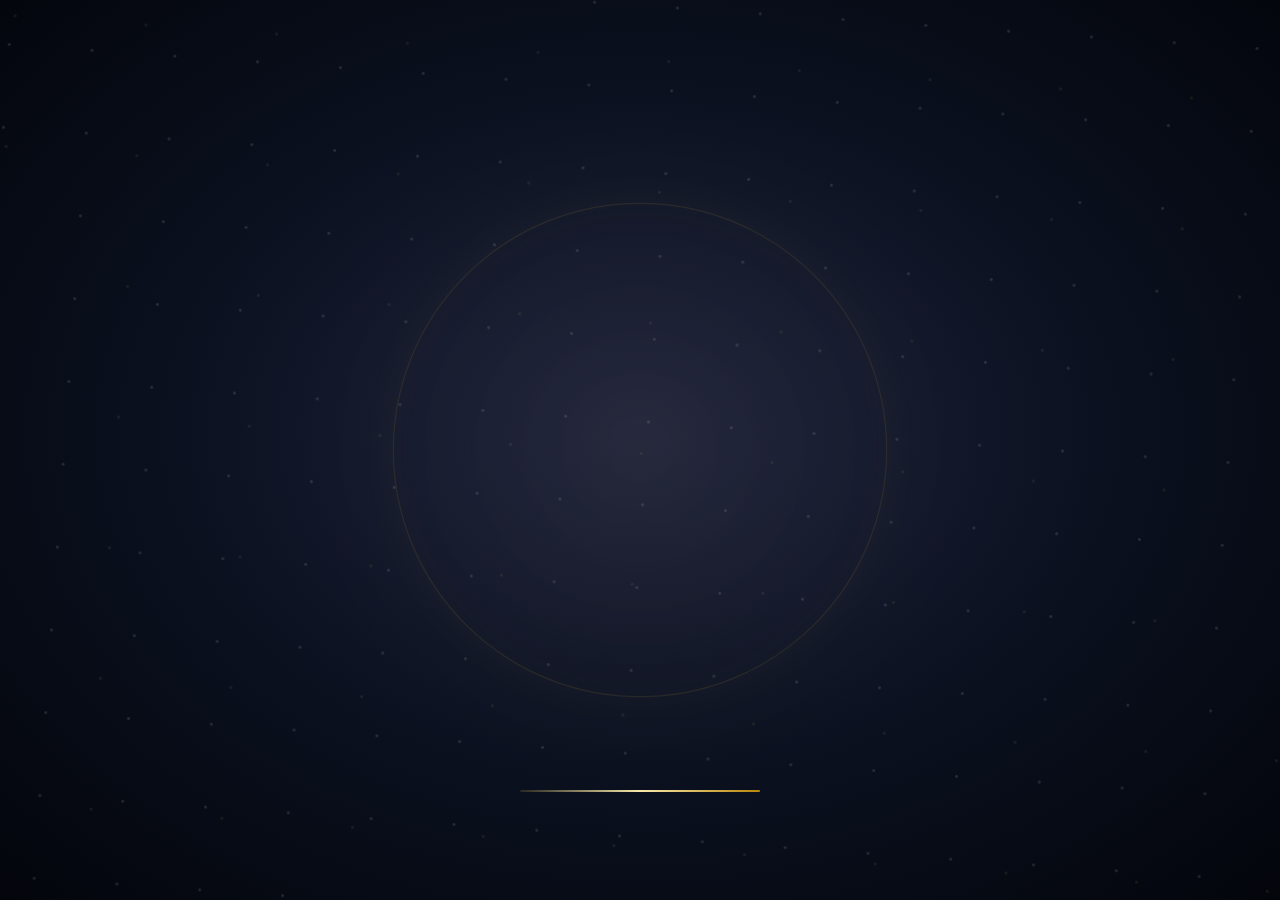
<file: index.html>
<!DOCTYPE html>
<html lang="pt-BR"><head><meta charset="utf-8"/><meta content="width=device-width,initial-scale=1" name="viewport"/><meta content="#f8f9fb" name="theme-color"/><meta content="Mentalista — mapas mentais offline." name="description"/><link href="assets/logo.svg" rel="icon" type="image/svg+xml"/><link href="manifest.webmanifest" rel="manifest"/><script>
/* v49.4: identificar apenas plataformas móveis conhecidas; em caso de dúvida, liberar o aplicativo. */
(function () {
  var ua = navigator.userAgent || '';
  var mobile = /Android|iPhone|iPod|iPad/i.test(ua);
  if (mobile) document.documentElement.classList.add('mentalista-mobile-platform');
}());
</script><link href="styles.css" rel="stylesheet"/><title>Mentalista — Mapas Mentais</title></head><body class="light"><section id="mobileCompatibility" class="mobile-compatibility" aria-labelledby="mobileCompatibilityTitle" role="region">
  <div class="mobile-compatibility-card">
    <img src="assets/logo.svg" alt="" width="82" height="82" class="mobile-compatibility-logo">
    <h1 id="mobileCompatibilityTitle">Mentalista</h1>
    <h2>Grandes ideias precisam de espaço.</h2>
    <p>Para utilizar todas as ferramentas do Mentalista, abra o aplicativo em uma janela com as seguintes dimensões mínimas:</p>
    <p class="mobile-compatibility-size"><strong>625 × 500 px</strong></p>
    <p class="mobile-compatibility-recommendation">Recomendado: computador ou notebook</p>
    <p class="mobile-compatibility-footer">Mentalista · Compatibilidade de tela</p>
  </div>
</section>
<div aria-label="Mentalista iniciando" class="cinematic-splash" id="cinematicSplash" role="status"><div aria-hidden="true" class="splash-stars"></div><div aria-hidden="true" class="splash-halo"></div><div aria-hidden="true" class="splash-orbit orbit-one"></div><div aria-hidden="true" class="splash-orbit orbit-two"></div><div class="splash-center"><div class="splash-mark"><img alt="" height="138" src="assets/logo.svg" width="138"/></div><div class="splash-name">MENTALISTA</div><div class="splash-tagline">IDEIAS · LISTAS · CONEXÕES</div></div><div aria-hidden="true" class="splash-progress"><span></span></div></div>
<header class="top"><div class="brand"><img alt="" height="38" src="assets/logo.svg" width="38"/><strong>Mentalista</strong></div><nav aria-label="Menu principal" class="menubar">
<details class="menu" id="menuArquivo"><summary>Arquivo</summary><div class="dropdown">
<details class="menu-group"><summary>Projetos</summary><div class="menu-group-items"><button id="newProject" title="Criar um projeto vazio" type="button">Novo</button><button id="myProjects" title="Ver todos os projetos" type="button">Projetos</button><button id="newFromTemplate" type="button">Modelos</button><button id="renameProject" type="button">Renomear</button><button id="deleteProject" type="button">Excluir</button><label class="sr" for="projects">Selecionar projeto</label><select aria-label="Selecionar projeto" id="projects"></select></div></details>
<details class="menu-group"><summary>JSON</summary><div class="menu-group-items"><button id="jsonSaveAll" title="Salvar todos os projetos em um arquivo JSON, escolhendo a pasta na primeira gravação" type="button">Salvar</button><button id="jsonOpenAll" title="Abrir arquivo JSON contendo todos os projetos" type="button">Abrir</button><div hidden aria-hidden="true"><button id="exportJson" type="button" tabindex="-1"></button><button id="exportBackup" type="button" tabindex="-1"></button><button id="restoreBackup" type="button" tabindex="-1"></button><button id="importJson" type="button" tabindex="-1"></button><button id="versionHistoryOpen" type="button" tabindex="-1"></button></div><input accept=".json,application/json" hidden id="fileInput" type="file"/><input accept=".json,application/json" hidden id="backupFileInput" type="file"/></div></details>
<details class="menu-group"><summary>Outros formatos</summary><div class="menu-group-items"><details class="menu-group"><summary>Markdown</summary><div class="menu-group-items"><button id="importMarkdown" type="button">Importar</button><button id="exportMarkdown" type="button">Exportar</button><input accept=".md,.markdown,text/markdown,text/plain" hidden="" id="markdownFileInput" type="file"/></div></details><button id="exportSvg" type="button">SVG</button><button id="shareMap" type="button">Compartilhar</button><button id="print" type="button">Imprimir</button></div></details>
<p class="menu-note">Os projetos ficam neste navegador. Use JSON → Salvar para guardar uma cópia de todos os projetos em arquivo externo.</p></div></details>
<details class="menu" id="menuEditar"><summary>Editar</summary><div class="dropdown"><details class="menu-group"><summary>Criar</summary><div class="menu-group-items"><button id="addNode">Novo nó</button><button id="addList">Nova lista rápida</button><button id="addChild">Nó filho</button><button id="addSibling">Nó irmão</button></div></details><details class="menu-group"><summary>Conexões</summary><div class="menu-group-items"><button id="connect">Conectar/desconectar nós</button><button id="removeLinkMenu">Desfazer elo selecionado</button></div></details><details class="menu-group"><summary>Área de transferência</summary><div class="menu-group-items"><button id="clipCopyNodes" type="button">Copiar caixas</button><button id="clipPasteNodes" type="button">Colar caixas</button><button id="clipCopyImage" type="button">Copiar imagem</button><button id="clipPasteImage" type="button">Colar imagem</button></div></details><details class="menu-group"><summary>Edição</summary><div class="menu-group-items"><button id="openEditorMenu">Editor flutuante</button><button id="duplicateNode" type="button">Duplicar nó</button><button id="duplicateBranch" type="button">Duplicar ramificação</button><button id="editNodeMetadata" type="button">Prioridade, etiquetas e prazo</button><button id="attachNodeImage" type="button">Imagem local na caixa</button><button id="editNodeNote" type="button">Nota recolhível</button><button id="deleteNode">Excluir seleção</button><button id="undo">Desfazer</button><button id="redo">Refazer</button></div></details></div></details>
<details class="menu" id="menuExibir"><summary>Exibir</summary><div class="dropdown"><details class="menu-group"><summary>Visualização</summary><div class="menu-group-items"><button id="zoomInMenu">Aumentar zoom</button><button id="zoomOutMenu">Diminuir zoom</button><button id="fullscreen">Tela cheia</button></div></details><details class="menu-group"><summary>Organizar mapa</summary><div class="menu-group-items"><button id="organizeTree" type="button">Em árvore (horizontal)</button><button id="organizeHierarchy" type="button">Hierárquico (vertical)</button><button id="organizeRadial" type="button">Radial</button></div></details><details class="menu-group"><summary>Navegação</summary><div class="menu-group-items"><button id="findNodeMenu">Buscar nós</button><button id="miniMapMenu" type="button">Mostrar/ocultar minimapa</button><button id="fit">Ajustar à tela</button><button id="center">Centralizar origem</button></div></details><details class="menu-group"><summary>Aparência</summary><div class="menu-group-items"><button id="viewThemeToggle" type="button">Alternar claro/escuro</button><button id="viewThemeLight" type="button">Modo claro</button><button id="viewThemeDark" type="button">Modo escuro</button><button id="viewAppearanceSettings" type="button">Personalizar aparência…</button></div></details><details class="menu-group"><summary>Ferramentas de navegação</summary><div class="menu-group-items"><button id="viewPointer" type="button">Ponteiro</button><button id="viewHand" type="button">Mãozinha</button></div></details></div></details>
<details class="menu" id="menuConfig"><summary>Sistema</summary><div class="dropdown"><details class="menu-group"><summary>Preferências</summary><div class="menu-group-items"><button id="openSettings" type="button">Configurações…</button></div></details><details class="menu-group"><summary>Notificações</summary><div class="menu-group-items"><button id="openNotifications" type="button">Central de notificações…</button></div></details><details class="menu-group"><summary>Manutenção</summary><div class="menu-group-items"><button id="openMaintenance" type="button">Abrir Manutenção…</button></div></details></div></details>
<details class="menu" id="menuAjuda"><summary>Ajuda</summary><div class="dropdown"><details class="menu-group"><summary>Documentação</summary><div class="menu-group-items"><button id="githubHelp" type="button">GitHub</button><button id="help" type="button">Manual completo</button><button id="aboutHelp" type="button">Sobre</button></div></details><details class="menu-group"><summary>Referência de controles</summary><div class="menu-group-items"><button id="shortcuts" type="button">Atalhos</button><button id="iconMapOpen" type="button">Mapa de Ícones e botões</button></div></details></div></details></nav><div class="head-actions"><div aria-label="Ferramentas e visualização" class="header-tools" role="toolbar"><button aria-label="Abrir calculadora" class="calculator-launch" id="calculatorOpen" title="Calculadora" type="button"><svg aria-hidden="true" fill="none" height="23" stroke="currentColor" stroke-linecap="round" stroke-linejoin="round" stroke-width="1.9" viewbox="0 0 24 24" width="23"><rect height="19" rx="2.5" width="14" x="5" y="2.5"></rect><path d="M8 7h8M8.5 11h1m5 0h1m-7 4h1m5 0h1m-7 4h1m5 0h1"></path></svg></button><div aria-label="Ferramentas do Palco" class="interaction-tools" id="interactionTools" role="toolbar"><button aria-label="Ponteiro: selecionar caixas" aria-pressed="true" class="active" id="pointerMode" title="Ponteiro (V)" type="button"><svg aria-hidden="true" fill="none" height="24" stroke="currentColor" stroke-linecap="round" stroke-linejoin="round" stroke-width="2" viewbox="0 0 24 24" width="24"><path d="M5 3l14 9-7 1-3 7z"></path><path d="M12 13l4 7"></path></svg></button><button aria-label="Mãozinha: mover o Palco" aria-pressed="false" id="handMode" title="Mãozinha (H ou Espaço)" type="button"><svg aria-hidden="true" fill="none" height="24" stroke="currentColor" stroke-linecap="round" stroke-linejoin="round" stroke-width="1.8" viewbox="0 0 24 24" width="24"><path d="M8 12V5a1.5 1.5 0 0 1 3 0v5-7a1.5 1.5 0 0 1 3 0v7-5a1.5 1.5 0 0 1 3 0v6-3a1.5 1.5 0 0 1 3 0v7c0 4-2.8 6-6.5 6h-2c-2.5 0-4.5-1.5-5.7-3.7L3 14.5a1.6 1.6 0 0 1 2.5-2z"></path></svg></button></div><div class="zoom"><button aria-label="Diminuir zoom" id="zoomOut">−</button><output id="zoomLabel">100%</output><button aria-label="Aumentar zoom" id="zoomIn">+</button><button aria-label="Centralizar nó selecionado ou ajustar mapa à tela" id="fitQuick">⤢</button></div><button aria-label="Alternar modo claro e escuro" class="header-circle" id="themeQuick" title="Alternar modo claro e escuro" type="button">☾</button><button aria-label="Alternar tela cheia" class="header-circle" id="fullscreenQuick" title="Tela cheia" type="button">⛶</button></div></div></header>
<div class="backup-reminder" hidden="" id="backupReminder" role="status"><span id="backupReminderText">É hora de fazer um backup geral dos seus mapas.</span><button id="backupReminderAction" type="button">Fazer backup</button><button aria-label="Dispensar lembrete" id="backupReminderDismiss" type="button">✕</button></div><main class="stage"><div class="floating-project-label"><span id="projectName">Meu primeiro mapa</span><span id="saveStatus" role="status">Pronto</span></div><div aria-label="Palco do mapa mental" id="viewport" tabindex="0"><svg aria-label="Mapa mental" id="canvas" xmlns="http://www.w3.org/2000/svg"><defs><pattern height="30" id="dots" patternunits="userSpaceOnUse" width="30"><circle cx="1.5" cy="1.5" fill="currentColor" opacity=".25" r="1.1"></circle></pattern></defs><g id="scene"><rect fill="url(#dots)" height="200000" id="gridBg" width="200000" x="-100000" y="-100000"></rect><g id="edges"></g><g id="nodes"></g><g id="connectionPreview" pointer-events="none"></g><g id="selectionOverlay" pointer-events="none"></g></g></svg></div>
<aside aria-label="Minimapa interativo" class="mini-map-panel" id="miniMapPanel"><div class="mini-map-head"><strong>Minimapa</strong><button aria-label="Ocultar minimapa" id="miniMapHide" title="Ocultar minimapa" type="button">×</button></div><canvas aria-label="Minimapa: clique ou arraste para navegar pelo mapa" height="300" id="miniMapCanvas" tabindex="0" width="480"></canvas><p>Clique ou arraste para navegar</p></aside><button aria-label="Mostrar minimapa" hidden="" id="miniMapShow" title="Mostrar minimapa" type="button">▣</button>
<section aria-label="Busca rápida de nós" class="find-panel" hidden="" id="findPanel"><div class="find-head"><strong>Buscar nós</strong><button aria-label="Fechar busca" id="closeFind">✕</button></div><label class="sr" for="findInput">Buscar por título ou descrição</label><input aria-controls="findResults" autocomplete="off" id="findInput" placeholder="Título ou descrição…" type="search"/><div class="find-count" id="findCount" role="status"></div><details class="replace-section"><summary>Pesquisar e substituir</summary><label for="replaceInput">Substituir por</label><input id="replaceInput" placeholder="Novo texto…" type="text"/><p>Pesquisa literal em títulos, descrições e itens das listas.</p><div class="replace-actions"><button id="replacePreview" type="button">Prévia</button><button id="replaceApply" type="button">Substituir ocorrências</button></div><p id="replaceSummary" role="status">A substituição exige confirmação e pode ser desfeita.</p></details><div aria-label="Nós encontrados" class="find-results" id="findResults" role="listbox"></div><p class="find-hint">↑ ↓ para navegar · Enter para centralizar · Esc para fechar</p></section>
<div aria-label="Ferramentas do mapa" class="toolbar" id="toolbar" role="toolbar"><button id="quickList" title="Criar lista rápida"><img alt="" height="24" src="assets/logo.svg" width="24"/><span>Lista</span></button><button id="quickEditor" title="Abrir editor flutuante"><span class="symbol">▤</span><span>Editor</span></button><button id="quickNode" title="Novo nó"><span class="symbol">＋</span><span>Nó</span></button><div class="context-only"><button id="quickChild" title="Adicionar filho"><span class="symbol">↳</span><span>Filho</span></button><button id="quickSibling" title="Adicionar irmão"><span class="symbol">↧</span><span>Irmão</span></button><button id="quickEdit" title="Editar nó"><span class="symbol">✎</span><span>Editar</span></button><div class="separator"></div><div aria-label="Cor do nó" class="colors"><button aria-label="Cor cinza" class="swatch white" data-paint="slate" title="Cinza"></button><button aria-label="Cor rosa" class="swatch rose" data-paint="rose" title="Rosa"></button><button aria-label="Cor laranja" class="swatch orange" data-paint="orange" title="Laranja"></button><button aria-label="Cor amarelo" class="swatch yellow" data-paint="yellow" title="Amarelo"></button><button aria-label="Cor verde" class="swatch green" data-paint="green" title="Verde"></button><button aria-label="Cor azul" class="swatch blue" data-paint="blue" title="Azul"></button><button aria-label="Cor violeta" class="swatch violet" data-paint="violet" title="Violeta"></button><label aria-label="Círculo cromático" class="custom-color-wrap" title="Círculo cromático: escolher uma cor personalizada"><span aria-hidden="true">◉</span><input aria-label="Escolher cor personalizada da caixa" id="customNodeColor" type="color" value="#8650ca"/></label></div><button class="danger" id="quickDelete" title="Excluir seleção"><span class="symbol">♜</span><span>Excluir</span></button></div><div class="separator"></div><button id="quickUndo" title="Desfazer"><span class="symbol">↶</span><span>Desfazer</span></button><button id="quickRedo" title="Refazer"><span class="symbol">↷</span><span>Refazer</span></button></div><dialog aria-labelledby="versionHistoryTitle" class="info-dialog version-history-dialog" id="versionHistoryDialog"><div class="version-history-inner"><div class="version-history-header"><h2 id="versionHistoryTitle">Histórico de versões</h2><button aria-label="Fechar histórico" id="versionHistoryClose" type="button">✕</button></div><p class="version-history-intro">Estados deste projeto são guardados localmente neste navegador. Faça backups JSON para proteger seus dados fora dele.</p><div class="version-history-create"><label for="versionHistoryName">Nome do ponto de restauração</label><div class="version-history-create-row"><input id="versionHistoryName" maxlength="80" placeholder="Ex.: Antes de reorganizar o mapa"/><button id="versionHistorySave" type="button">Guardar versão</button></div></div><p id="versionHistoryStatus" role="status"></p><div aria-label="Versões disponíveis" class="version-history-list" id="versionHistoryList"></div><div class="version-history-footer"><span>Até 25 versões por projeto, incluindo até 15 automáticas.</span><button class="danger" id="versionHistoryClear" type="button">Limpar histórico</button></div></div></dialog><dialog aria-labelledby="templateTitle" class="info-dialog" id="templateDialog"><div class="template-dialog-content"><h2 id="templateTitle">Criar mapa a partir de modelo</h2><p>O novo projeto será independente dos mapas existentes.</p><label for="templateKind">Modelo</label><select id="templateKind"><option value="brainstorm">Brainstorming</option><option value="planning">Planejamento de projeto</option><option value="story">Planejamento de história</option><option value="study">Estudo e pesquisa</option></select><label for="templateProjectName">Nome do projeto</label><input id="templateProjectName" maxlength="90" value="Novo mapa"/><div class="metadata-actions"><button id="templateCancel" type="button">Cancelar</button><button id="templateCreate" type="button">Criar projeto</button></div></div></dialog><dialog aria-labelledby="nodeImageTitle" class="info-dialog asset-dialog" id="nodeImageDialog"><form class="asset-form" method="dialog"><h2 id="nodeImageTitle">Imagem da caixa</h2><p>Escolha uma imagem local. Ela será incorporada ao projeto e ao backup JSON, sem servidor.</p><label for="nodeImageInput">Imagem (PNG, JPEG ou WebP)</label><input accept="image/png,image/jpeg,image/webp" id="nodeImageInput" type="file"/><img alt="Prévia da imagem" class="asset-preview" hidden="" id="nodeImagePreview"/><p id="nodeImageInfo" role="status"></p><div class="metadata-actions"><button id="nodeImageRemove" type="button">Remover imagem</button><button id="nodeImageClose" type="button">Concluir</button></div></form></dialog><dialog aria-labelledby="nodeNoteTitle" class="info-dialog asset-dialog" id="nodeNoteDialog"><form class="asset-form" id="nodeNoteForm"><h2 id="nodeNoteTitle">Nota recolhível</h2><p>A nota fica associada à caixa. Pode ser expandida ou recolhida diretamente no Palco.</p><label for="nodeNoteInput">Nota</label><textarea id="nodeNoteInput" maxlength="12000" placeholder="Escreva uma anotação complementar…" rows="8"></textarea><div class="metadata-actions"><button id="nodeNoteCancel" type="button">Cancelar</button><button type="submit">Salvar nota</button></div></form></dialog><dialog aria-labelledby="nodeMetadataTitle" class="info-dialog metadata-dialog" id="nodeMetadataDialog"><form class="metadata-form" id="nodeMetadataForm"><h2 id="nodeMetadataTitle">Detalhes da caixa</h2><p>Defina prioridade, etiquetas e prazo sem alterar o conteúdo.</p><label>Prioridade<select id="metaPriority"><option value="none">Sem prioridade</option><option value="low">Baixa</option><option value="medium">Média</option><option value="high">Alta</option><option value="urgent">Urgente</option></select></label><label>Etiquetas (separadas por vírgula)<input id="metaTags" maxlength="320" placeholder="Ex.: pesquisa, revisão, ideias"/></label><label>Prazo<input id="metaDue" type="date"/></label><div class="metadata-actions"><button id="metaCancel" type="button">Cancelar</button><button type="submit">Salvar detalhes</button></div></form></dialog><div class="property-panel" hidden="" id="propertyPanel"><label>Título<input id="nodeTitle" maxlength="120" placeholder="Título do nó"/></label><label>Descrição<textarea id="nodeDesc" maxlength="3000" placeholder="Anotações do nó" rows="4"></textarea></label><label>Cor<select id="nodeColor"><option value="violet">Violeta</option><option value="blue">Azul</option><option value="green">Verde</option><option value="yellow">Amarelo</option><option value="orange">Laranja</option><option value="rose">Rosa</option><option value="slate">Cinza</option></select></label><div id="overview"></div></div><div class="edge-actions" hidden="" id="edgeActions"><span>Elo selecionado</span><button id="removeEdge" title="Remover somente a conexão">⛓ Desfazer elo</button><button id="cancelEdge" title="Cancelar seleção">✕</button></div><span class="sr" id="stats">0 nós</span></main>
<section aria-label="Calculadora flutuante" aria-modal="false" class="calculator" hidden="" id="calculator" role="dialog"><div class="calculator-head" id="calculatorDrag"><span>▦ Calculadora</span><button aria-label="Fechar calculadora" id="calculatorClose" title="Sair" type="button">✕</button></div><div class="calculator-screen"><div aria-live="polite" class="calculator-history" id="calculatorHistory"></div><output aria-live="polite" class="calculator-display" id="calculatorDisplay">0</output><button class="calculator-copy" id="calculatorCopy" title="Copiar resultado">⧉ Copiar resultado</button></div><div aria-label="Teclas da calculadora" class="calculator-grid" role="group"><button data-calc="percent">%</button><button data-calc="ce">CE</button><button data-calc="clear">C</button><button data-calc="back">⌫</button><button data-calc="reciprocal">1/x</button><button data-calc="square">x²</button><button data-calc="sqrt">√x</button><button data-calc="divide">÷</button><button data-calc="7">7</button><button data-calc="8">8</button><button data-calc="9">9</button><button data-calc="multiply">×</button><button data-calc="4">4</button><button data-calc="5">5</button><button data-calc="6">6</button><button data-calc="subtract">−</button><button data-calc="1">1</button><button data-calc="2">2</button><button data-calc="3">3</button><button data-calc="add">+</button><button data-calc="sign">±</button><button data-calc="0">0</button><button data-calc="decimal">,</button><button class="calc-equals" data-calc="equals">=</button></div><div class="calculator-message" id="calculatorMessage" role="status"></div></section><section aria-label="Editor de texto flutuante" class="floating-editor" hidden="" id="floatingEditor"><div class="editor-head" id="editorDrag"><strong>▤ Editor Mentalista</strong><div><button aria-label="Minimizar editor" id="editorMin" title="Minimizar">−</button><button aria-label="Maximizar editor" aria-pressed="false" id="editorMax" title="Maximizar editor">□</button><button id="editorClose" title="Fechar">✕</button></div></div><div aria-label="Formatação" class="editor-tools" role="toolbar"><button aria-label="Abrir calculadora" id="editorCalculator" title="Abrir calculadora" type="button">▦</button><select aria-label="Fonte" id="editorFont"><option value="Arial">Arial</option><option value="Georgia">Georgia</option><option value="Verdana">Verdana</option><option value="Tahoma">Tahoma</option><option value="Courier New">Courier New</option></select><select aria-label="Tamanho" id="editorSize"><option value="2">Pequeno</option><option selected="" value="3">Normal</option><option value="4">Médio</option><option value="5">Grande</option><option value="6">Título</option></select><button data-format="bold" title="Negrito (Ctrl+B)"><b>B</b></button><button data-format="italic" title="Itálico (Ctrl+I)"><i>I</i></button><button data-format="formatBlock" data-value="h2" title="Título">H</button><button data-format="hiliteColor" data-value="#fff09c" title="Realçar">▰</button><button id="editorClean" title="Limpar formatação">Tx</button><button id="editorDeleteSelection" title="Del: excluir apenas o trecho selecionado">⌫ Del</button><button aria-label="Integrar texto ao mapa" id="editorIntegrate" title="Integrar texto ao mapa"><svg aria-hidden="true" viewbox="0 0 24 24"><rect height="12" rx="2" width="12" x="3" y="3"></rect><path d="M9 15v6m-6-6h12M17 7h5m-2.5-2.5v5"></path></svg></button><button aria-label="Atualizar caixa de texto" id="editorUpdate" title="Atualizar a caixa de texto no mapa" type="button" hidden>↻</button><button aria-label="Novo rascunho" id="editorNewDraft" title="Novo rascunho"><svg aria-hidden="true" viewbox="0 0 24 24"><path d="M12 5v14M5 12h14"></path></svg></button><button aria-label="Copiar texto" id="editorCopy" title="Copiar texto"><svg aria-hidden="true" viewbox="0 0 24 24"><rect height="12" rx="2" width="12" x="8" y="8"></rect><path d="M16 8V5a2 2 0 0 0-2-2H5a2 2 0 0 0-2 2v9a2 2 0 0 0 2 2h3"></path></svg></button></div><div aria-label="Texto do editor" aria-multiline="true" class="editor-content" contenteditable="true" data-placeholder="Cole ou escreva seu texto aqui..." id="editorText" role="textbox"></div><details class="lero-panel"><summary>Gerador de lero-lero</summary><div class="lero-controls"><label>Palavras<input id="leroWords" max="5000" min="0" type="number" value="120"/></label><label>Frases<input id="leroSentences" max="200" min="0" type="number" value="8"/></label><label>Títulos<input id="leroTitles" max="30" min="0" type="number" value="1"/></label><label>Parágrafos<input id="leroParagraphs" max="50" min="0" type="number" value="3"/></label><button id="leroGenerate" type="button">Gerar e inserir</button></div><small>Texto fictício gerado localmente. Quando informar palavras, essa quantidade prevalece sobre o tamanho das frases.</small></details><div class="editor-extract"><div class="editor-extract-buttons"><button data-extract="phone">☎ Telefones</button><button data-extract="email">✉ E-mails</button><button data-extract="url">🔗 URLs</button><button id="editorAll">Todos</button></div><div aria-live="polite" class="editor-matches" id="editorMatches">Clique em uma categoria para identificar e copiar informações.</div></div><div class="editor-bottom"><span id="editorStatus">Rascunho salvo neste navegador</span></div></section><dialog aria-labelledby="notificationsTitle" class="notifications-dialog" id="notificationsDialog"><div class="notifications-head"><h2 id="notificationsTitle">Central de notificações</h2><button aria-label="Fechar" id="notificationsClose" type="button">✕</button></div><p>Configure lembretes locais. Os alertas são verificados somente enquanto o Mentalista está aberto; não há serviço de envio em segundo plano.</p><p id="notificationsPermission" role="status"></p><div class="notifications-actions"><button id="notificationsAllow" type="button">Autorizar notificações</button><button id="notificationsTest" type="button">Testar notificação</button></div><form class="notifications-form" id="notificationsForm"><label for="notificationsText">Mensagem do lembrete</label><input id="notificationsText" maxlength="120" placeholder="Ex.: Revisar mapa do projeto" required=""/><label for="notificationsDate">Data e horário</label><input id="notificationsDate" required="" type="datetime-local"/><button type="submit">Adicionar lembrete</button></form><label class="notifications-toggle"><input checked="" id="notificationsEnabled" type="checkbox"/> Ativar alertas de lembretes</label><label class="notifications-toggle"><input id="notificationsBackupEnabled" type="checkbox"/> Lembrar de fazer backup a cada 7 dias de uso</label><div aria-live="polite" id="notificationsStatus" role="status"></div><h3>Lembretes cadastrados</h3><ul class="notifications-list" id="notificationsList"></ul><p class="notifications-footnote">Lembretes ficam apenas neste navegador. O navegador pode exigir permissão para exibir notificações; caso contrário, os alertas aparecem dentro do aplicativo. Não são notificações push.</p></dialog><dialog aria-labelledby="maintenanceTitle" class="maintenance-dialog" id="maintenanceDialog"><div class="maintenance-head"><div><h2 id="maintenanceTitle">Manutenção do Mentalista</h2><p>Instalação, diagnóstico e cuidados com os dados locais.</p></div><button aria-label="Fechar manutenção" id="maintenanceClose" type="button">✕</button></div><div class="maintenance-actions"><button id="maintenanceInstall" type="button">Instalar</button><button id="maintenanceUninstall" type="button">Desinstalar — instruções</button><button id="maintenanceUpdate" type="button">Verificar atualizações</button><button id="maintenanceDiagnose" type="button">Diagnóstico</button><button id="maintenanceOffline" type="button">Verificar disponibilidade offline</button><button id="maintenanceStorage" type="button">Armazenamento</button><button id="maintenanceStorageProtection" type="button">Proteção do armazenamento</button><button id="maintenancePersistence" type="button">Solicitar persistência</button><button id="maintenanceIntegrity" type="button">Verificar projetos</button><button id="maintenanceBackupCheck" type="button">Verificar backup JSON</button><button id="maintenanceClearCache" type="button">Limpar cache do aplicativo</button><button id="maintenanceRepair" type="button">Reparar arquivos do aplicativo</button><button id="maintenanceResetPrefs" type="button">Restaurar configurações padrão</button></div><div aria-live="polite" class="maintenance-result" id="maintenanceResult" role="status">Escolha uma operação. Seus projetos não serão apagados por estas ferramentas.</div><p class="maintenance-warning">Os projetos e históricos são locais. Antes de qualquer manutenção, faça um backup JSON. A limpeza de cache não apaga intencionalmente os projetos.</p></dialog><dialog aria-labelledby="settingsTitle" class="settings-dialog" id="settingsDialog"><div class="settings-heading"><div><h2 id="settingsTitle">Configurações</h2><p>Personalize o Mentalista. As preferências são salvas neste navegador.</p></div><button aria-label="Fechar configurações" id="settingsClose" type="button">✕</button></div><section aria-labelledby="appearanceTitle" class="settings-module"><div class="settings-module-head"><h3 id="appearanceTitle">Aparência e Temas</h3><p>Escolha uma identidade visual e seu modo claro ou escuro. As cores originais das paletas são preservadas.</p></div><fieldset class="mode-choice"><legend>Modo de aparência</legend><label><input name="appearanceMode" type="radio" value="light"/> Claro</label><label><input name="appearanceMode" type="radio" value="dark"/> Escuro</label></fieldset><div aria-label="Paleta de cores" class="theme-gallery" id="themeGallery" role="radiogroup"></div><p class="settings-note">O tema altera a interface e as ferramentas, sem substituir as cores que você atribuiu aos nós dos mapas.</p></section><section aria-labelledby="stagePrefsTitle" class="settings-module"><div class="settings-module-head"><h3 id="stagePrefsTitle">Palco e Grade</h3><p>Personalize a grade e o alinhamento dos nós. Estas preferências valem para todos os seus projetos neste navegador.</p></div><div class="stage-pref-row"><label for="prefShowGrid"><input checked="" id="prefShowGrid" type="checkbox"/> Mostrar grade do Palco</label></div><div class="stage-pref-row stage-pref-range"><label for="prefGridIntensity">Intensidade da grade <output for="prefGridIntensity" id="prefGridValue">25%</output></label><input id="prefGridIntensity" max="100" min="0" step="5" type="range" value="25"/></div><div class="stage-pref-row"><label for="prefSnapGrid"><input id="prefSnapGrid" type="checkbox"/> Encaixar nós na grade ao arrastar</label><p class="settings-note">Ao ativar, as caixas movimentadas são alinhadas à grade de 30 unidades. A posição das demais caixas não é alterada.</p></div><button class="stage-pref-reset" id="prefResetStage" type="button">Restaurar padrões do Palco</button></section><section aria-labelledby="edgePrefsTitle" class="settings-module"><div class="settings-module-head"><h3 id="edgePrefsTitle">Conexões</h3><p>Personalize o traçado e a espessura dos elos. As mudanças aparecem imediatamente em todos os mapas, sem alterar os nós.</p></div><div class="stage-pref-row"><label for="prefEdgeStyle">Formato das conexões</label><select id="prefEdgeStyle"><option value="curve">Curvas</option><option value="straight">Retas</option><option value="orthogonal">Ortogonais (ângulos retos)</option></select></div><div class="stage-pref-row stage-pref-range"><label for="prefEdgeWidth">Espessura das conexões <output for="prefEdgeWidth" id="prefEdgeWidthValue">2 px</output></label><input id="prefEdgeWidth" max="6" min="1" step="1" type="range" value="2"/></div><button class="stage-pref-reset" id="prefResetEdges" type="button">Restaurar padrões das conexões</button></section><section class="settings-module node-pref-section"><div class="node-pref-inner"><h3>Caixas e tipografia</h3><p>Defina a aparência inicial das caixas comuns e o texto exibido no Palco.</p><label class="node-pref-row">Largura padrão das caixas <output id="prefNodeWidthValue">200 px</output><input id="prefNodeWidth" max="360" min="160" step="10" type="range" value="200"/></label><label class="node-pref-row">Fonte dos nós<select id="prefNodeFont"><option value="Arial">Arial</option><option value="Verdana">Verdana</option><option value="Georgia">Georgia</option><option value="Tahoma">Tahoma</option><option value="Courier New">Courier New</option></select></label><label class="node-pref-row">Tamanho da fonte <output id="prefNodeFontSizeValue">15 px</output><input id="prefNodeFontSize" max="22" min="12" step="1" type="range" value="15"/></label><label class="node-pref-row">Espaçamento entre letras <output id="prefNodeSpacingValue">0 px</output><input id="prefNodeSpacing" max="3" min="0" step="0.5" type="range" value="0"/></label><button class="stage-pref-reset" id="prefResetNodes" type="button">Restaurar padrões de caixas e texto</button></div></section><section aria-labelledby="navPrefsTitle" class="settings-module">
<div class="settings-module-head"><h3 id="navPrefsTitle">Navegação e acessibilidade</h3><p>Controle a resposta do Palco e adapte os botões às suas necessidades. As preferências valem para todos os projetos.</p></div>
<div class="stage-pref-row stage-pref-range"><label for="prefZoomSpeed">Sensibilidade do zoom <output for="prefZoomSpeed" id="prefZoomSpeedValue">100%</output></label><input id="prefZoomSpeed" max="200" min="25" step="25" type="range" value="100"/><p class="settings-note">Afeta a roda do mouse e os botões + e −. Não altera o ajuste automático à tela.</p></div>
<div class="stage-pref-row stage-pref-range"><label for="prefPanSpeed">Sensibilidade da Mãozinha <output for="prefPanSpeed" id="prefPanSpeedValue">100%</output></label><input id="prefPanSpeed" max="200" min="25" step="25" type="range" value="100"/><p class="settings-note">Controla a distância percorrida pelo Palco durante o arraste com a Mãozinha.</p></div>
<div class="stage-pref-row"><label for="prefLargeControls"><input id="prefLargeControls" type="checkbox"/> Ampliar botões e áreas de toque</label><p class="settings-note">Aumenta os controles principais sem modificar o tamanho dos nós.</p></div>
<p class="settings-note">As preferências de animação ficam na seção Sistema e segurança, abaixo.</p>
<button class="stage-pref-reset" id="prefResetNav" type="button">Restaurar padrões de navegação e acessibilidade</button>
</section>
<section aria-labelledby="securityTitle" class="settings-module"><div class="settings-module-head"><h3 id="securityTitle">Sistema e segurança</h3><p>Controle os efeitos visuais e acompanhe o salvamento e a necessidade de backups. Os avisos funcionam localmente, enquanto o aplicativo estiver aberto.</p></div><div class="stage-pref-row"><label for="prefAnimationMode">Animações da interface</label><select id="prefAnimationMode"><option value="system">Seguir preferência do dispositivo</option><option value="full">Animações normais</option><option value="reduced">Reduzir animações</option><option value="off">Desativar animações</option></select><p class="settings-note">O modo reduzido evita movimentos intensos. O modo desativado elimina efeitos decorativos e transições.</p></div><div class="stage-pref-row"><label for="prefBackupInterval">Lembrete de backup geral</label><select id="prefBackupInterval"><option value="0">Desativado</option><option value="1">A cada dia</option><option value="7">A cada 7 dias</option><option value="15">A cada 15 dias</option><option value="30">A cada 30 dias</option></select><p class="settings-note">O aviso aparece no Mentalista quando o prazo for atingido. Não envia notificações fora do aplicativo.</p></div><div class="stage-pref-row"><label for="prefSaveIndicator"><input checked="" id="prefSaveIndicator" type="checkbox"/> Mostrar indicador de salvamento no rodapé</label><p class="settings-note" id="securitySaveStatus" role="status">Salvamento local ativo.</p><p class="settings-note" id="securityBackupStatus" role="status">Último backup: não registrado.</p></div><button class="stage-pref-reset" id="securityBackupNow" type="button">Fazer backup geral agora</button><button class="stage-pref-reset" id="securityReset" type="button">Restaurar padrões de sistema e segurança</button></section><div class="settings-bottom"><span id="settingsCurrent" role="status"></span><button id="settingsDone" type="button">Concluir</button></div></dialog><dialog aria-labelledby="projectsTitle" class="projects-dialog" id="projectsDialog"><h2 id="projectsTitle">Meus Projetos</h2><p>Selecione um mapa salvo neste navegador para abri-lo.</p><div class="projects-list" id="projectsList"></div><form method="dialog"><button type="submit">Fechar</button></form></dialog><dialog aria-labelledby="listHeading" class="list-dialog" id="listDialog"><div class="list-dialog-head"><div class="list-dialog-heading"><img alt="" height="28" src="assets/logo.svg" width="28"/><h2 id="listHeading">Lista rápida</h2></div><button aria-label="Fechar lista" class="list-exit" id="listExit" title="Fechar" type="button">✕</button></div><div class="list-dialog-body"><div class="list-fields"><label for="listTitle">Título<input id="listTitle" maxlength="120" placeholder="Nome da lista"/></label><label for="listStyle">Formato<select id="listStyle"><option value="bullet">• Marcadores</option><option value="number">1. Numeração</option><option value="check">☐ Caixas de marcação</option></select></label></div><label class="list-input-label" for="listInput">Novo tópico</label><div class="list-entry"><textarea id="listInput" maxlength="4000" placeholder="Escreva um tópico…" rows="2"></textarea><button aria-label="Adicionar tópico" id="listAdd" title="Adicionar tópico" type="button"><span aria-hidden="true">＋</span><span>Adicionar</span></button></div><ol aria-label="Tópicos da lista" class="list-items" id="listItems"></ol><div aria-live="polite" class="list-status" id="voiceStatus" role="status"></div></div><div aria-label="Ferramentas da lista" class="list-actions" role="toolbar"><button aria-label="Ditar tópico" id="listVoice" title="Ditar tópico" type="button">🎙 <span>Ditar</span></button><button aria-label="Copiar lista" id="listCopy" title="Copiar lista" type="button">⧉ <span>Copiar</span></button><button aria-label="Limpar concluídos" id="listClearDone" title="Remover tópicos concluídos" type="button">✓ <span>Concluídos</span></button><span class="list-counter" id="listCounter">0 tópicos</span><button class="list-done" id="listClose" type="button">Concluir</button></div></dialog><dialog aria-labelledby="shortcutsTitle" class="shortcuts-dialog" id="shortcutsDialog"><h2 id="shortcutsTitle">Atalhos do Mentalista</h2><p>Atalhos disponíveis no Palco. Durante a edição de textos, os atalhos de nós ficam desativados.</p><div class="shortcuts-grid"><span>Buscar nós</span><kbd>Ctrl + F</kbd><span>Novo nó</span><kbd>Insert</kbd><span>Nova lista</span><kbd>Ctrl + Shift + L</kbd><span>Nó filho</span><kbd>Tab</kbd><span>Nó irmão</span><kbd>Enter</kbd><span>Excluir seleção</span><kbd>Delete / Backspace</kbd><span>Desfazer</span><kbd>Ctrl + Z</kbd><span>Refazer</span><kbd>Ctrl + Y</kbd><span>Refazer (alternativo)</span><kbd>Ctrl + Shift + Z</kbd><span>Limpar seleção</span><kbd>Esc</kbd><span>Selecionar múltiplos nós</span><kbd>Ctrl + clique</kbd><span>Selecionar todas as caixas</span><kbd>Ctrl + A</kbd><span>Seleção por área</span><kbd>Ponteiro + arrastar fundo</kbd><span>Ativar ponteiro</span><kbd>V</kbd><span>Ativar mãozinha</span><kbd>H</kbd><span>Mãozinha temporária</span><kbd>Segurar Espaço</kbd><span>Mover seleção em grupo</span><kbd>Arrastar caixa selecionada</kbd><span>Aproximar / afastar</span><kbd>Roda do mouse</kbd><span>Mover Palco</span><kbd>Arrastar fundo</kbd><span>Conectar / criar filho</span><kbd>Arrastar + do nó</kbd><span>Selecionar elo</span><kbd>Clique na linha</kbd><span>Remover elo selecionado</span><kbd>Delete</kbd><span>Abrir editor flutuante</span><kbd>Ctrl + Shift + E</kbd><span>Centralizar seleção ou mapa</span><kbd>Botão ⤢</kbd><span>Integrar texto ao mapa</span><kbd>Editor → Integrar</kbd><span>Editar propriedades</span><kbd>Duplo clique no nó</kbd><span>Navegar nos resultados</span><kbd>↑ / ↓</kbd><span>Ir ao resultado</span><kbd>Enter</kbd><span>Fechar busca ou janela</span><kbd>Esc</kbd></div><form method="dialog"><button>Fechar</button></form></dialog><dialog aria-labelledby="githubTitle" class="info-dialog" id="githubDialog"><div class="info-heading"><h2 id="githubTitle">Mentalista no GitHub</h2><button aria-label="Fechar" class="info-close" data-close-dialog="githubDialog" type="button">✕</button></div><p>O Mentalista é um projeto de código aberto publicado no GitHub sob a <strong>Licença MIT</strong>. Você pode consultar o código-fonte, estudar, modificar e redistribuir o software, respeitando os termos da licença.</p><p>A licença permite uso pessoal e comercial, sem garantia de funcionamento. Consulte o arquivo LICENSE para ler os termos completos.</p><p><a href="https://github.com/magpe-stack/Mentalista" rel="noopener noreferrer" target="_blank">Abrir repositório no GitHub ↗</a></p><p><a href="https://github.com/magpe-stack/Mentalista/blob/main/LICENSE" rel="noopener noreferrer" target="_blank">Consultar Licença MIT ↗</a></p><form method="dialog"><button>Fechar</button></form></dialog>
<dialog aria-labelledby="helpTitle" class="info-dialog" id="helpDialog"><div class="info-heading"><h2 id="helpTitle">Manual do Mentalista</h2><button aria-label="Fechar" class="info-close" data-close-dialog="helpDialog" type="button">✕</button></div><p>Manual completo, didático e atualizado com recursos, ferramentas, menus, atalhos, arquivos, manutenção, segurança e solução de problemas.</p><p><a href="MANUAL.html" rel="noopener" target="_blank">Abrir manual completo (funciona offline após instalação)</a></p><p><a href="README.md" rel="noopener" target="_blank">Ler o manual em Markdown</a></p><p>Use <strong>Ajuda → Referência de controles</strong> para consultar atalhos e localizar botões pelo nome.</p><form method="dialog"><button>Fechar</button></form></dialog>
<dialog aria-labelledby="aboutTitle" class="info-dialog" id="aboutDialog"><div class="info-heading"><h2 id="aboutTitle">Sobre o Mentalista</h2><button aria-label="Fechar" class="info-close" data-close-dialog="aboutDialog" type="button">✕</button></div><div class="about-brand"><img alt="Logotipo Mentalista" height="64" src="assets/logo.svg" width="64"/><div><strong>Mentalista</strong><span>Versão 49 · PWA offline-first · Novembro de 2026</span></div></div><p><a href="https://magpe-stack.github.io/Mentalista/" rel="noopener noreferrer" target="_blank">Abrir aplicativo Mentalista ↗</a></p><p><a href="https://github.com/magpe-stack/Mentalista" rel="noopener noreferrer" target="_blank">Código-fonte no GitHub ↗</a></p><p>Estúdio visual de mapas mentais com projetos independentes, nós e conexões, listas, checklists, Editor flutuante, imagens e notas externas, metadados, modelos e histórico de versões.</p><p><strong>Dados:</strong> projetos e preferências são guardados localmente no navegador; histórico em IndexedDB. Faça backups JSON. Recursos do sistema variam conforme navegador e permissões.</p><form method="dialog"><button>Fechar</button></form></dialog>
<div aria-live="polite" id="toast" role="status"></div><script>
/* Inicializador independente da calculadora: executa mesmo se outro módulo falhar. */
(function(){
  function openCalc(event){
    if(event){event.preventDefault();event.stopImmediatePropagation();}
    const panel=document.getElementById('calculator');
    if(!panel)return;
    if(panel.parentElement!==document.body)document.body.appendChild(panel);
    panel.hidden=false;
    panel.removeAttribute('hidden');
    panel.style.setProperty('display','flex','important');
    panel.style.setProperty('visibility','visible','important');
    panel.style.setProperty('opacity','1','important');
    panel.style.setProperty('position','fixed','important');
    panel.style.setProperty('z-index','2147483000','important');
    panel.style.setProperty('top','min(105px, 10vh)','important');
    panel.style.setProperty('right','8px','important');
    panel.style.setProperty('left','auto','important');
    panel.style.setProperty('max-height','calc(100dvh - 16px)','important');
    panel.style.setProperty('pointer-events','auto','important');
    panel.querySelector('[data-calc="7"]')?.focus({preventScroll:true});
  }
  function bind(){
    ['calculatorOpen','editorCalculator'].forEach(id=>{
      const b=document.getElementById(id);
      if(b && !b.dataset.calcLauncherBound){
        b.dataset.calcLauncherBound='1';
        b.addEventListener('click',openCalc,true);
      }
    });
    const close=document.getElementById('calculatorClose');
    if(close && !close.dataset.calcCloseBound){
      close.dataset.calcCloseBound='1';
      close.addEventListener('click',function(){
        const p=document.getElementById('calculator');
        if(p){p.hidden=true;p.style.removeProperty('display');}
      },true);
    }
  }
  if(document.readyState==='loading')document.addEventListener('DOMContentLoaded',bind,{once:true});
  else bind();
})();
</script><dialog aria-labelledby="shareTitle" class="share-dialog" id="shareDialog"><div class="share-heading"><h2 id="shareTitle">Compartilhar mapa</h2><button aria-label="Fechar compartilhamento" id="shareClose" type="button">✕</button></div><p>Escolha o conteúdo. O compartilhamento utiliza o painel nativo quando disponível; caso contrário, você poderá baixar o arquivo.</p><label for="shareFormat">Formato</label><select id="shareFormat"><option value="json">Projeto editável (JSON)</option><option value="markdown">Estrutura de texto (Markdown)</option><option value="svg">Imagem vetorial do mapa (SVG)</option><option value="text">Resumo em texto</option><option value="link">Link para o Mentalista</option></select><div class="share-actions"><button id="shareNative" type="button">Compartilhar</button><button id="shareFallback" type="button">Baixar arquivo</button></div><p aria-live="polite" id="shareStatus" role="status">Arquivos são gerados localmente. Nenhum projeto é enviado automaticamente.</p></dialog><script defer="" src="calculator.js"></script><script defer="" src="maintenance.js"></script><script defer="" src="app.js"></script><dialog aria-labelledby="iconMapTitle" class="info-dialog icon-map-dialog" id="iconMapDialog"><div class="info-heading"><h2 id="iconMapTitle">Mapa de Ícones e botões</h2><button aria-label="Fechar mapa de ícones" class="info-close" data-close-dialog="iconMapDialog" type="button">✕</button></div><p>Referência atualizada dos comandos da v49. Use a pesquisa abaixo para localizar um botão. Controles contextuais podem exigir seleção de uma caixa.</p><label class="icon-map-search-label" for="iconMapSearch">Localizar comando</label><input autocomplete="off" id="iconMapSearch" placeholder="Ex.: copiar, fixar, lista, zoom…" type="search"/><div class="icon-map-section"><h3>Duplicação e detalhes (v35)</h3><div class="icon-map-grid"><div class="icon-map-entry"><span class="icon-map-symbol">Duplicar nó</span><span>Cria uma cópia independente da caixa selecionada, deslocada no Palco.</span></div><div class="icon-map-entry"><span class="icon-map-symbol">Duplicar ramificação</span><span>Copia a caixa selecionada e todos os seus descendentes, incluindo conexões internas.</span></div><div class="icon-map-entry"><span class="icon-map-symbol">Prioridade, etiquetas e prazo</span><span>Registra metadados da caixa, incluídos no JSON e disponíveis na descrição acessível.</span></div></div></div><div id="iconMapContents"><section class="icon-map-section"><h3>Menus principais — v49</h3><div class="icon-map-entry"><span class="icon-map-symbol">Arquivo</span><span>Projetos (Novo, Projetos, Modelos, Renomear, Excluir); JSON (Guardar, Atualizar, Abrir, Salvar como, Backup, Restaurar, Histórico); Outros formatos (Markdown, SVG, Compartilhar, Imprimir).</span></div><div class="icon-map-entry"><span class="icon-map-symbol">Editar</span><span>Criar nós e listas; conectar, duplicar e excluir; Editor, metadados, imagens, notas; área de transferência; desfazer/refazer.</span></div><div class="icon-map-entry"><span class="icon-map-symbol">Exibir</span><span>Visualização (zoom e tela cheia), Organizar mapa (árvore, hierarquia, radial), Navegação (busca, minimapa, ajuste e origem), Aparência (temas), Ponteiro e Mãozinha.</span></div><div class="icon-map-entry"><span class="icon-map-symbol">Sistema</span><span>Configurações, Central de notificações e Manutenção (instalação, cache, reparação, persistência e integridade).</span></div><div class="icon-map-entry"><span class="icon-map-symbol">Ajuda</span><span>GitHub, Manual completo, Sobre, Atalhos e Mapa de Ícones e botões.</span></div></section><section class="icon-map-section"><h3>Controles do cabeçalho e do Palco</h3><div class="icon-map-entry"><span class="icon-map-symbol">Calculadora</span><span>Abre calculadora flutuante.</span></div><div class="icon-map-entry"><span class="icon-map-symbol">Ponteiro (V)</span><span>Seleciona e movimenta caixas; Ctrl+clique para seleção múltipla.</span></div><div class="icon-map-entry"><span class="icon-map-symbol">Mãozinha (H)</span><span>Move o Palco sem selecionar caixas; Espaço alterna ferramentas fora da edição.</span></div><div class="icon-map-entry"><span class="icon-map-symbol">− / 100% / +</span><span>Controla zoom. O indicador mostra o nível atual.</span></div><div class="icon-map-entry"><span class="icon-map-symbol">⤢</span><span>Centraliza a caixa selecionada ou ajusta o mapa à tela.</span></div><div class="icon-map-entry"><span class="icon-map-symbol">☾</span><span>Alterna modo claro e escuro.</span></div><div class="icon-map-entry"><span class="icon-map-symbol">⛶</span><span>Alterna tela cheia quando suportada.</span></div><div class="icon-map-entry"><span class="icon-map-symbol">+ do nó</span><span>Arraste até outra caixa para criar conexão ou para espaço vazio para criar filho.</span></div><div class="icon-map-entry"><span class="icon-map-symbol">Lâmpada / Câmera</span><span>Abrem nota externa e imagem anexada ao nó.</span></div><div class="icon-map-entry"><span class="icon-map-symbol">− / + de ramificação</span><span>Recolhe ou expande descendentes sem excluir o conteúdo.</span></div></section><section class="icon-map-section"><h3>Configurações de conexões (v29)</h3><div class="icon-map-grid"><div class="icon-map-entry" data-control="prefEdgeStyle"><span class="icon-map-symbol">Formato das conexões</span><span>Alterna entre elos curvos, retos e ortogonais em Sistema → Configurações.</span></div><div class="icon-map-entry" data-control="prefEdgeWidth"><span class="icon-map-symbol">Espessura dos elos</span><span>Ajusta a espessura das linhas de 1 a 6 pixels.</span></div><div class="icon-map-entry" data-control="prefResetEdges"><span class="icon-map-symbol">Restaurar conexões</span><span>Recupera linhas curvas com espessura de 2 pixels.</span></div></div></section><section class="icon-map-section"><h3>Arquivo e projetos</h3><div class="icon-map-grid"><div class="icon-map-entry" data-control="myProjects"><span class="icon-map-symbol">Meus Projetos</span><span>Abre a lista de mapas salvos neste navegador.</span></div><div class="icon-map-entry" data-control="newProject"><span class="icon-map-symbol">Novo projeto</span><span>Cria um projeto independente.</span></div><div class="icon-map-entry" data-control="renameProject"><span class="icon-map-symbol">Renomear</span><span>Altera o nome do projeto atual.</span></div><div class="icon-map-entry" data-control="deleteProject"><span class="icon-map-symbol">Excluir projeto</span><span>Remove o projeto atual após confirmação.</span></div><div class="icon-map-entry" data-control="exportJson"><span class="icon-map-symbol">Exportar JSON</span><span>Salva uma cópia de segurança editável do mapa.</span></div><div class="icon-map-entry" data-control="importJson"><span class="icon-map-symbol">Importar JSON</span><span>Restaura um projeto a partir de arquivo JSON.</span></div><div class="icon-map-entry" data-control="exportSvg"><span class="icon-map-symbol">Exportar SVG</span><span>Exporta a representação visual vetorial do mapa.</span></div><div class="icon-map-entry" data-control="print"><span class="icon-map-symbol">Imprimir</span><span>Prepara o mapa para impressão.</span></div></div></section><section class="icon-map-section"><h3>Palco e navegação</h3><div class="icon-map-grid"><div class="icon-map-entry" data-control="pointerMode"><span class="icon-map-symbol">Ponteiro</span><span>Seleciona caixas, inclusive por área; Ctrl+clique seleciona várias.</span></div><div class="icon-map-entry" data-control="handMode"><span class="icon-map-symbol">Mãozinha</span><span>Arrasta o Palco para navegar sem selecionar caixas.</span></div><div class="icon-map-entry" data-control="calculatorOpen"><span class="icon-map-symbol">Calculadora</span><span>Abre a calculadora flutuante, independente do zoom.</span></div><div class="icon-map-entry" data-control="zoomOut"><span class="icon-map-symbol">−</span><span>Afasta a visualização do mapa.</span></div><div class="icon-map-entry" data-control="zoomIn"><span class="icon-map-symbol">+</span><span>Aproxima a visualização do mapa.</span></div><div class="icon-map-entry" data-control="fitQuick"><span class="icon-map-symbol">⤢</span><span>Centraliza a caixa selecionada ou enquadra todo o mapa.</span></div><div class="icon-map-entry" data-control="fullscreen"><span class="icon-map-symbol">Tela cheia</span><span>Alterna a exibição em tela cheia, quando permitida.</span></div><div class="icon-map-entry" data-control="closeFind"><span class="icon-map-symbol">✕ Busca</span><span>Fecha o painel de busca Ctrl+F.</span></div><div class="icon-map-entry" data-control="findNodeMenu"><span class="icon-map-symbol">Buscar nós</span><span>Pesquisa títulos, descrições e tópicos; centraliza o resultado.</span></div></div></section><section class="icon-map-section"><h3>Caixas, conexões e barra contextual</h3><div class="icon-map-grid"><div class="icon-map-entry" data-control="quickList"><span class="icon-map-symbol">Lista</span><span>Cria uma caixa de tópicos, numeração ou checklist.</span></div><div class="icon-map-entry" data-control="quickEditor"><span class="icon-map-symbol">Editor</span><span>Abre o editor flutuante de texto formatado.</span></div><div class="icon-map-entry" data-control="quickNode"><span class="icon-map-symbol">Nó</span><span>Cria uma caixa comum.</span></div><div class="icon-map-entry" data-control="quickChild"><span class="icon-map-symbol">Filho</span><span>Cria uma caixa filha conectada à seleção.</span></div><div class="icon-map-entry" data-control="quickSibling"><span class="icon-map-symbol">Irmão</span><span>Cria uma caixa irmã.</span></div><div class="icon-map-entry" data-control="quickEdit"><span class="icon-map-symbol">Editar</span><span>Abre a edição da caixa selecionada.</span></div><div class="icon-map-entry" data-control="quickDelete"><span class="icon-map-symbol">Excluir</span><span>Exclui as caixas selecionadas.</span></div><div class="icon-map-entry" data-control="quickUndo"><span class="icon-map-symbol">Desfazer</span><span>Reverte a última alteração do mapa.</span></div><div class="icon-map-entry" data-control="quickRedo"><span class="icon-map-symbol">Refazer</span><span>Reaplica a alteração desfeita.</span></div><div class="icon-map-entry" data-control="removeEdge"><span class="icon-map-symbol">Desfazer elo</span><span>Remove apenas a linha selecionada, mantendo as caixas.</span></div><div class="icon-map-entry" data-control="cancelEdge"><span class="icon-map-symbol">Cancelar elo</span><span>Cancela a seleção da conexão.</span></div><div class="icon-map-entry" data-control="connect"><span class="icon-map-symbol">Conectar</span><span>Inicia a criação ou remoção de conexões.</span></div><div class="icon-map-entry" data-control="colorPalette"><span class="icon-map-symbol">Círculos coloridos</span><span>Alteram a cor da caixa selecionada, sem mudar o tema.</span></div><div class="icon-map-entry" data-control="customNodeColor"><span class="icon-map-symbol">◉ Círculo cromático</span><span>Escolhe uma cor personalizada para a caixa selecionada, preservando as amostras rápidas.</span></div><div class="icon-map-entry" data-control="nodePlus"><span class="icon-map-symbol">+ na caixa</span><span>Arraste até outra caixa para conectá-las; no vazio, cria um filho.</span></div><div class="icon-map-entry" data-control="nodePin"><span class="icon-map-symbol">Fixar / desafixar</span><span>Impede ou libera a movimentação de uma caixa.</span></div><div class="icon-map-entry" data-control="nodeCopy"><span class="icon-map-symbol">Copiar da caixa</span><span>Copia o conteúdo da caixa.</span></div><div class="icon-map-entry" data-control="nodeEdit"><span class="icon-map-symbol">Lápis na caixa</span><span>Abre a edição da caixa.</span></div><div class="icon-map-entry" data-control="listFormat"><span class="icon-map-symbol">Formato da lista</span><span>Alterna entre marcadores, numeração e checklist.</span></div></div></section><section class="icon-map-section"><h3>Lista rápida</h3><div class="icon-map-grid"><div class="icon-map-entry" data-control="listExit"><span class="icon-map-symbol">✕</span><span>Fecha e cancela a criação de uma lista nova.</span></div><div class="icon-map-entry" data-control="listAdd"><span class="icon-map-symbol">Adicionar</span><span>Insere um tópico na lista.</span></div><div class="icon-map-entry" data-control="listVoice"><span class="icon-map-symbol">Ditar</span><span>Usa reconhecimento de voz quando disponível.</span></div><div class="icon-map-entry" data-control="listCopy"><span class="icon-map-symbol">Copiar</span><span>Copia os tópicos da lista.</span></div><div class="icon-map-entry" data-control="listClearDone"><span class="icon-map-symbol">Concluídos</span><span>Remove os tópicos marcados como concluídos.</span></div><div class="icon-map-entry" data-control="listClose"><span class="icon-map-symbol">Concluir</span><span>Confirma a criação ou edição da lista.</span></div><div class="icon-map-entry" data-control="stageChecklist"><span class="icon-map-symbol">☑ Checklist no Palco</span><span>Marca ou desmarca tarefas diretamente na caixa Lista, sem abrir o editor.</span></div><div class="icon-map-entry" data-control="listCheckbox"><span class="icon-map-symbol">Caixa de marcação</span><span>Marca ou desmarca um tópico concluído.</span></div></div></section><section class="icon-map-section"><h3>Editor flutuante</h3><div class="icon-map-grid"><div class="icon-map-entry" data-control="editorMin"><span class="icon-map-symbol">−</span><span>Minimiza a janela do Editor.</span></div><div class="icon-map-entry" data-control="editorMax"><span class="icon-map-symbol">□</span><span>Maximiza ou restaura a janela.</span></div><div class="icon-map-entry" data-control="editorClose"><span class="icon-map-symbol">✕</span><span>Fecha o Editor.</span></div><div class="icon-map-entry" data-control="editorCalculator"><span class="icon-map-symbol">Calculadora</span><span>Abre a calculadora acima do Editor.</span></div><div class="icon-map-entry" data-control="editorFont"><span class="icon-map-symbol">Fonte</span><span>Seleciona a família tipográfica.</span></div><div class="icon-map-entry" data-control="editorSize"><span class="icon-map-symbol">Tamanho</span><span>Altera o tamanho da fonte.</span></div><div class="icon-map-entry" data-control="formatBold"><span class="icon-map-symbol">B</span><span>Aplica ou remove negrito.</span></div><div class="icon-map-entry" data-control="formatItalic"><span class="icon-map-symbol">I</span><span>Aplica ou remove itálico.</span></div><div class="icon-map-entry" data-control="formatHeading"><span class="icon-map-symbol">H</span><span>Aplica estilo de título.</span></div><div class="icon-map-entry" data-control="formatHighlight"><span class="icon-map-symbol">Realçar</span><span>Destaca o texto selecionado.</span></div><div class="icon-map-entry" data-control="editorClean"><span class="icon-map-symbol">Tx</span><span>Remove a formatação do texto.</span></div><div class="icon-map-entry" data-control="editorDeleteSelection"><span class="icon-map-symbol">Del</span><span>Exclui somente o trecho selecionado.</span></div><div class="icon-map-entry" data-control="editorIntegrate"><span class="icon-map-symbol">Integrar</span><span>Cria ou atualiza uma caixa de texto no Palco e fecha o Editor.</span></div><div class="icon-map-entry" data-control="editorNewDraft"><span class="icon-map-symbol">Novo</span><span>Inicia um novo rascunho.</span></div><div class="icon-map-entry" data-control="editorCopy"><span class="icon-map-symbol">Copiar</span><span>Copia o texto editado.</span></div><div class="icon-map-entry" data-control="leroGenerate"><span class="icon-map-symbol">Gerar e inserir</span><span>Gera lero-lero conforme palavras, frases, títulos e parágrafos.</span></div><div class="icon-map-entry" data-control="extractPhone"><span class="icon-map-symbol">Telefones</span><span>Identifica telefones para cópia individual.</span></div><div class="icon-map-entry" data-control="extractEmail"><span class="icon-map-symbol">E-mails</span><span>Identifica endereços de e-mail.</span></div><div class="icon-map-entry" data-control="extractUrl"><span class="icon-map-symbol">URLs</span><span>Identifica links.</span></div><div class="icon-map-entry" data-control="editorAll"><span class="icon-map-symbol">Todos</span><span>Mostra todas as categorias identificadas.</span></div></div></section><section class="icon-map-section"><h3>Calculadora</h3><div class="icon-map-grid"><div class="icon-map-entry" data-control="calculatorClose"><span class="icon-map-symbol">✕</span><span>Fecha a calculadora.</span></div><div class="icon-map-entry" data-control="calculatorCopy"><span class="icon-map-symbol">Copiar resultado</span><span>Copia o número exibido.</span></div><div class="icon-map-entry" data-control="calcDigits"><span class="icon-map-symbol">0–9 e vírgula</span><span>Insere números e separador decimal.</span></div><div class="icon-map-entry" data-control="calcOperators"><span class="icon-map-symbol">+ − × ÷ =</span><span>Executa operações aritméticas.</span></div><div class="icon-map-entry" data-control="calcClear"><span class="icon-map-symbol">CE / C</span><span>Limpa a entrada ou o cálculo.</span></div><div class="icon-map-entry" data-control="calcBack"><span class="icon-map-symbol">⌫</span><span>Apaga o último dígito.</span></div><div class="icon-map-entry" data-control="calcExtra"><span class="icon-map-symbol">% · 1/x · x² · √x · ±</span><span>Calcula porcentagem, inverso, quadrado, raiz e sinal.</span></div></div></section><section class="icon-map-section"><h3>Sistema e ajuda</h3><div class="icon-map-grid"><div class="icon-map-entry" data-control="exportJson"><span class="icon-map-symbol">Exportar projeto (JSON)</span><span>Salva o projeto atual e uma cópia das configurações gerais de aparência, Palco e acessibilidade.</span></div><div class="icon-map-entry" data-control="importJson"><span class="icon-map-symbol">Importar projeto (JSON)</span><span>Adiciona um projeto ao navegador sem apagar os existentes; permite aplicar suas preferências mediante confirmação.</span></div><div class="icon-map-entry" data-control="exportBackup"><span class="icon-map-symbol">Backup geral (JSON)</span><span>Exporta todos os projetos, preferências e rascunho do Editor em um único arquivo.</span></div><div class="icon-map-entry" data-control="restoreBackup"><span class="icon-map-symbol">Restaurar backup geral</span><span>Restaura projetos e preferências de um backup geral, substituindo os dados locais somente após confirmação.</span></div><div class="icon-map-entry" data-control="prefZoomSpeed"><span class="icon-map-symbol">Sensibilidade do zoom</span><span>Ajusta o passo do zoom pela roda do mouse e pelos botões + e −.</span></div><div class="icon-map-entry" data-control="prefPanSpeed"><span class="icon-map-symbol">Sensibilidade da Mãozinha</span><span>Controla quanto o Palco se move ao arrastar com a Mãozinha.</span></div><div class="icon-map-entry" data-control="prefLargeControls"><span class="icon-map-symbol">Ampliar controles</span><span>Aumenta os botões e as áreas de toque principais.</span></div><div class="icon-map-entry" data-control="prefReducedMotion"><span class="icon-map-symbol">Reduzir animações</span><span>Minimiza efeitos de movimento e transições da interface.</span></div><div class="icon-map-entry" data-control="prefResetNav"><span class="icon-map-symbol">Restaurar navegação</span><span>Restaura as configurações de zoom, movimentação e acessibilidade.</span></div><div class="icon-map-entry" data-control="prefShowGrid"><span class="icon-map-symbol">Mostrar grade</span><span>Exibe ou oculta os pontos da grade do Palco, sem afetar os nós.</span></div><div class="icon-map-entry" data-control="prefGridIntensity"><span class="icon-map-symbol">Intensidade da grade</span><span>Ajusta a visibilidade dos pontos da grade de 0% a 100%.</span></div><div class="icon-map-entry" data-control="prefSnapGrid"><span class="icon-map-symbol">Encaixar na grade</span><span>Alinha à grade os nós movimentados com o Ponteiro; não reposiciona os demais.</span></div><div class="icon-map-entry" data-control="prefResetStage"><span class="icon-map-symbol">Restaurar padrões do Palco</span><span>Restaura a exibição e intensidade originais da grade e desativa o encaixe.</span></div><div class="icon-map-entry" data-control="openSettings"><span class="icon-map-symbol">Configurações</span><span>Abre as preferências de aparência e os 20 temas.</span></div><div class="icon-map-entry" data-control="settingsClose"><span class="icon-map-symbol">✕</span><span>Fecha Configurações.</span></div><div class="icon-map-entry" data-control="settingsDone"><span class="icon-map-symbol">Concluir</span><span>Fecha Configurações mantendo a escolha.</span></div><div class="icon-map-entry" data-control="githubHelp"><span class="icon-map-symbol">GitHub</span><span>Explica o projeto e sua Licença MIT; oferece links oficiais.</span></div><div class="icon-map-entry" data-control="help"><span class="icon-map-symbol">Manual</span><span>Mostra orientações rápidas e o manual completo.</span></div><div class="icon-map-entry" data-control="aboutHelp"><span class="icon-map-symbol">Sobre</span><span>Mostra descrição, versão e endereço do aplicativo.</span></div><div class="icon-map-entry" data-control="shortcuts"><span class="icon-map-symbol">Atalhos</span><span>Lista os comandos de teclado.</span></div><div class="icon-map-entry" data-control="iconMapOpen"><span class="icon-map-symbol">Mapa de Ícones e botões</span><span>Abre esta referência de comandos e seus significados.</span></div></div></section></div><section class="icon-map-section"><h3>Barra superior e preferências v30</h3><div class="icon-map-entry"><span class="icon-map-symbol">☾ / ☀</span><span>Alterna entre os modos claro e escuro.</span></div><div class="icon-map-entry"><span class="icon-map-symbol">⛶</span><span>Alterna a visualização em tela cheia.</span></div><div class="icon-map-entry"><span class="icon-map-symbol">− / + / ⤢</span><span>Reduz, amplia e ajusta a visualização do Palco.</span></div><div class="icon-map-entry"><span class="icon-map-symbol">Caixas e tipografia</span><span>Personaliza largura padrão, fonte, tamanho e espaçamento dos nós.</span></div></section><section class="icon-map-section"><h3>Navegação e busca v36</h3><div class="icon-map-entry"><span class="icon-map-symbol">Minimapa</span><span>Exibe o mapa inteiro, a área visível e permite navegar clicando ou arrastando.</span></div><div class="icon-map-entry"><span class="icon-map-symbol">Pesquisar e substituir</span><span>Localiza e substitui textos em títulos, descrições e listas, com prévia, confirmação e desfazer.</span></div></section><section class="icon-map-section"><h3>Histórico de versões v39</h3><div class="icon-map-entry"><span class="icon-map-symbol">Histórico de versões</span><span>Guarda versões automáticas e manuais do projeto, permite consultar, restaurar ou excluir estados antigos. Armazenamento local IndexedDB, separado do backup JSON.</span></div></section><section class="icon-map-section"><h3>Compartilhamento nativo v42</h3><div class="icon-map-entry"><span class="icon-map-symbol">Compartilhar mapa</span><span>Compartilha JSON, Markdown, SVG, resumo ou link com aplicativos compatíveis. Sem suporte nativo, permite baixar ou copiar o conteúdo.</span></div></section><section class="icon-map-section"><h3>Atalhos de aplicativo v40</h3><div class="icon-map-entry"><span class="icon-map-symbol">Novo Projeto</span><span>Cria um mapa pelo menu de contexto do ícone do PWA instalado.</span></div><div class="icon-map-entry"><span class="icon-map-symbol">Meus Projetos</span><span>Abre a lista de projetos locais diretamente pelo ícone instalado.</span></div><div class="icon-map-entry"><span class="icon-map-symbol">Buscar Nós</span><span>Abre a busca de nós no projeto atual diretamente pelo ícone instalado.</span></div></section><section class="icon-map-section"><h3>Proteção do armazenamento v48</h3><div class="icon-map-entry"><span class="icon-map-symbol">Proteção do armazenamento</span><span>Exibe a persistência concedida e as estimativas de uso e cota da origem.</span></div><div class="icon-map-entry"><span class="icon-map-symbol">Solicitar persistência</span><span>Pede ao navegador proteção adicional contra remoção automática dos dados; a concessão não é garantida.</span></div><div class="icon-map-entry"><span class="icon-map-symbol">Verificar projetos</span><span>Examina a estrutura básica dos projetos locais sem modificá-los.</span></div><div class="icon-map-entry"><span class="icon-map-symbol">Verificar backup JSON</span><span>Analisa a estrutura de um backup geral selecionado, sem importar ou alterar projetos.</span></div></section><section class="icon-map-section"><h3>Resiliência offline v47</h3><div class="icon-map-entry"><span class="icon-map-symbol">Indicador offline</span><span>Mostra a conexão declarada e o resultado da verificação de arquivos essenciais em cache.</span></div><div class="icon-map-entry"><span class="icon-map-symbol">Verificar disponibilidade offline</span><span>Confere os arquivos essenciais armazenados localmente, sem modificar projetos.</span></div><div class="icon-map-entry"><span class="icon-map-symbol">Reparar aplicativo</span><span>Recarrega os arquivos essenciais em cache com validação de respostas, preservando os dados dos projetos.</span></div></section><section class="icon-map-section"><h3>Área de transferência v46</h3><div class="icon-map-entry"><span class="icon-map-symbol">Copiar caixas</span><span>Exporta as caixas selecionadas e suas conexões em formato interno e texto.</span></div><div class="icon-map-entry"><span class="icon-map-symbol">Colar caixas</span><span>Duplica as caixas copiadas como novos nós, preservando o mapa e o histórico de desfazer.</span></div><div class="icon-map-entry"><span class="icon-map-symbol">Copiar / Colar imagem</span><span>Transfere PNG da imagem de uma caixa, quando o navegador permite; colagem requer caixa selecionada.</span></div></section><section class="icon-map-section"><h3>Menu Arquivo v45.1</h3><div class="icon-map-entry"><span class="icon-map-symbol">Projetos</span><span>Novo, Projetos, Modelos, Renomear e Excluir.</span></div><div class="icon-map-entry"><span class="icon-map-symbol">JSON</span><span>Salvar grava todos os projetos em um arquivo JSON, que pode ser atualizado; Abrir recupera o conjunto de projetos mediante confirmação.</span></div><div class="icon-map-entry"><span class="icon-map-symbol">Outros formatos</span><span>Markdown possui Importar e Exportar; SVG exporta a imagem; Compartilhar abre opções nativas; Imprimir abre o relatório.</span></div></section><section class="icon-map-section"><h3>Arquivos locais v45</h3><div class="icon-map-entry"><span class="icon-map-symbol">Abrir arquivo local</span><span>Seleciona JSON de projeto individual e importa uma cópia sem substituir projetos.</span></div><div class="icon-map-entry"><span class="icon-map-symbol">Salvar no arquivo</span><span>Salva todos os projetos no arquivo JSON autorizado, substituindo seu conteúdo.</span></div><div class="icon-map-entry"><span class="icon-map-symbol">Salvar como</span><span>O comando Salvar permite escolher a pasta na primeira gravação.</span></div></section><section class="icon-map-section"><h3>Abertura de arquivos v44</h3><div class="icon-map-entry"><span class="icon-map-symbol">Abrir pelo explorador</span><span>Em instalações compatíveis, recebe arquivos JSON de projeto individual e Markdown. Solicita confirmação e importa como novo projeto, preservando os atuais. Backups gerais continuam no fluxo manual.</span></div></section><section class="icon-map-section"><h3>Notificações v43</h3><div class="icon-map-entry"><span class="icon-map-symbol">Central de notificações</span><span>Cria e gerencia lembretes locais, testa permissões e oferece avisos de backup durante o uso do aplicativo. Não envia push com o aplicativo fechado.</span></div></section><section class="icon-map-section"><h3>Manutenção v39.1</h3><div class="icon-map-entry"><span class="icon-map-symbol">Instalar / Desinstalar</span><span>Instala quando o navegador permite ou apresenta instruções de remoção.</span></div><div class="icon-map-entry"><span class="icon-map-symbol">Atualizar / Reparar / Limpar cache</span><span>Atualiza o service worker, verifica arquivos e limpa somente caches do Mentalista.</span></div><div class="icon-map-entry"><span class="icon-map-symbol">Diagnóstico / Armazenamento</span><span>Exibe disponibilidade de recursos e estimativa de armazenamento, sem alterar projetos.</span></div><div class="icon-map-entry"><span class="icon-map-symbol">Restaurar configurações</span><span>Reinicia apenas preferências gerais, mediante confirmação.</span></div></section><section class="icon-map-section"><h3>Modelos e Markdown v38</h3><div class="icon-map-entry"><span class="icon-map-symbol">Novo a partir de modelo</span><span>Cria projeto independente com estrutura inicial reutilizável.</span></div><div class="icon-map-entry"><span class="icon-map-symbol">Exportar Markdown</span><span>Exporta textos, descrições e listas por hierarquia.</span></div><div class="icon-map-entry"><span class="icon-map-symbol">Importar Markdown</span><span>Cria novo mapa a partir de títulos e listas Markdown, sem apagar projetos.</span></div></section><section class="icon-map-section"><h3>Conteúdo enriquecido v37</h3><div class="icon-map-entry"><span class="icon-map-symbol">Imagem local</span><span>Insere ou remove uma imagem na caixa selecionada. A imagem integra o JSON e aparece na impressão.</span></div><div class="icon-map-entry"><span class="icon-map-symbol">Nota recolhível</span><span>Cria uma anotação complementar. Clique no cabeçalho da nota para expandir ou recolher.</span></div></section><section class="icon-map-section"><h3>Ramificações v34</h3><div class="icon-map-entry"><span class="icon-map-symbol">− / +</span><span>Recolhe ou expande os descendentes conectados a uma caixa sem apagar nós ou conexões. A opção é preservada no JSON e pode ser desfeita.</span></div></section><p hidden="" id="iconMapEmpty">Nenhum comando encontrado.</p><form method="dialog"><button>Fechar</button></form></dialog><p aria-live="polite" class="sr-only" id="fileHandlingStatus" role="status"></p><script defer="" src="notifications.js"></script><script defer="" src="file-handling.js"></script><script defer="" src="file-access.js"></script><script defer="" src="clipboard.js"></script><span aria-live="polite" class="offline-badge" id="offlineBadge" role="status">Verificando offline…</span><script defer="" src="offline.js"></script><script defer="" src="storage-protection.js"></script><script defer="" src="view-menu.js"></script></body></html>
</file>
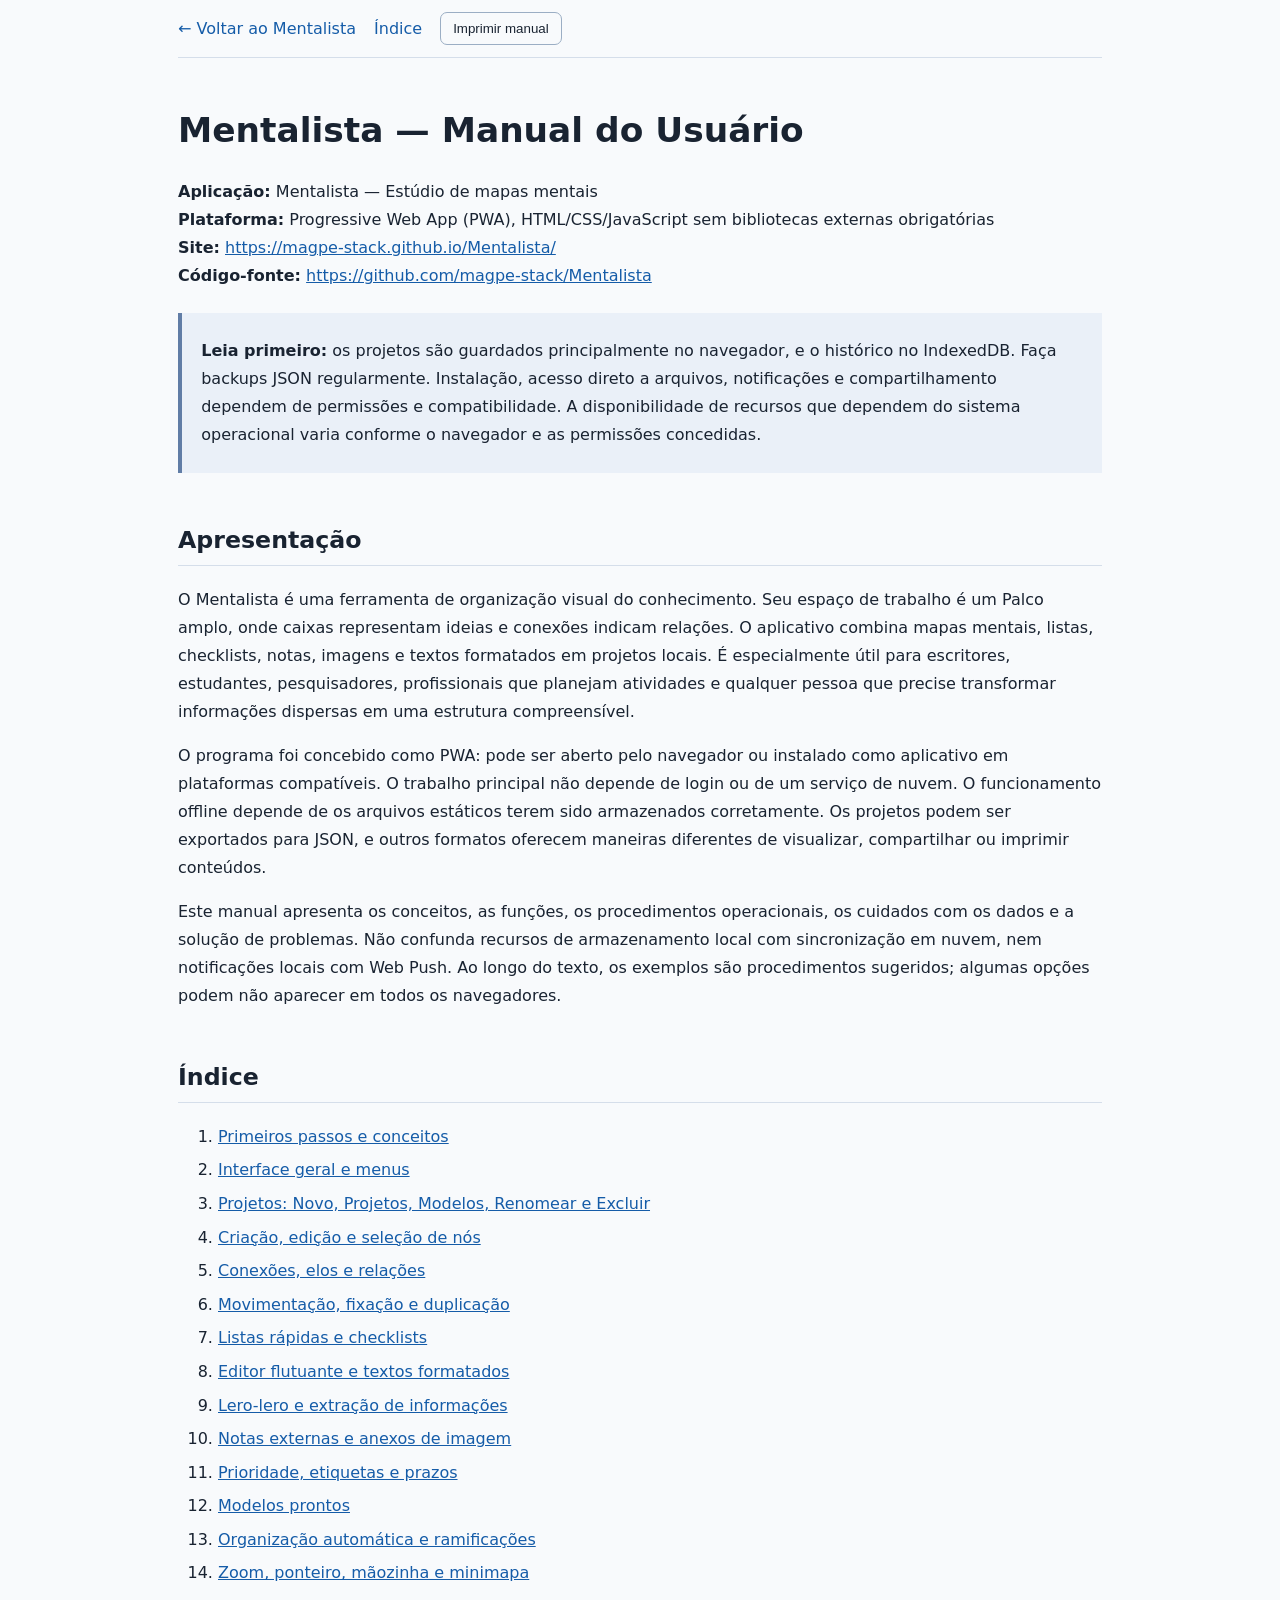
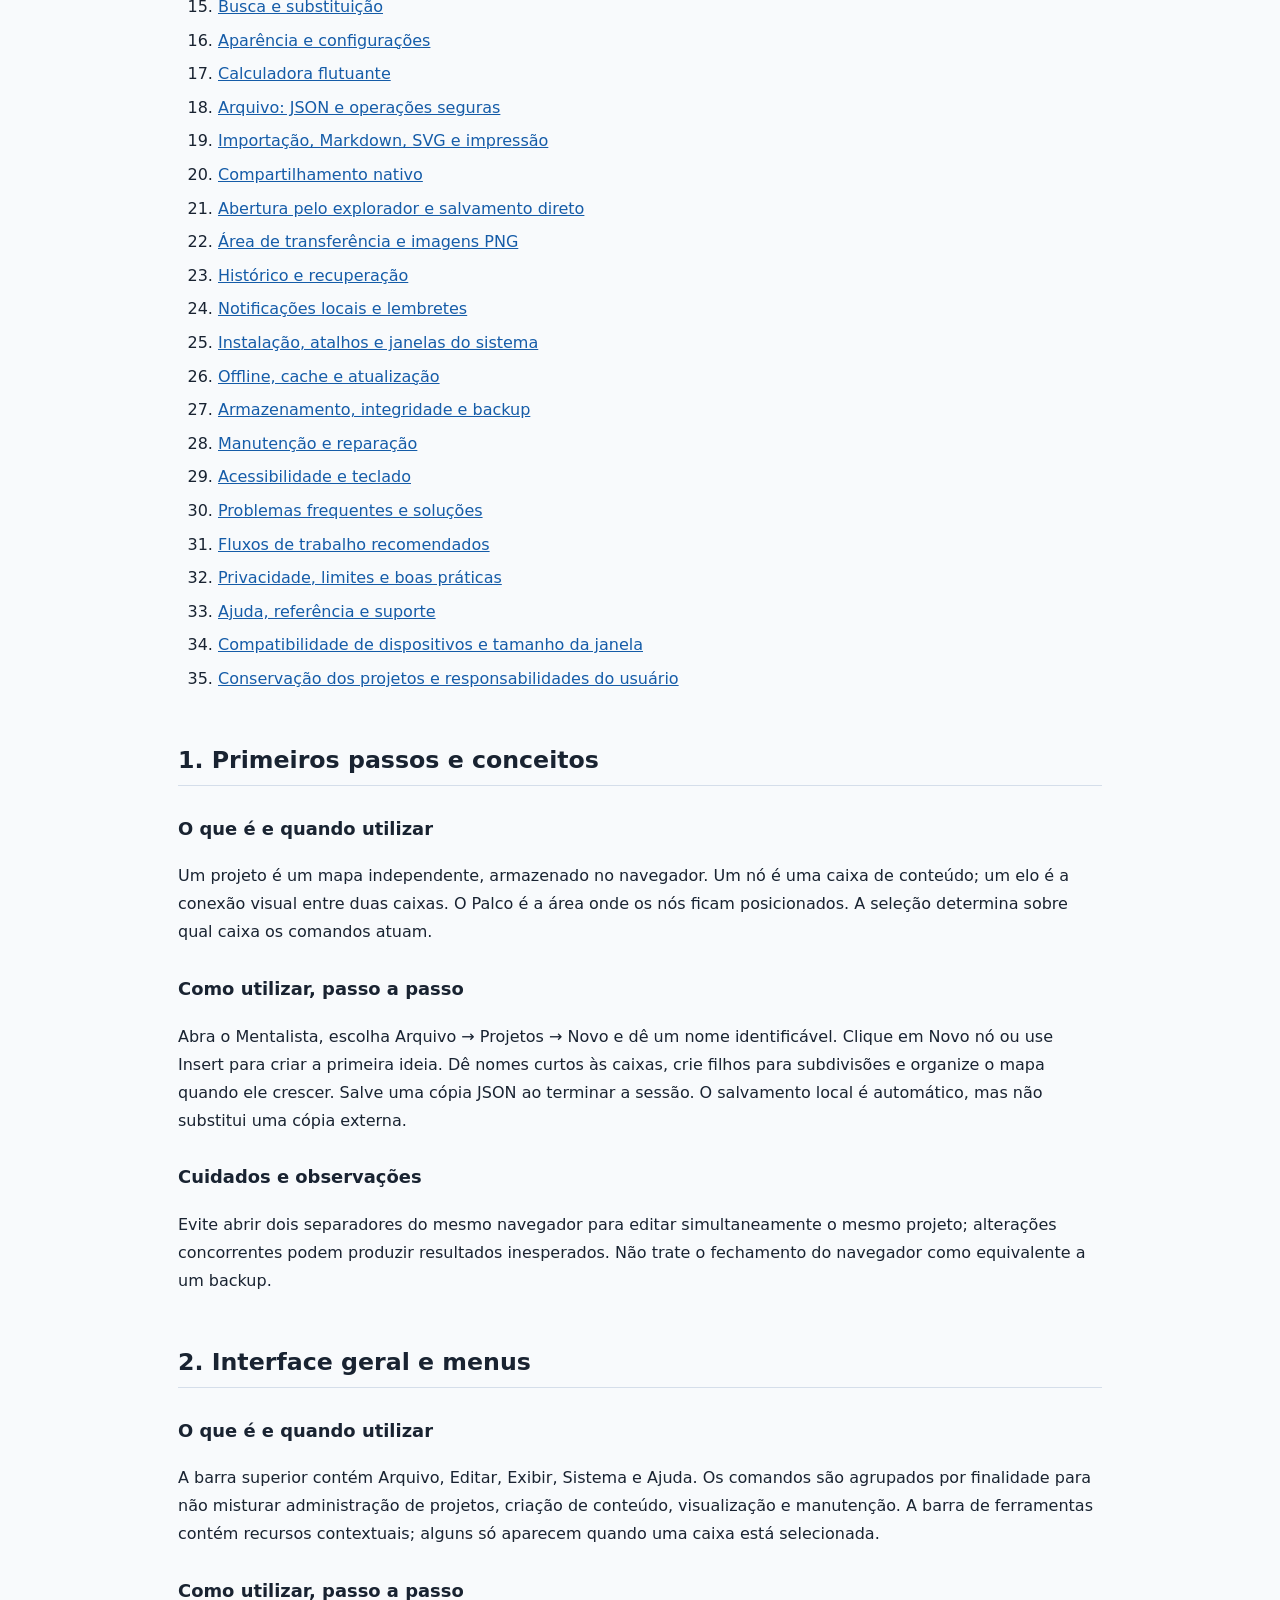
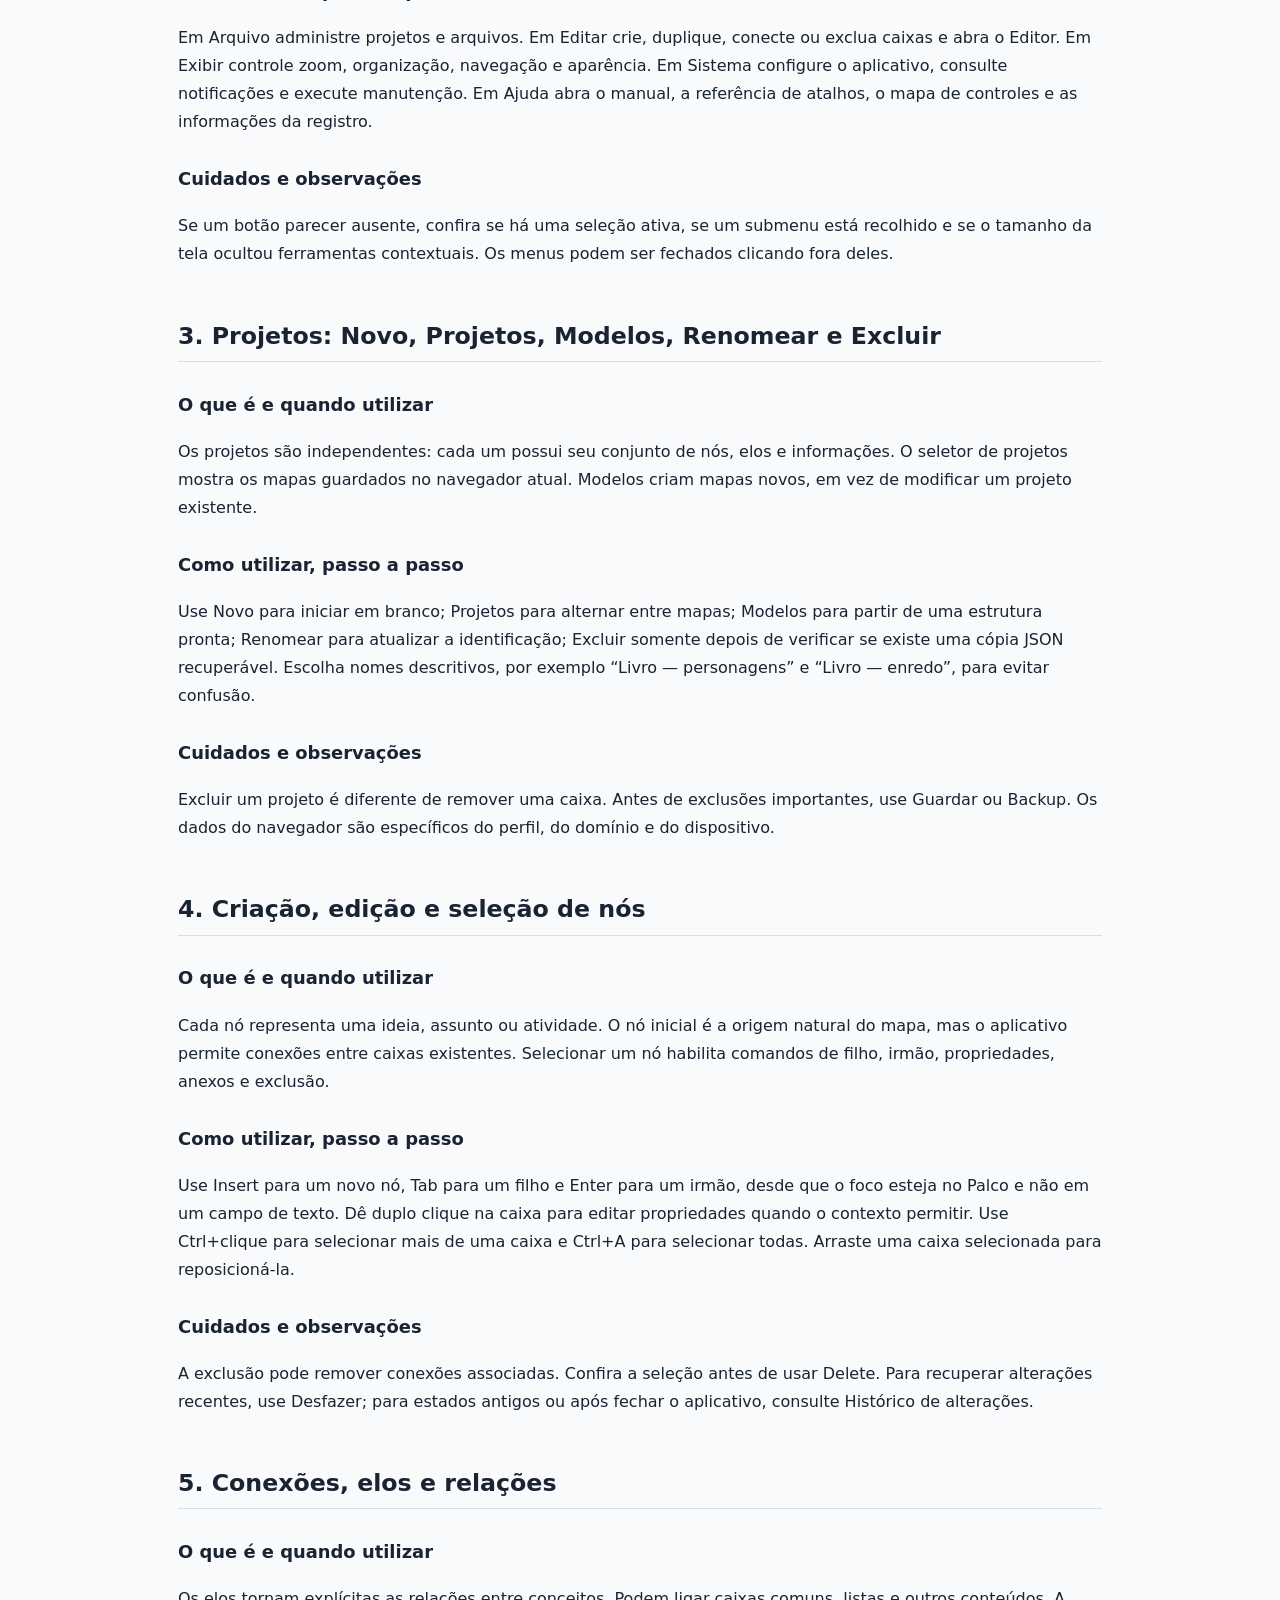
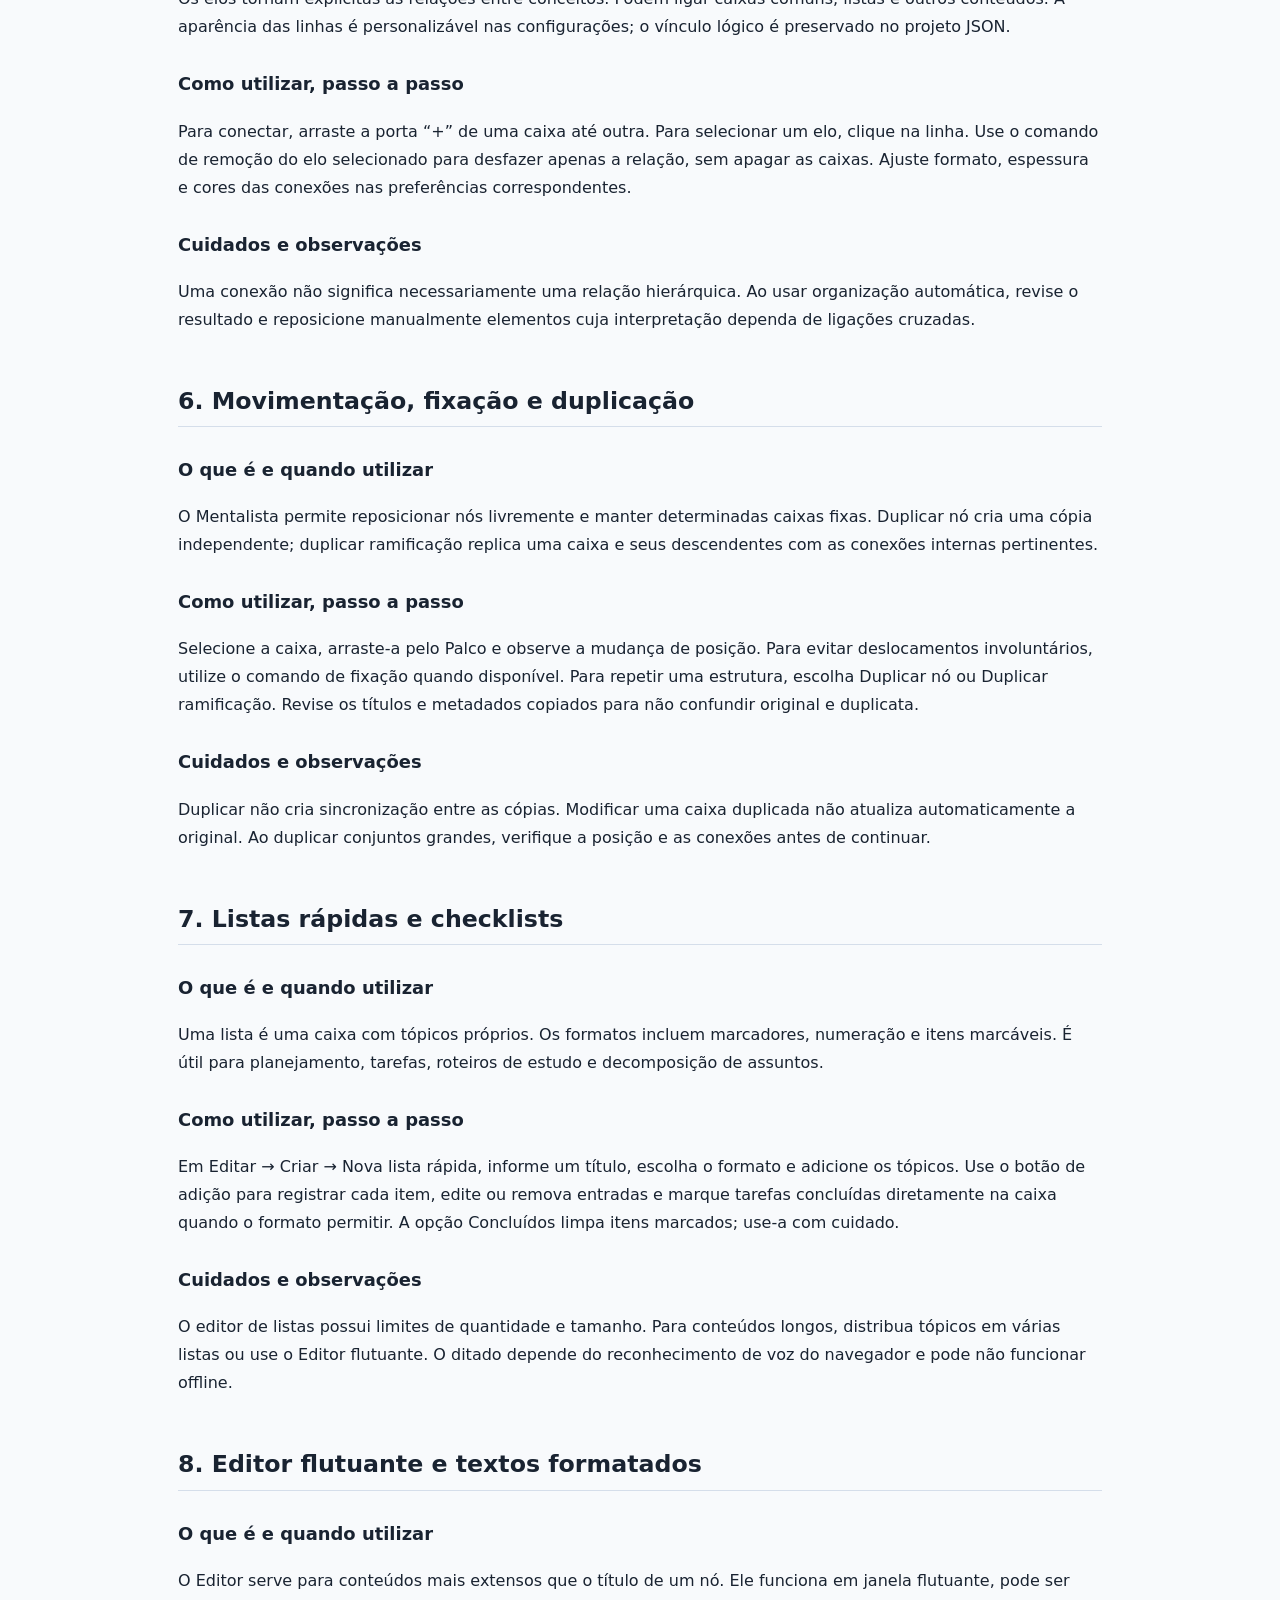
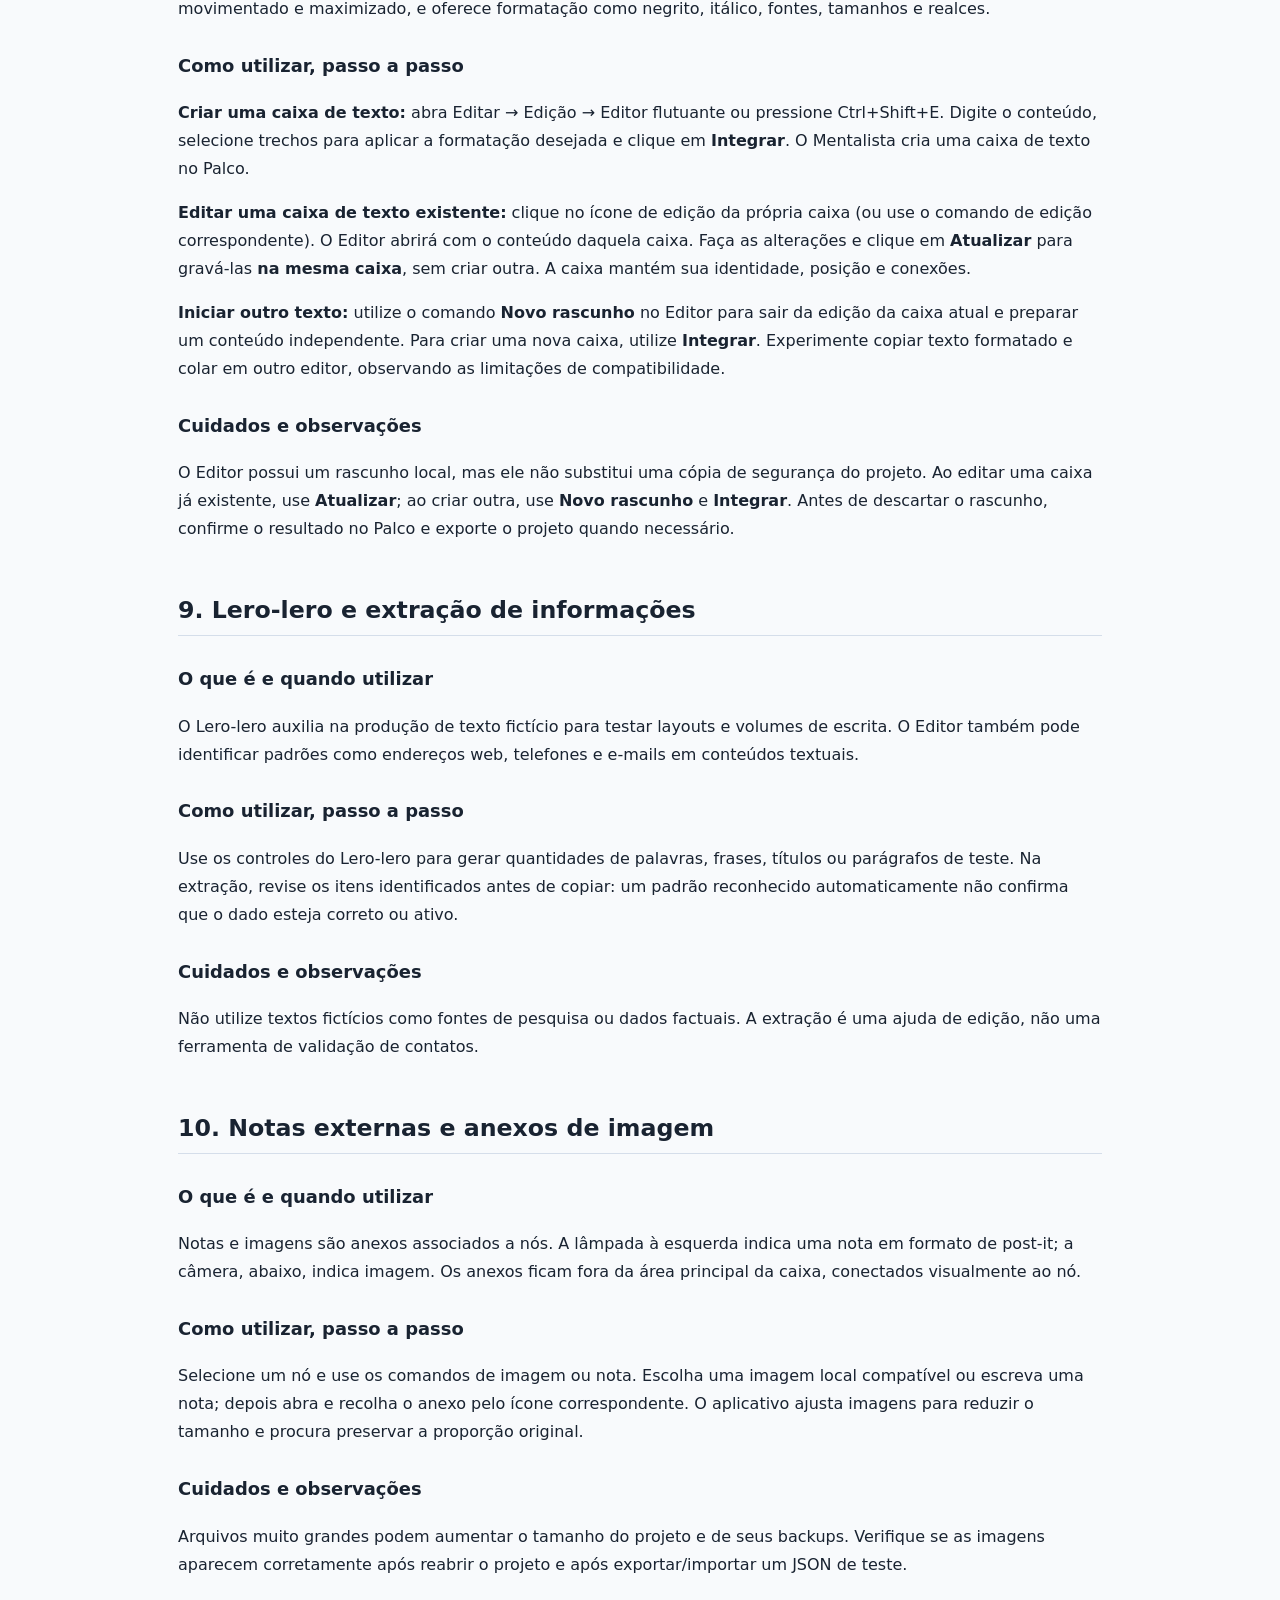
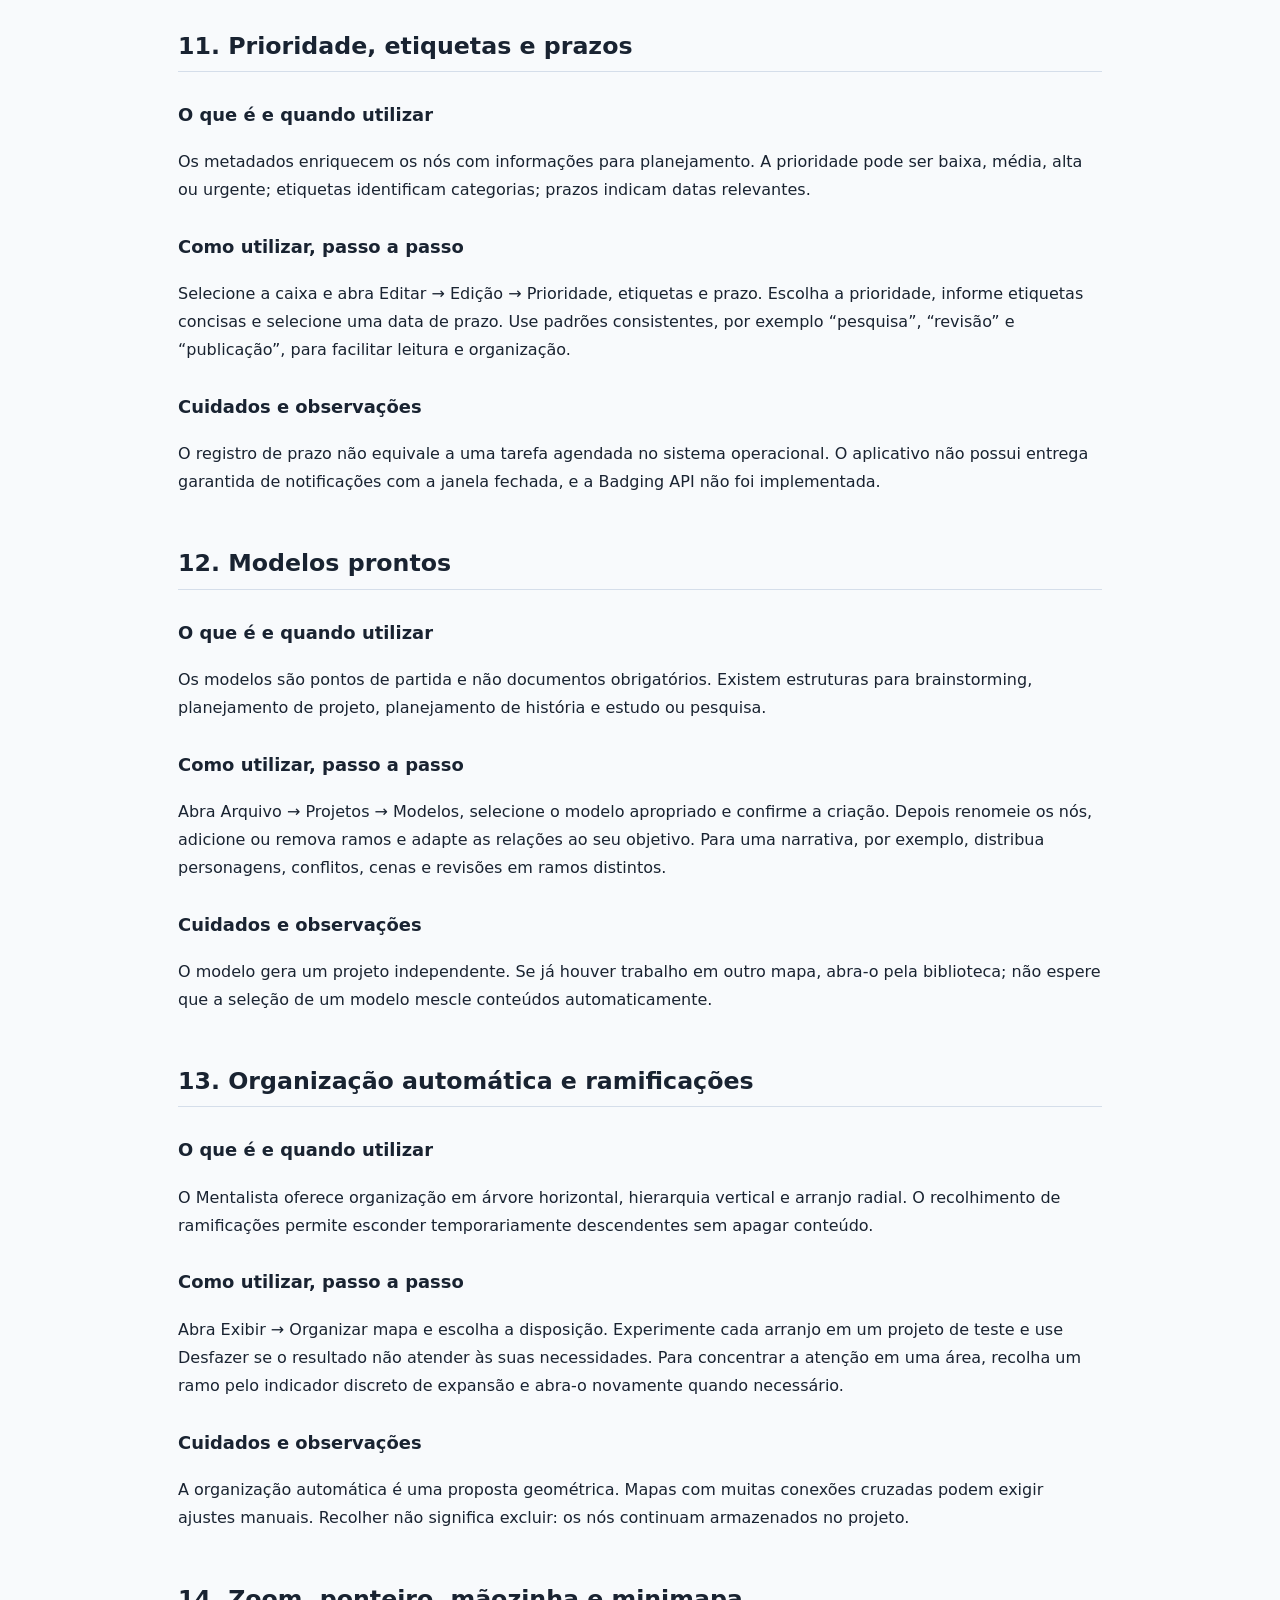
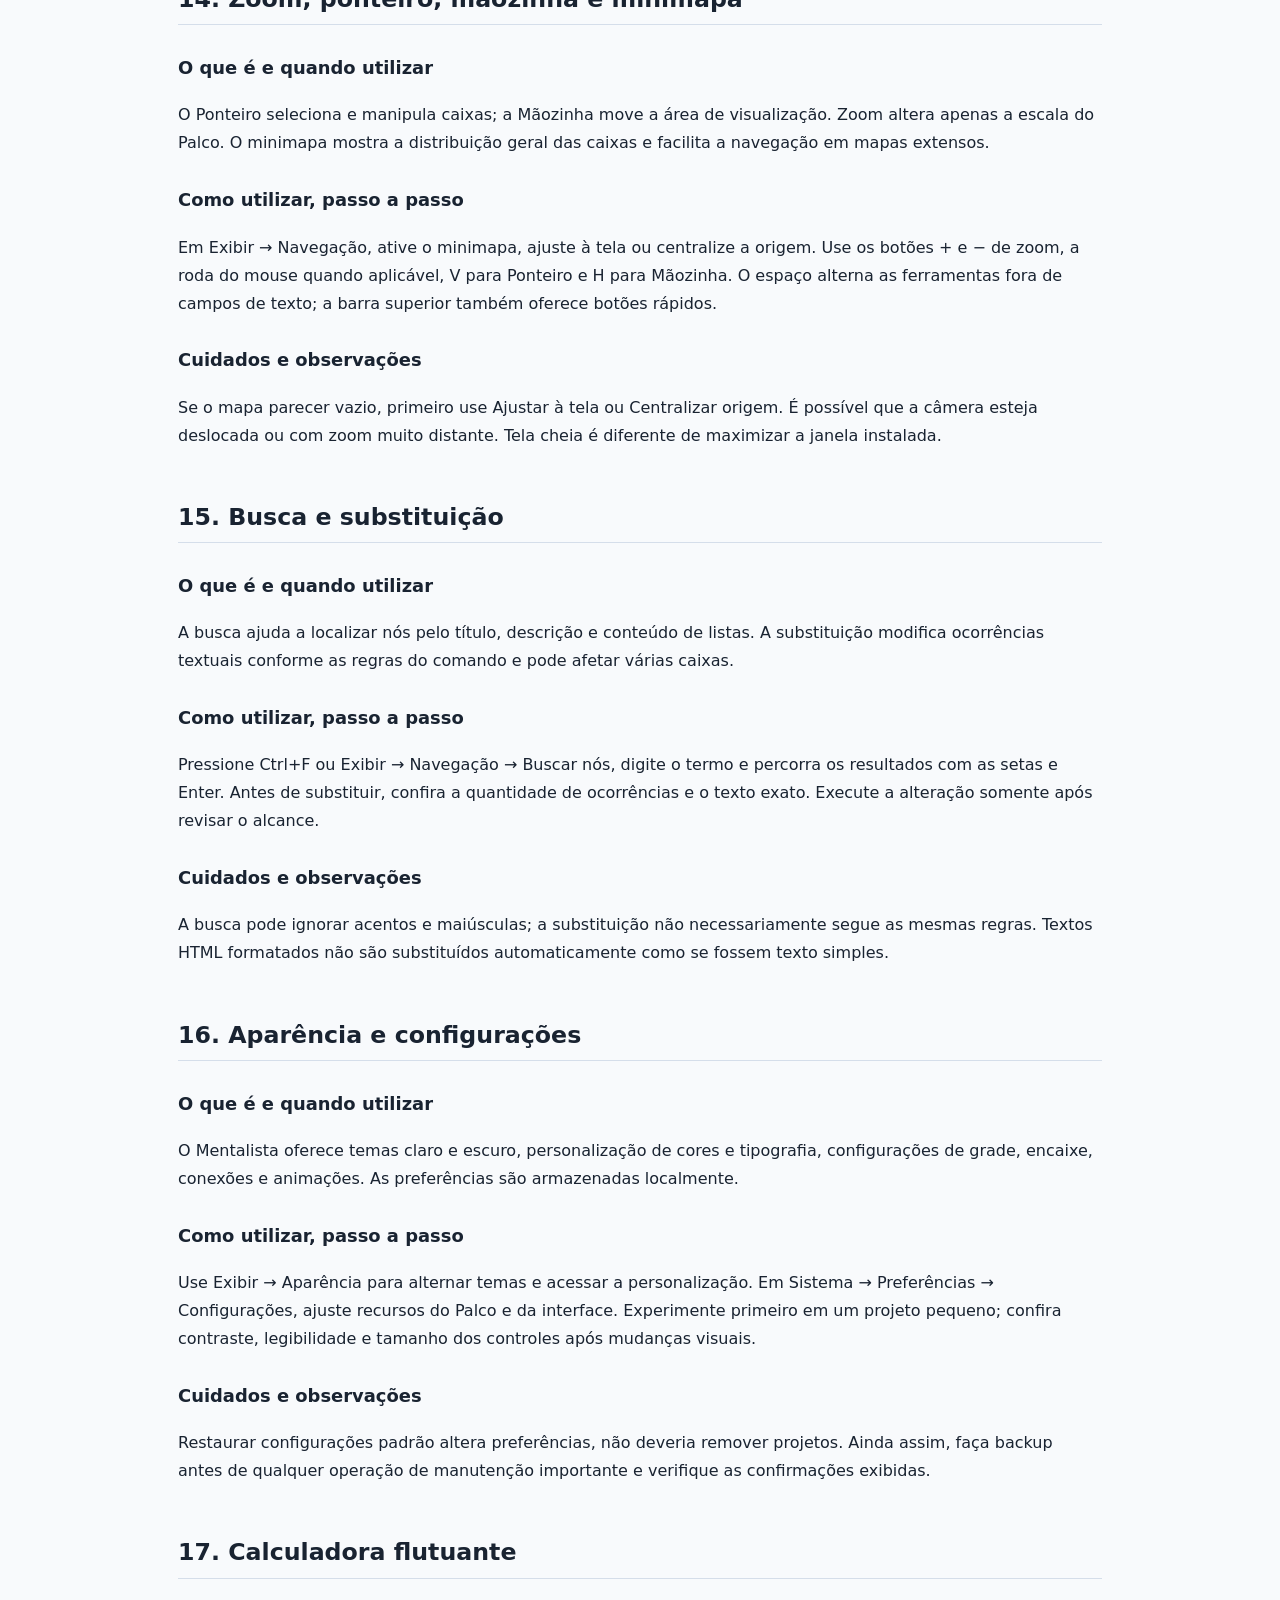
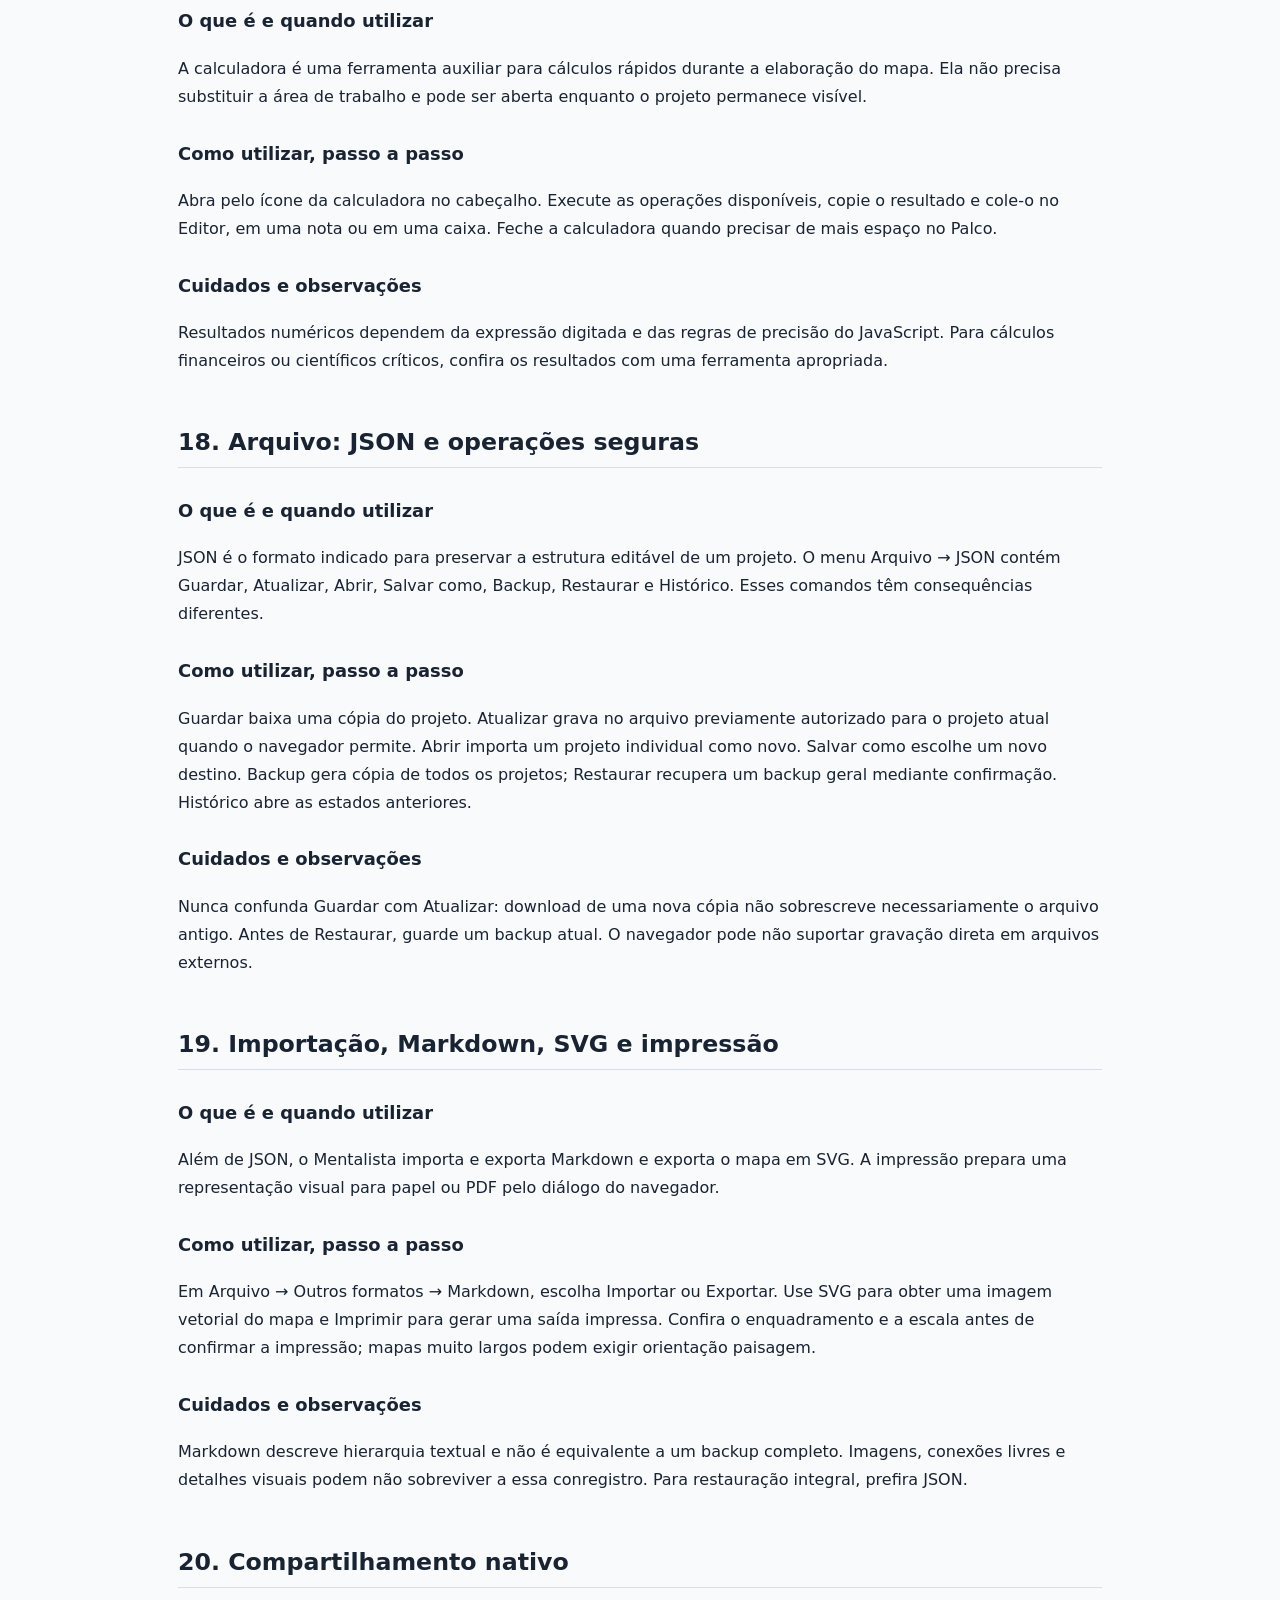
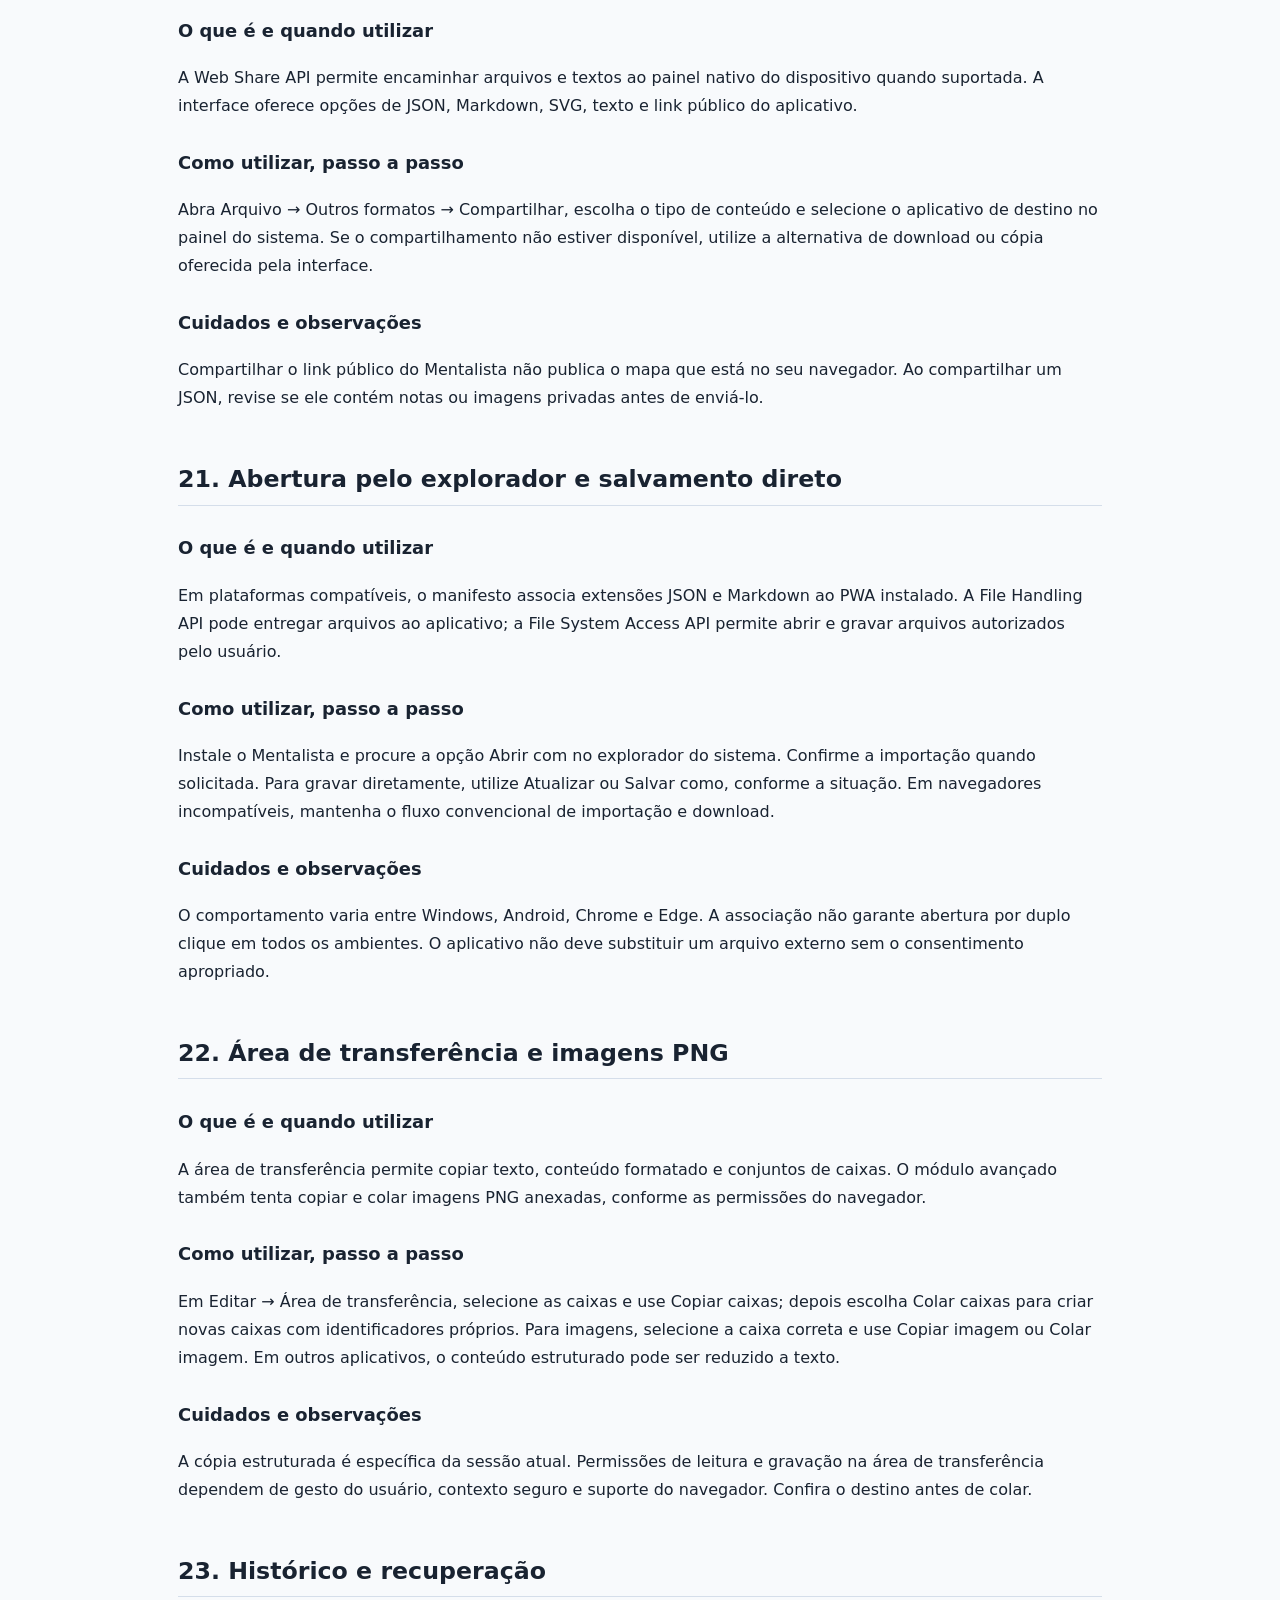
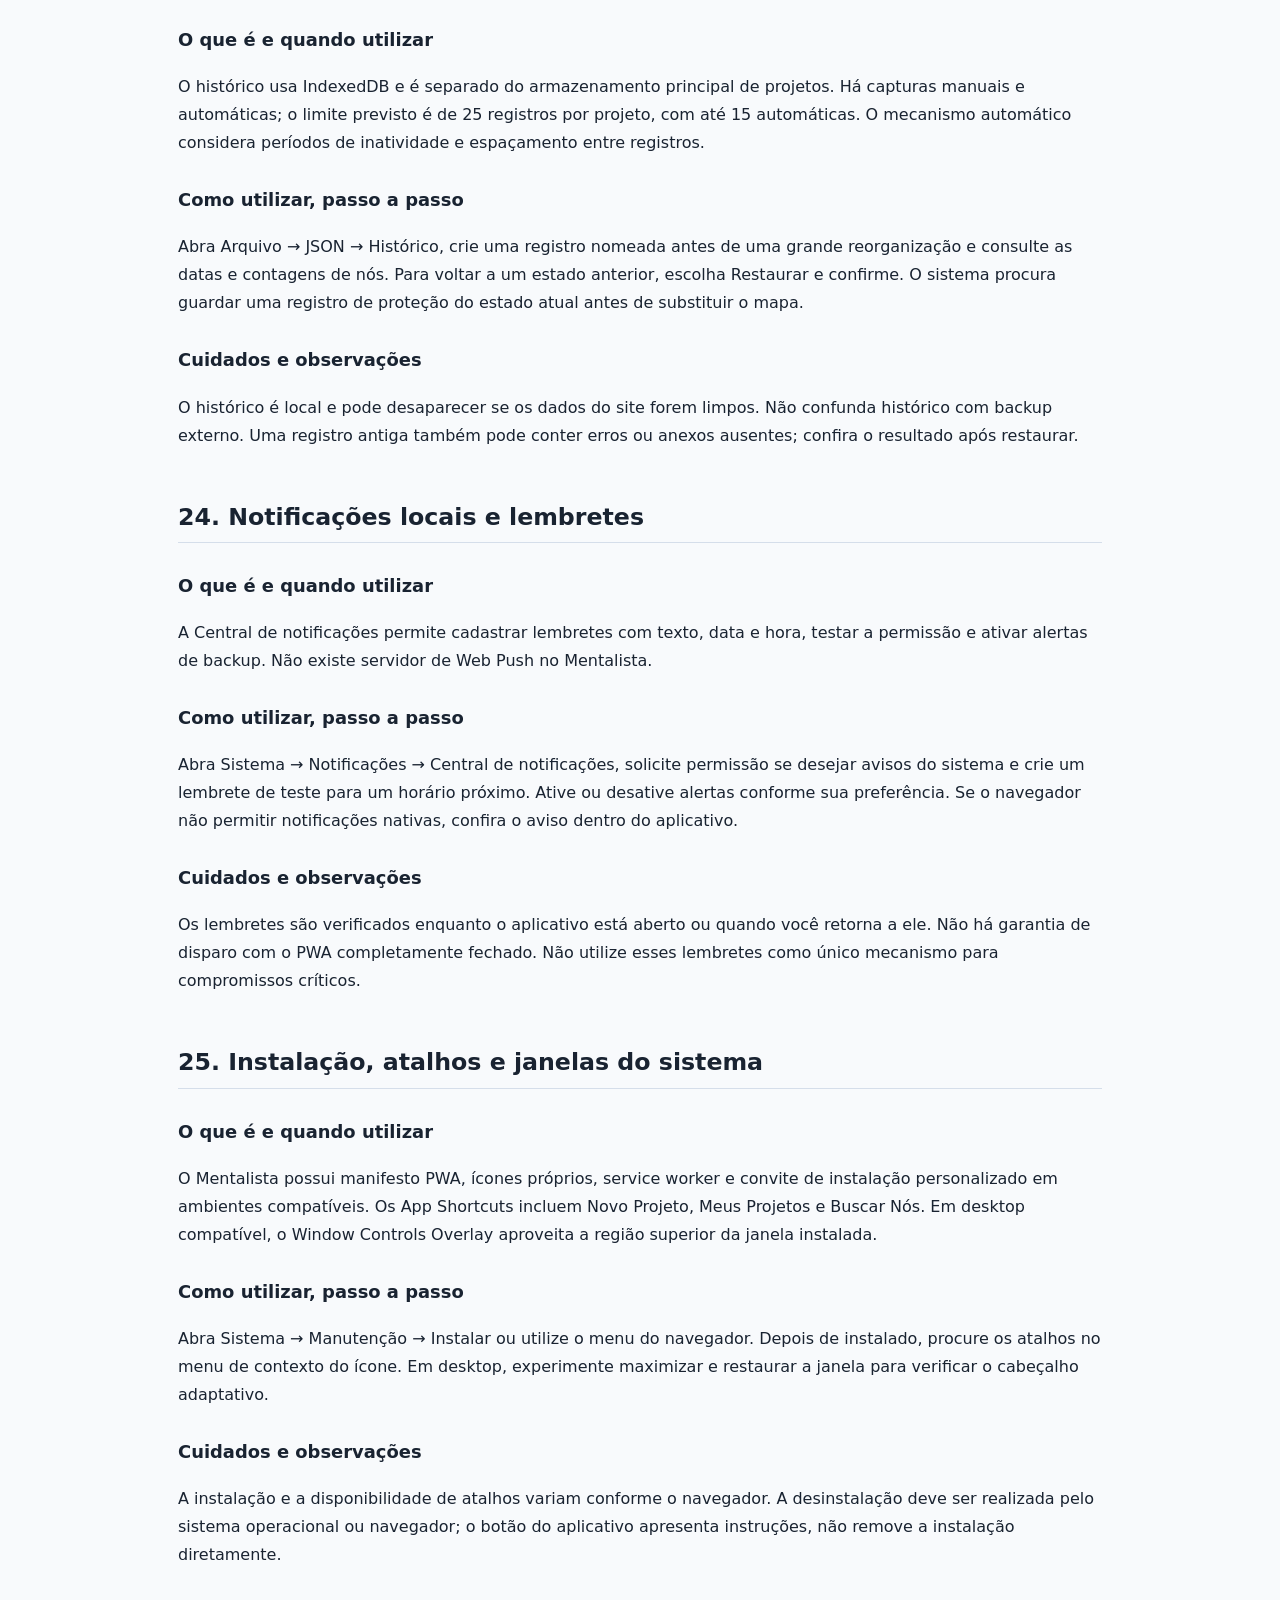
<file: MANUAL.html>
<!doctype html><html lang="pt-BR"><head><meta charset="utf-8"><meta name="viewport" content="width=device-width,initial-scale=1"><meta name="theme-color" content="#151a27"><title>Mentalista — Manual do Usuário</title><style>*{box-sizing:border-box}html{scroll-behavior:smooth}body{font:16px/1.75 system-ui,-apple-system,"Segoe UI",sans-serif;max-width:980px;margin:auto;padding:0 28px 70px;color:#192331;background:#f8fafc}header{position:sticky;top:0;z-index:10;display:flex;align-items:center;gap:18px;flex-wrap:wrap;padding:12px 0;background:#f8fafc;border-bottom:1px solid #d5deea}header a{color:#155ca8;text-decoration:none}header button{padding:8px 12px;border:1px solid #9baec4;border-radius:7px;background:transparent;color:inherit;cursor:pointer}main{overflow-wrap:anywhere}h1{font-size:2.15rem;line-height:1.2;margin:1.5em 0 .8em}h2{font-size:1.48rem;line-height:1.35;margin-top:2.2em;padding-bottom:.35em;border-bottom:1px solid #d5deea;scroll-margin-top:80px}h3{font-size:1.12rem;margin-top:1.5em}a{color:#155ca8}li{margin:.35em 0}blockquote{margin:1.4em 0;padding:.5em 1.2em;border-left:4px solid #617da6;background:#eaf0f8}table{width:100%;border-collapse:collapse;display:block;overflow:auto}td,th{padding:9px 12px;border:1px solid #d1dbe7;text-align:left}th{background:#eaf0f8}code{font-size:.92em}hr{border:0;border-top:1px solid #d1dbe7}@media(max-width:600px){body{padding:0 16px 40px;font-size:15px}h1{font-size:1.7rem}}@media(prefers-color-scheme:dark){body{background:#111926;color:#e4edf8}header{background:#111926;border-color:#36445a}a,header a{color:#a8cfff}blockquote,th{background:#1d2a3d}h2,td,th{border-color:#36445a}}@media print{html{scroll-behavior:auto}body{max-width:none;padding:0;color:#000;background:#fff;font:11pt/1.5 Georgia,serif}header{display:none}h2,h3{break-after:avoid}table,blockquote{break-inside:avoid}a{color:#000;text-decoration:none}}</style></head><body><header><a href="index.html">← Voltar ao Mentalista</a><a href="#indice">Índice</a><button type="button" onclick="window.print()">Imprimir manual</button></header><main><h1>Mentalista — Manual do Usuário</h1>
<p><strong>Aplicação:</strong> Mentalista — Estúdio de mapas mentais<br/>
<strong>Plataforma:</strong> Progressive Web App (PWA), HTML/CSS/JavaScript sem bibliotecas externas obrigatórias<br/>
<strong>Site:</strong> <a href="https://magpe-stack.github.io/Mentalista/">https://magpe-stack.github.io/Mentalista/</a><br/>
<strong>Código-fonte:</strong> <a href="https://github.com/magpe-stack/Mentalista">https://github.com/magpe-stack/Mentalista</a></p>
<blockquote>
<p><strong>Leia primeiro:</strong> os projetos são guardados principalmente no navegador, e o histórico no IndexedDB. Faça backups JSON regularmente. Instalação, acesso direto a arquivos, notificações e compartilhamento dependem de permissões e compatibilidade. A disponibilidade de recursos que dependem do sistema operacional varia conforme o navegador e as permissões concedidas.</p>
</blockquote>
<h2 id="apresentacao">Apresentação</h2>
<p>O Mentalista é uma ferramenta de organização visual do conhecimento. Seu espaço de trabalho é um Palco amplo, onde caixas representam ideias e conexões indicam relações. O aplicativo combina mapas mentais, listas, checklists, notas, imagens e textos formatados em projetos locais. É especialmente útil para escritores, estudantes, pesquisadores, profissionais que planejam atividades e qualquer pessoa que precise transformar informações dispersas em uma estrutura compreensível.</p>
<p>O programa foi concebido como PWA: pode ser aberto pelo navegador ou instalado como aplicativo em plataformas compatíveis. O trabalho principal não depende de login ou de um serviço de nuvem. O funcionamento offline depende de os arquivos estáticos terem sido armazenados corretamente. Os projetos podem ser exportados para JSON, e outros formatos oferecem maneiras diferentes de visualizar, compartilhar ou imprimir conteúdos.</p>
<p>Este manual apresenta os conceitos, as funções, os procedimentos operacionais, os cuidados com os dados e a solução de problemas. Não confunda recursos de armazenamento local com sincronização em nuvem, nem notificações locais com Web Push. Ao longo do texto, os exemplos são procedimentos sugeridos; algumas opções podem não aparecer em todos os navegadores.</p>
<h2 id="indice">Índice</h2>
<ol>
<li><a href="#primeiros-passos-e-conceitos">Primeiros passos e conceitos</a></li>
<li><a href="#interface-geral-e-menus">Interface geral e menus</a></li>
<li><a href="#projetos-novo-projetos-modelos-renomear-e-excluir">Projetos: Novo, Projetos, Modelos, Renomear e Excluir</a></li>
<li><a href="#criacao-edicao-e-selecao-de-nos">Criação, edição e seleção de nós</a></li>
<li><a href="#conexoes-elos-e-relacoes">Conexões, elos e relações</a></li>
<li><a href="#movimentacao-fixacao-e-duplicacao">Movimentação, fixação e duplicação</a></li>
<li><a href="#listas-rapidas-e-checklists">Listas rápidas e checklists</a></li>
<li><a href="#editor-flutuante-e-textos-formatados">Editor flutuante e textos formatados</a></li>
<li><a href="#lero-lero-e-extracao-de-informacoes">Lero-lero e extração de informações</a></li>
<li><a href="#notas-externas-e-anexos-de-imagem">Notas externas e anexos de imagem</a></li>
<li><a href="#prioridade-etiquetas-e-prazos">Prioridade, etiquetas e prazos</a></li>
<li><a href="#modelos-prontos">Modelos prontos</a></li>
<li><a href="#organizacao-automatica-e-ramificacoes">Organização automática e ramificações</a></li>
<li><a href="#zoom-ponteiro-maozinha-e-minimapa">Zoom, ponteiro, mãozinha e minimapa</a></li>
<li><a href="#busca-e-substituicao">Busca e substituição</a></li>
<li><a href="#aparencia-e-configuracoes">Aparência e configurações</a></li>
<li><a href="#calculadora-flutuante">Calculadora flutuante</a></li>
<li><a href="#arquivo-json-e-operacoes-seguras">Arquivo: JSON e operações seguras</a></li>
<li><a href="#importacao-markdown-svg-e-impressao">Importação, Markdown, SVG e impressão</a></li>
<li><a href="#compartilhamento-nativo">Compartilhamento nativo</a></li>
<li><a href="#abertura-pelo-explorador-e-salvamento-direto">Abertura pelo explorador e salvamento direto</a></li>
<li><a href="#area-de-transferencia-e-imagens-png">Área de transferência e imagens PNG</a></li>
<li><a href="#historico-e-recuperacao">Histórico e recuperação</a></li>
<li><a href="#notificacoes-locais-e-lembretes">Notificações locais e lembretes</a></li>
<li><a href="#instalacao-atalhos-e-janelas-do-sistema">Instalação, atalhos e janelas do sistema</a></li>
<li><a href="#offline-cache-e-atualizacao">Offline, cache e atualização</a></li>
<li><a href="#armazenamento-integridade-e-backup">Armazenamento, integridade e backup</a></li>
<li><a href="#manutencao-e-reparacao">Manutenção e reparação</a></li>
<li><a href="#acessibilidade-e-teclado">Acessibilidade e teclado</a></li>
<li><a href="#problemas-frequentes-e-solucoes">Problemas frequentes e soluções</a></li>
<li><a href="#fluxos-de-trabalho-recomendados">Fluxos de trabalho recomendados</a></li>
<li><a href="#privacidade-limites-e-boas-praticas">Privacidade, limites e boas práticas</a></li>
<li><a href="#ajuda-referencia-e-suporte">Ajuda, referência e suporte</a></li>
<li><a href="#compatibilidade-de-dispositivos-e-tamanho-da-janela">Compatibilidade de dispositivos e tamanho da janela</a></li>
<li><a href="#conservacao-dos-projetos-e-responsabilidades-do-usuario">Conservação dos projetos e responsabilidades do usuário</a></li>
</ol>
<h2 id="primeiros-passos-e-conceitos">1. Primeiros passos e conceitos</h2>
<h3>O que é e quando utilizar</h3>
<p>Um projeto é um mapa independente, armazenado no navegador. Um nó é uma caixa de conteúdo; um elo é a conexão visual entre duas caixas. O Palco é a área onde os nós ficam posicionados. A seleção determina sobre qual caixa os comandos atuam.</p>
<h3>Como utilizar, passo a passo</h3>
<p>Abra o Mentalista, escolha Arquivo → Projetos → Novo e dê um nome identificável. Clique em Novo nó ou use Insert para criar a primeira ideia. Dê nomes curtos às caixas, crie filhos para subdivisões e organize o mapa quando ele crescer. Salve uma cópia JSON ao terminar a sessão. O salvamento local é automático, mas não substitui uma cópia externa.</p>
<h3>Cuidados e observações</h3>
<p>Evite abrir dois separadores do mesmo navegador para editar simultaneamente o mesmo projeto; alterações concorrentes podem produzir resultados inesperados. Não trate o fechamento do navegador como equivalente a um backup.</p>
<h2 id="interface-geral-e-menus">2. Interface geral e menus</h2>
<h3>O que é e quando utilizar</h3>
<p>A barra superior contém Arquivo, Editar, Exibir, Sistema e Ajuda. Os comandos são agrupados por finalidade para não misturar administração de projetos, criação de conteúdo, visualização e manutenção. A barra de ferramentas contém recursos contextuais; alguns só aparecem quando uma caixa está selecionada.</p>
<h3>Como utilizar, passo a passo</h3>
<p>Em Arquivo administre projetos e arquivos. Em Editar crie, duplique, conecte ou exclua caixas e abra o Editor. Em Exibir controle zoom, organização, navegação e aparência. Em Sistema configure o aplicativo, consulte notificações e execute manutenção. Em Ajuda abra o manual, a referência de atalhos, o mapa de controles e as informações da registro.</p>
<h3>Cuidados e observações</h3>
<p>Se um botão parecer ausente, confira se há uma seleção ativa, se um submenu está recolhido e se o tamanho da tela ocultou ferramentas contextuais. Os menus podem ser fechados clicando fora deles.</p>
<h2 id="projetos-novo-projetos-modelos-renomear-e-excluir">3. Projetos: Novo, Projetos, Modelos, Renomear e Excluir</h2>
<h3>O que é e quando utilizar</h3>
<p>Os projetos são independentes: cada um possui seu conjunto de nós, elos e informações. O seletor de projetos mostra os mapas guardados no navegador atual. Modelos criam mapas novos, em vez de modificar um projeto existente.</p>
<h3>Como utilizar, passo a passo</h3>
<p>Use Novo para iniciar em branco; Projetos para alternar entre mapas; Modelos para partir de uma estrutura pronta; Renomear para atualizar a identificação; Excluir somente depois de verificar se existe uma cópia JSON recuperável. Escolha nomes descritivos, por exemplo “Livro — personagens” e “Livro — enredo”, para evitar confusão.</p>
<h3>Cuidados e observações</h3>
<p>Excluir um projeto é diferente de remover uma caixa. Antes de exclusões importantes, use Guardar ou Backup. Os dados do navegador são específicos do perfil, do domínio e do dispositivo.</p>
<h2 id="criacao-edicao-e-selecao-de-nos">4. Criação, edição e seleção de nós</h2>
<h3>O que é e quando utilizar</h3>
<p>Cada nó representa uma ideia, assunto ou atividade. O nó inicial é a origem natural do mapa, mas o aplicativo permite conexões entre caixas existentes. Selecionar um nó habilita comandos de filho, irmão, propriedades, anexos e exclusão.</p>
<h3>Como utilizar, passo a passo</h3>
<p>Use Insert para um novo nó, Tab para um filho e Enter para um irmão, desde que o foco esteja no Palco e não em um campo de texto. Dê duplo clique na caixa para editar propriedades quando o contexto permitir. Use Ctrl+clique para selecionar mais de uma caixa e Ctrl+A para selecionar todas. Arraste uma caixa selecionada para reposicioná-la.</p>
<h3>Cuidados e observações</h3>
<p>A exclusão pode remover conexões associadas. Confira a seleção antes de usar Delete. Para recuperar alterações recentes, use Desfazer; para estados antigos ou após fechar o aplicativo, consulte Histórico de alterações.</p>
<h2 id="conexoes-elos-e-relacoes">5. Conexões, elos e relações</h2>
<h3>O que é e quando utilizar</h3>
<p>Os elos tornam explícitas as relações entre conceitos. Podem ligar caixas comuns, listas e outros conteúdos. A aparência das linhas é personalizável nas configurações; o vínculo lógico é preservado no projeto JSON.</p>
<h3>Como utilizar, passo a passo</h3>
<p>Para conectar, arraste a porta “+” de uma caixa até outra. Para selecionar um elo, clique na linha. Use o comando de remoção do elo selecionado para desfazer apenas a relação, sem apagar as caixas. Ajuste formato, espessura e cores das conexões nas preferências correspondentes.</p>
<h3>Cuidados e observações</h3>
<p>Uma conexão não significa necessariamente uma relação hierárquica. Ao usar organização automática, revise o resultado e reposicione manualmente elementos cuja interpretação dependa de ligações cruzadas.</p>
<h2 id="movimentacao-fixacao-e-duplicacao">6. Movimentação, fixação e duplicação</h2>
<h3>O que é e quando utilizar</h3>
<p>O Mentalista permite reposicionar nós livremente e manter determinadas caixas fixas. Duplicar nó cria uma cópia independente; duplicar ramificação replica uma caixa e seus descendentes com as conexões internas pertinentes.</p>
<h3>Como utilizar, passo a passo</h3>
<p>Selecione a caixa, arraste-a pelo Palco e observe a mudança de posição. Para evitar deslocamentos involuntários, utilize o comando de fixação quando disponível. Para repetir uma estrutura, escolha Duplicar nó ou Duplicar ramificação. Revise os títulos e metadados copiados para não confundir original e duplicata.</p>
<h3>Cuidados e observações</h3>
<p>Duplicar não cria sincronização entre as cópias. Modificar uma caixa duplicada não atualiza automaticamente a original. Ao duplicar conjuntos grandes, verifique a posição e as conexões antes de continuar.</p>
<h2 id="listas-rapidas-e-checklists">7. Listas rápidas e checklists</h2>
<h3>O que é e quando utilizar</h3>
<p>Uma lista é uma caixa com tópicos próprios. Os formatos incluem marcadores, numeração e itens marcáveis. É útil para planejamento, tarefas, roteiros de estudo e decomposição de assuntos.</p>
<h3>Como utilizar, passo a passo</h3>
<p>Em Editar → Criar → Nova lista rápida, informe um título, escolha o formato e adicione os tópicos. Use o botão de adição para registrar cada item, edite ou remova entradas e marque tarefas concluídas diretamente na caixa quando o formato permitir. A opção Concluídos limpa itens marcados; use-a com cuidado.</p>
<h3>Cuidados e observações</h3>
<p>O editor de listas possui limites de quantidade e tamanho. Para conteúdos longos, distribua tópicos em várias listas ou use o Editor flutuante. O ditado depende do reconhecimento de voz do navegador e pode não funcionar offline.</p>
<h2 id="editor-flutuante-e-textos-formatados">8. Editor flutuante e textos formatados</h2>
<h3>O que é e quando utilizar</h3>
<p>O Editor serve para conteúdos mais extensos que o título de um nó. Ele funciona em janela flutuante, pode ser movimentado e maximizado, e oferece formatação como negrito, itálico, fontes, tamanhos e realces.</p>
<h3>Como utilizar, passo a passo</h3>
<p><strong>Criar uma caixa de texto:</strong> abra Editar → Edição → Editor flutuante ou pressione Ctrl+Shift+E. Digite o conteúdo, selecione trechos para aplicar a formatação desejada e clique em <strong>Integrar</strong>. O Mentalista cria uma caixa de texto no Palco.</p>
<p><strong>Editar uma caixa de texto existente:</strong> clique no ícone de edição da própria caixa (ou use o comando de edição correspondente). O Editor abrirá com o conteúdo daquela caixa. Faça as alterações e clique em <strong>Atualizar</strong> para gravá-las <strong>na mesma caixa</strong>, sem criar outra. A caixa mantém sua identidade, posição e conexões.</p>
<p><strong>Iniciar outro texto:</strong> utilize o comando <strong>Novo rascunho</strong> no Editor para sair da edição da caixa atual e preparar um conteúdo independente. Para criar uma nova caixa, utilize <strong>Integrar</strong>. Experimente copiar texto formatado e colar em outro editor, observando as limitações de compatibilidade.</p>
<h3>Cuidados e observações</h3>
<p>O Editor possui um rascunho local, mas ele não substitui uma cópia de segurança do projeto. Ao editar uma caixa já existente, use <strong>Atualizar</strong>; ao criar outra, use <strong>Novo rascunho</strong> e <strong>Integrar</strong>. Antes de descartar o rascunho, confirme o resultado no Palco e exporte o projeto quando necessário.</p>
<h2 id="lero-lero-e-extracao-de-informacoes">9. Lero-lero e extração de informações</h2>
<h3>O que é e quando utilizar</h3>
<p>O Lero-lero auxilia na produção de texto fictício para testar layouts e volumes de escrita. O Editor também pode identificar padrões como endereços web, telefones e e-mails em conteúdos textuais.</p>
<h3>Como utilizar, passo a passo</h3>
<p>Use os controles do Lero-lero para gerar quantidades de palavras, frases, títulos ou parágrafos de teste. Na extração, revise os itens identificados antes de copiar: um padrão reconhecido automaticamente não confirma que o dado esteja correto ou ativo.</p>
<h3>Cuidados e observações</h3>
<p>Não utilize textos fictícios como fontes de pesquisa ou dados factuais. A extração é uma ajuda de edição, não uma ferramenta de validação de contatos.</p>
<h2 id="notas-externas-e-anexos-de-imagem">10. Notas externas e anexos de imagem</h2>
<h3>O que é e quando utilizar</h3>
<p>Notas e imagens são anexos associados a nós. A lâmpada à esquerda indica uma nota em formato de post-it; a câmera, abaixo, indica imagem. Os anexos ficam fora da área principal da caixa, conectados visualmente ao nó.</p>
<h3>Como utilizar, passo a passo</h3>
<p>Selecione um nó e use os comandos de imagem ou nota. Escolha uma imagem local compatível ou escreva uma nota; depois abra e recolha o anexo pelo ícone correspondente. O aplicativo ajusta imagens para reduzir o tamanho e procura preservar a proporção original.</p>
<h3>Cuidados e observações</h3>
<p>Arquivos muito grandes podem aumentar o tamanho do projeto e de seus backups. Verifique se as imagens aparecem corretamente após reabrir o projeto e após exportar/importar um JSON de teste.</p>
<h2 id="prioridade-etiquetas-e-prazos">11. Prioridade, etiquetas e prazos</h2>
<h3>O que é e quando utilizar</h3>
<p>Os metadados enriquecem os nós com informações para planejamento. A prioridade pode ser baixa, média, alta ou urgente; etiquetas identificam categorias; prazos indicam datas relevantes.</p>
<h3>Como utilizar, passo a passo</h3>
<p>Selecione a caixa e abra Editar → Edição → Prioridade, etiquetas e prazo. Escolha a prioridade, informe etiquetas concisas e selecione uma data de prazo. Use padrões consistentes, por exemplo “pesquisa”, “revisão” e “publicação”, para facilitar leitura e organização.</p>
<h3>Cuidados e observações</h3>
<p>O registro de prazo não equivale a uma tarefa agendada no sistema operacional. O aplicativo não possui entrega garantida de notificações com a janela fechada, e a Badging API não foi implementada.</p>
<h2 id="modelos-prontos">12. Modelos prontos</h2>
<h3>O que é e quando utilizar</h3>
<p>Os modelos são pontos de partida e não documentos obrigatórios. Existem estruturas para brainstorming, planejamento de projeto, planejamento de história e estudo ou pesquisa.</p>
<h3>Como utilizar, passo a passo</h3>
<p>Abra Arquivo → Projetos → Modelos, selecione o modelo apropriado e confirme a criação. Depois renomeie os nós, adicione ou remova ramos e adapte as relações ao seu objetivo. Para uma narrativa, por exemplo, distribua personagens, conflitos, cenas e revisões em ramos distintos.</p>
<h3>Cuidados e observações</h3>
<p>O modelo gera um projeto independente. Se já houver trabalho em outro mapa, abra-o pela biblioteca; não espere que a seleção de um modelo mescle conteúdos automaticamente.</p>
<h2 id="organizacao-automatica-e-ramificacoes">13. Organização automática e ramificações</h2>
<h3>O que é e quando utilizar</h3>
<p>O Mentalista oferece organização em árvore horizontal, hierarquia vertical e arranjo radial. O recolhimento de ramificações permite esconder temporariamente descendentes sem apagar conteúdo.</p>
<h3>Como utilizar, passo a passo</h3>
<p>Abra Exibir → Organizar mapa e escolha a disposição. Experimente cada arranjo em um projeto de teste e use Desfazer se o resultado não atender às suas necessidades. Para concentrar a atenção em uma área, recolha um ramo pelo indicador discreto de expansão e abra-o novamente quando necessário.</p>
<h3>Cuidados e observações</h3>
<p>A organização automática é uma proposta geométrica. Mapas com muitas conexões cruzadas podem exigir ajustes manuais. Recolher não significa excluir: os nós continuam armazenados no projeto.</p>
<h2 id="zoom-ponteiro-maozinha-e-minimapa">14. Zoom, ponteiro, mãozinha e minimapa</h2>
<h3>O que é e quando utilizar</h3>
<p>O Ponteiro seleciona e manipula caixas; a Mãozinha move a área de visualização. Zoom altera apenas a escala do Palco. O minimapa mostra a distribuição geral das caixas e facilita a navegação em mapas extensos.</p>
<h3>Como utilizar, passo a passo</h3>
<p>Em Exibir → Navegação, ative o minimapa, ajuste à tela ou centralize a origem. Use os botões + e − de zoom, a roda do mouse quando aplicável, V para Ponteiro e H para Mãozinha. O espaço alterna as ferramentas fora de campos de texto; a barra superior também oferece botões rápidos.</p>
<h3>Cuidados e observações</h3>
<p>Se o mapa parecer vazio, primeiro use Ajustar à tela ou Centralizar origem. É possível que a câmera esteja deslocada ou com zoom muito distante. Tela cheia é diferente de maximizar a janela instalada.</p>
<h2 id="busca-e-substituicao">15. Busca e substituição</h2>
<h3>O que é e quando utilizar</h3>
<p>A busca ajuda a localizar nós pelo título, descrição e conteúdo de listas. A substituição modifica ocorrências textuais conforme as regras do comando e pode afetar várias caixas.</p>
<h3>Como utilizar, passo a passo</h3>
<p>Pressione Ctrl+F ou Exibir → Navegação → Buscar nós, digite o termo e percorra os resultados com as setas e Enter. Antes de substituir, confira a quantidade de ocorrências e o texto exato. Execute a alteração somente após revisar o alcance.</p>
<h3>Cuidados e observações</h3>
<p>A busca pode ignorar acentos e maiúsculas; a substituição não necessariamente segue as mesmas regras. Textos HTML formatados não são substituídos automaticamente como se fossem texto simples.</p>
<h2 id="aparencia-e-configuracoes">16. Aparência e configurações</h2>
<h3>O que é e quando utilizar</h3>
<p>O Mentalista oferece temas claro e escuro, personalização de cores e tipografia, configurações de grade, encaixe, conexões e animações. As preferências são armazenadas localmente.</p>
<h3>Como utilizar, passo a passo</h3>
<p>Use Exibir → Aparência para alternar temas e acessar a personalização. Em Sistema → Preferências → Configurações, ajuste recursos do Palco e da interface. Experimente primeiro em um projeto pequeno; confira contraste, legibilidade e tamanho dos controles após mudanças visuais.</p>
<h3>Cuidados e observações</h3>
<p>Restaurar configurações padrão altera preferências, não deveria remover projetos. Ainda assim, faça backup antes de qualquer operação de manutenção importante e verifique as confirmações exibidas.</p>
<h2 id="calculadora-flutuante">17. Calculadora flutuante</h2>
<h3>O que é e quando utilizar</h3>
<p>A calculadora é uma ferramenta auxiliar para cálculos rápidos durante a elaboração do mapa. Ela não precisa substituir a área de trabalho e pode ser aberta enquanto o projeto permanece visível.</p>
<h3>Como utilizar, passo a passo</h3>
<p>Abra pelo ícone da calculadora no cabeçalho. Execute as operações disponíveis, copie o resultado e cole-o no Editor, em uma nota ou em uma caixa. Feche a calculadora quando precisar de mais espaço no Palco.</p>
<h3>Cuidados e observações</h3>
<p>Resultados numéricos dependem da expressão digitada e das regras de precisão do JavaScript. Para cálculos financeiros ou científicos críticos, confira os resultados com uma ferramenta apropriada.</p>
<h2 id="arquivo-json-e-operacoes-seguras">18. Arquivo: JSON e operações seguras</h2>
<h3>O que é e quando utilizar</h3>
<p>JSON é o formato indicado para preservar a estrutura editável de um projeto. O menu Arquivo → JSON contém Guardar, Atualizar, Abrir, Salvar como, Backup, Restaurar e Histórico. Esses comandos têm consequências diferentes.</p>
<h3>Como utilizar, passo a passo</h3>
<p>Guardar baixa uma cópia do projeto. Atualizar grava no arquivo previamente autorizado para o projeto atual quando o navegador permite. Abrir importa um projeto individual como novo. Salvar como escolhe um novo destino. Backup gera cópia de todos os projetos; Restaurar recupera um backup geral mediante confirmação. Histórico abre as estados anteriores.</p>
<h3>Cuidados e observações</h3>
<p>Nunca confunda Guardar com Atualizar: download de uma nova cópia não sobrescreve necessariamente o arquivo antigo. Antes de Restaurar, guarde um backup atual. O navegador pode não suportar gravação direta em arquivos externos.</p>
<h2 id="importacao-markdown-svg-e-impressao">19. Importação, Markdown, SVG e impressão</h2>
<h3>O que é e quando utilizar</h3>
<p>Além de JSON, o Mentalista importa e exporta Markdown e exporta o mapa em SVG. A impressão prepara uma representação visual para papel ou PDF pelo diálogo do navegador.</p>
<h3>Como utilizar, passo a passo</h3>
<p>Em Arquivo → Outros formatos → Markdown, escolha Importar ou Exportar. Use SVG para obter uma imagem vetorial do mapa e Imprimir para gerar uma saída impressa. Confira o enquadramento e a escala antes de confirmar a impressão; mapas muito largos podem exigir orientação paisagem.</p>
<h3>Cuidados e observações</h3>
<p>Markdown descreve hierarquia textual e não é equivalente a um backup completo. Imagens, conexões livres e detalhes visuais podem não sobreviver a essa conregistro. Para restauração integral, prefira JSON.</p>
<h2 id="compartilhamento-nativo">20. Compartilhamento nativo</h2>
<h3>O que é e quando utilizar</h3>
<p>A Web Share API permite encaminhar arquivos e textos ao painel nativo do dispositivo quando suportada. A interface oferece opções de JSON, Markdown, SVG, texto e link público do aplicativo.</p>
<h3>Como utilizar, passo a passo</h3>
<p>Abra Arquivo → Outros formatos → Compartilhar, escolha o tipo de conteúdo e selecione o aplicativo de destino no painel do sistema. Se o compartilhamento não estiver disponível, utilize a alternativa de download ou cópia oferecida pela interface.</p>
<h3>Cuidados e observações</h3>
<p>Compartilhar o link público do Mentalista não publica o mapa que está no seu navegador. Ao compartilhar um JSON, revise se ele contém notas ou imagens privadas antes de enviá-lo.</p>
<h2 id="abertura-pelo-explorador-e-salvamento-direto">21. Abertura pelo explorador e salvamento direto</h2>
<h3>O que é e quando utilizar</h3>
<p>Em plataformas compatíveis, o manifesto associa extensões JSON e Markdown ao PWA instalado. A File Handling API pode entregar arquivos ao aplicativo; a File System Access API permite abrir e gravar arquivos autorizados pelo usuário.</p>
<h3>Como utilizar, passo a passo</h3>
<p>Instale o Mentalista e procure a opção Abrir com no explorador do sistema. Confirme a importação quando solicitada. Para gravar diretamente, utilize Atualizar ou Salvar como, conforme a situação. Em navegadores incompatíveis, mantenha o fluxo convencional de importação e download.</p>
<h3>Cuidados e observações</h3>
<p>O comportamento varia entre Windows, Android, Chrome e Edge. A associação não garante abertura por duplo clique em todos os ambientes. O aplicativo não deve substituir um arquivo externo sem o consentimento apropriado.</p>
<h2 id="area-de-transferencia-e-imagens-png">22. Área de transferência e imagens PNG</h2>
<h3>O que é e quando utilizar</h3>
<p>A área de transferência permite copiar texto, conteúdo formatado e conjuntos de caixas. O módulo avançado também tenta copiar e colar imagens PNG anexadas, conforme as permissões do navegador.</p>
<h3>Como utilizar, passo a passo</h3>
<p>Em Editar → Área de transferência, selecione as caixas e use Copiar caixas; depois escolha Colar caixas para criar novas caixas com identificadores próprios. Para imagens, selecione a caixa correta e use Copiar imagem ou Colar imagem. Em outros aplicativos, o conteúdo estruturado pode ser reduzido a texto.</p>
<h3>Cuidados e observações</h3>
<p>A cópia estruturada é específica da sessão atual. Permissões de leitura e gravação na área de transferência dependem de gesto do usuário, contexto seguro e suporte do navegador. Confira o destino antes de colar.</p>
<h2 id="historico-e-recuperacao">23. Histórico e recuperação</h2>
<h3>O que é e quando utilizar</h3>
<p>O histórico usa IndexedDB e é separado do armazenamento principal de projetos. Há capturas manuais e automáticas; o limite previsto é de 25 registros por projeto, com até 15 automáticas. O mecanismo automático considera períodos de inatividade e espaçamento entre registros.</p>
<h3>Como utilizar, passo a passo</h3>
<p>Abra Arquivo → JSON → Histórico, crie uma registro nomeada antes de uma grande reorganização e consulte as datas e contagens de nós. Para voltar a um estado anterior, escolha Restaurar e confirme. O sistema procura guardar uma registro de proteção do estado atual antes de substituir o mapa.</p>
<h3>Cuidados e observações</h3>
<p>O histórico é local e pode desaparecer se os dados do site forem limpos. Não confunda histórico com backup externo. Uma registro antiga também pode conter erros ou anexos ausentes; confira o resultado após restaurar.</p>
<h2 id="notificacoes-locais-e-lembretes">24. Notificações locais e lembretes</h2>
<h3>O que é e quando utilizar</h3>
<p>A Central de notificações permite cadastrar lembretes com texto, data e hora, testar a permissão e ativar alertas de backup. Não existe servidor de Web Push no Mentalista.</p>
<h3>Como utilizar, passo a passo</h3>
<p>Abra Sistema → Notificações → Central de notificações, solicite permissão se desejar avisos do sistema e crie um lembrete de teste para um horário próximo. Ative ou desative alertas conforme sua preferência. Se o navegador não permitir notificações nativas, confira o aviso dentro do aplicativo.</p>
<h3>Cuidados e observações</h3>
<p>Os lembretes são verificados enquanto o aplicativo está aberto ou quando você retorna a ele. Não há garantia de disparo com o PWA completamente fechado. Não utilize esses lembretes como único mecanismo para compromissos críticos.</p>
<h2 id="instalacao-atalhos-e-janelas-do-sistema">25. Instalação, atalhos e janelas do sistema</h2>
<h3>O que é e quando utilizar</h3>
<p>O Mentalista possui manifesto PWA, ícones próprios, service worker e convite de instalação personalizado em ambientes compatíveis. Os App Shortcuts incluem Novo Projeto, Meus Projetos e Buscar Nós. Em desktop compatível, o Window Controls Overlay aproveita a região superior da janela instalada.</p>
<h3>Como utilizar, passo a passo</h3>
<p>Abra Sistema → Manutenção → Instalar ou utilize o menu do navegador. Depois de instalado, procure os atalhos no menu de contexto do ícone. Em desktop, experimente maximizar e restaurar a janela para verificar o cabeçalho adaptativo.</p>
<h3>Cuidados e observações</h3>
<p>A instalação e a disponibilidade de atalhos variam conforme o navegador. A desinstalação deve ser realizada pelo sistema operacional ou navegador; o botão do aplicativo apresenta instruções, não remove a instalação diretamente.</p>
<h2 id="offline-cache-e-atualizacao">26. Offline, cache e atualização</h2>
<h3>O que é e quando utilizar</h3>
<p>O service worker armazena recursos essenciais como HTML, CSS, JavaScript, manifesto e ícones. O aplicativo pode abrir offline após a instalação adequada dos recursos. Projetos e histórico são guardados separadamente do cache estático.</p>
<h3>Como utilizar, passo a passo</h3>
<p>Abra o Mentalista conectado, aguarde o carregamento e consulte Sistema → Manutenção → Verificar disponibilidade offline. Desative a conexão e teste a abertura em uma nova sessão. Quando houver atualização, use Verificar atualizações e recarregue conforme orientação. Reparar aplicativo tenta recuperar arquivos essenciais.</p>
<h3>Cuidados e observações</h3>
<p>Estar offline não impede editar projetos locais, mas APIs como compartilhamento, ditado e acesso externo podem exigir suporte adicional. Uma atualização de cache não é um backup dos projetos. Evite limpar dados do site.</p>
<h2 id="armazenamento-integridade-e-backup">27. Armazenamento, integridade e backup</h2>
<h3>O que é e quando utilizar</h3>
<p>A manutenção consulta espaço usado, solicita persistência de armazenamento quando suportada e verifica estruturas de projetos e backups JSON. Essas verificações são predominantemente de leitura e não representam auditoria criptográfica completa.</p>
<h3>Como utilizar, passo a passo</h3>
<p>Em Sistema → Manutenção, consulte Armazenamento, Proteção do armazenamento, Solicitar persistência, Verificar projetos e Verificar backup JSON. Para verificar um backup, selecione o arquivo sem importá-lo e leia o diagnóstico. Guarde cópias em mais de um local físico ou serviço de confiança.</p>
<h3>Cuidados e observações</h3>
<p>Persistência não impede exclusão voluntária de dados nem perda do aparelho. Verificação estrutural não garante que todos os textos e imagens estejam semanticamente corretos. Faça testes periódicos de importação em um ambiente seguro.</p>
<h2 id="manutencao-e-reparacao">28. Manutenção e reparação</h2>
<h3>O que é e quando utilizar</h3>
<p>A central inclui Instalar, Desinstalar, Verificar atualizações, Diagnóstico, Armazenamento, Limpar cache, Reparar aplicativo, Restaurar configurações e ferramentas de resiliência e persistência.</p>
<h3>Como utilizar, passo a passo</h3>
<p>Execute Diagnóstico quando houver comportamento inesperado. Use Reparar aplicativo quando faltarem recursos estáticos e houver conexão disponível. Limpar cache exige confirmação e não deveria excluir projetos. Restaure configurações somente quando quiser recuperar preferências padrão.</p>
<h3>Cuidados e observações</h3>
<p>Não utilize limpeza dos dados do site como primeira medida de solução de problemas. Esse procedimento pode apagar localStorage e IndexedDB, incluindo projetos e histórico. Faça backup antes de intervenções no navegador.</p>
<h2 id="acessibilidade-e-teclado">29. Acessibilidade e teclado</h2>
<h3>O que é e quando utilizar</h3>
<p>O aplicativo inclui controles identificados, suporte parcial a navegação por teclado, atalhos e opções de redução de animações. Os comandos de edição do Palco são suspensos durante digitação para evitar alterações acidentais.</p>
<h3>Como utilizar, passo a passo</h3>
<p>Consulte Ajuda → Referência de controles → Atalhos. Use Ctrl+F para buscar, Ctrl+Z para desfazer, Ctrl+Y para refazer, Ctrl+Shift+L para lista, Ctrl+Shift+E para Editor, V para Ponteiro e H para Mãozinha. Use Escape para sair de buscas ou limpar seleções conforme o contexto.</p>
<h3>Cuidados e observações</h3>
<p>Atalhos podem variar em teclados e sistemas operacionais. O foco em um campo de texto pode impedir a execução de atalhos do Palco. Ajuste o contraste e reduza animações se necessário.</p>
<h2 id="problemas-frequentes-e-solucoes">30. Problemas frequentes e soluções</h2>
<h3>O que é e quando utilizar</h3>
<p>Falhas aparentes podem ter causas diferentes: câmera deslocada, cache incompleto, permissão negada, arquivo incompatível ou dados indisponíveis no perfil atual. Diagnosticar antes de excluir dados reduz o risco de perda.</p>
<h3>Como utilizar, passo a passo</h3>
<p>Se o mapa sumir, use Ajustar à tela. Se um comando não responder, feche diálogos, confirme a seleção e recarregue. Se o aplicativo não abrir offline, verifique a disponibilidade dos arquivos. Se não conseguir salvar diretamente, use Guardar para baixar JSON. Se a importação falhar, confirme o formato e o tamanho do arquivo.</p>
<h3>Cuidados e observações</h3>
<p>Se o navegador solicitar limpar dados, interrompa a operação e faça backup. Em caso de comportamento persistente, registre registro, navegador, sistema operacional, passos para reproduzir e mensagens exibidas; essas informações ajudam a corrigir bugs.</p>
<h2 id="fluxos-de-trabalho-recomendados">31. Fluxos de trabalho recomendados</h2>
<h3>O que é e quando utilizar</h3>
<p>O Mentalista pode ser usado para pesquisa, planejamento de histórias, estudo, brainstorming e organização de projetos. A qualidade do mapa depende mais da clareza da estrutura que da quantidade de nós.</p>
<h3>Como utilizar, passo a passo</h3>
<p>Para estudar: crie um mapa de estudo, separe conceitos em ramos, adicione notas e listas e use busca na revisão. Para escrever: parta do modelo de história, organize personagens e conflitos, integre textos do Editor e exporte Markdown para uma visão linear. Para planejar: utilize prioridades, prazos, checklists e registros manuais antes de mudanças extensas.</p>
<h3>Cuidados e observações</h3>
<p>Evite concentrar toda a documentação em um único mapa gigantesco. Divida assuntos em projetos independentes, faça backups gerais e exporte cópias individuais dos projetos mais importantes.</p>
<h2 id="privacidade-limites-e-boas-praticas">32. Privacidade, limites e boas práticas</h2>
<h3>O que é e quando utilizar</h3>
<p>O Mentalista não exige conta nem servidor para o trabalho local. Os projetos permanecem no armazenamento da origem web, salvo quando você decide exportar ou compartilhar um arquivo. O software não implementa sincronização automática entre dispositivos.</p>
<h3>Como utilizar, passo a passo</h3>
<p>Mantenha um backup geral após alterações significativas, uma cópia individual de projetos críticos e uma registro manual antes de reorganizações grandes. Verifique os arquivos exportados, preserve seus nomes e datas e não dependa apenas do histórico interno.</p>
<h3>Cuidados e observações</h3>
<p>Não há Background Sync, Periodic Background Sync, Web Push com servidor ou Badging API. A ausência desses recursos é uma decisão de escopo atual, não um defeito do armazenamento local. Não espere sincronização automática ao trocar de aparelho.</p>
<h2 id="ajuda-referencia-e-suporte">33. Ajuda, referência e suporte</h2>
<h3>O que é e quando utilizar</h3>
<p>Ajuda reúne o Manual, Sobre, GitHub, Atalhos e Mapa de Ícones e botões. O Manual completo é um arquivo Markdown no repositório e uma página HTML navegável incluída no pacote para leitura offline.</p>
<h3>Como utilizar, passo a passo</h3>
<p>Use o índice no início deste manual para saltar ao assunto desejado. O mapa de controles do próprio aplicativo permite pesquisar o nome de um botão; o quadro de atalhos resume ações de teclado. Para reportar problemas, consulte o repositório oficial e descreva o comportamento observado.</p>
<h3>Cuidados e observações</h3>
<p>As telas e recursos dependentes de APIs do sistema precisam ser testados no navegador utilizado. Recursos vinculados a permissões do sistema ou a APIs opcionais podem não estar disponíveis em todos os navegadores.</p>
<h2 id="compatibilidade-de-dispositivos-e-tamanho-da-janela">34. Compatibilidade de dispositivos e tamanho da janela</h2>
<h3>Finalidade</h3>
<p>O Mentalista foi concebido para edição visual em uma área de trabalho ampla. Em computadores com Windows, macOS ou Linux, a interface permanece disponível mesmo quando a janela do navegador é reduzida. A organização dos controles pode ficar menos confortável em janelas muito pequenas, mas o aplicativo não substitui a interface por um aviso apenas por causa dessas dimensões.</p>
<h3>Comportamento em dispositivos móveis</h3>
<p>Em plataformas móveis identificadas pelo navegador, a tela de compatibilidade pode aparecer quando a área útil da página tiver <strong>menos de 625 pixels CSS de largura ou menos de 500 pixels CSS de altura</strong>. A mensagem informa as dimensões mínimas recomendadas. Ao atingir ambas as dimensões, a interface completa fica disponível.</p>
<p>A identificação da plataforma depende das informações fornecidas pelo navegador; alguns tablets podem se apresentar como computadores. O Mentalista não utiliza a presença de tela sensível ao toque como critério único para essa decisão.</p>
<h3>Como proceder</h3>
<p>Se a mensagem aparecer em um celular, utilize um computador ou uma tela que ofereça a área necessária. No desktop, maximize ou redimensione a janela conforme sua preferência. Se precisar conferir a área útil, lembre-se de que as medidas da janela externa não são necessariamente iguais aos pixels CSS disponíveis para a página.</p>
<h2 id="conservacao-dos-projetos-e-responsabilidades-do-usuario">35. Conservação dos projetos e responsabilidades do usuário</h2>
<h3>Onde os dados ficam armazenados</h3>
<p>Os projetos são mantidos <strong>localmente no navegador utilizado</strong>, vinculados ao dispositivo, ao perfil do navegador e à origem do aplicativo. Isso <strong>não significa</strong> que os projetos estejam disponíveis automaticamente em outro computador, celular ou navegador. Não há sincronização em nuvem implícita.</p>
<h3>Rotina recomendada de proteção</h3>
<ol>
<li>Ao iniciar um trabalho importante, crie um projeto com nome identificável.</li>
<li>Durante a edição, confirme periodicamente se as alterações aparecem no mapa.</li>
<li>Ao terminar uma sessão, utilize <strong>Guardar</strong> para obter um arquivo JSON do projeto.</li>
<li>Periodicamente, utilize <strong>Backup</strong> para conservar uma cópia geral dos projetos.</li>
<li>Guarde os arquivos exportados em local de sua escolha, preferencialmente com uma cópia adicional.</li>
<li>Antes de limpar dados do navegador, trocar de equipamento ou restaurar um backup, verifique se os arquivos exportados estão acessíveis e íntegros.</li>
</ol>
<p>O salvamento local automático facilita a continuidade do trabalho, mas <strong>não substitui backups externos</strong>.</p>
<h2 id="apendice-a-tabela-de-atalhos">Apêndice A — Tabela de atalhos</h2>
<table>
<thead>
<tr>
<th>Ação</th>
<th>Atalho ou gesto</th>
</tr>
</thead>
<tbody>
<tr>
<td>Novo nó</td>
<td>Insert</td>
</tr>
<tr>
<td>Nó filho</td>
<td>Tab</td>
</tr>
<tr>
<td>Nó irmão</td>
<td>Enter</td>
</tr>
<tr>
<td>Excluir seleção</td>
<td>Delete ou Backspace</td>
</tr>
<tr>
<td>Desfazer</td>
<td>Ctrl+Z</td>
</tr>
<tr>
<td>Refazer</td>
<td>Ctrl+Y ou Ctrl+Shift+Z</td>
</tr>
<tr>
<td>Buscar nós</td>
<td>Ctrl+F</td>
</tr>
<tr>
<td>Selecionar todas as caixas</td>
<td>Ctrl+A</td>
</tr>
<tr>
<td>Seleção múltipla</td>
<td>Ctrl+clique</td>
</tr>
<tr>
<td>Lista rápida</td>
<td>Ctrl+Shift+L</td>
</tr>
<tr>
<td>Editor flutuante</td>
<td>Ctrl+Shift+E</td>
</tr>
<tr>
<td>Ponteiro</td>
<td>V</td>
</tr>
<tr>
<td>Mãozinha</td>
<td>H</td>
</tr>
<tr>
<td>Alternar ferramenta</td>
<td>Espaço, fora de campos de edição</td>
</tr>
<tr>
<td>Zoom</td>
<td>Roda do mouse ou botões +/−</td>
</tr>
<tr>
<td>Conectar caixas</td>
<td>Arrastar o + de uma caixa até outra</td>
</tr>
<tr>
<td>Editar propriedades</td>
<td>Duplo clique na caixa</td>
</tr>
<tr>
<td>Fechar busca ou limpar seleção</td>
<td>Escape, conforme contexto</td>
</tr>
</tbody>
</table>
<h2 id="apendice-b-glossario">Apêndice B — Glossário</h2>
<p><strong>Palco:</strong> área visual onde o mapa é desenhado. <strong>Nó:</strong> caixa que representa uma ideia ou conteúdo. <strong>Elo:</strong> ligação entre nós. <strong>Ramificação:</strong> conjunto de descendentes relacionados. <strong>Projeto:</strong> mapa independente salvo no navegador. <strong>Backup geral:</strong> arquivo JSON contendo vários projetos. <strong>Registro histórico:</strong> estado anterior de um projeto mantido localmente. <strong>Service worker:</strong> processo web que gerencia recursos em cache. <strong>Cache API:</strong> armazenamento de arquivos estáticos do aplicativo. <strong>IndexedDB:</strong> banco local usado pelo histórico. <strong>localStorage:</strong> armazenamento local dos projetos e de preferências. <strong>PWA:</strong> aplicativo web instalável. <strong>Markdown:</strong> formato textual estruturado. <strong>SVG:</strong> formato de imagem vetorial. <strong>Web Share API:</strong> compartilhamento com o sistema operacional. <strong>File System Access API:</strong> acesso autorizado a arquivos locais. <strong>File Handling API:</strong> associação de tipos de arquivo ao aplicativo instalado.</p>
<h2 id="apendice-c-referencia-dos-menus">Apêndice C — Referência dos menus</h2>
<p>Os comandos são organizados pelos menus da interface. Um mesmo comando pode aparecer em mais de um local; algumas ações exigem um projeto aberto ou uma caixa selecionada.</p>
<h3>Menu Arquivo</h3>
<p><strong>Projetos:</strong> Novo, Projetos, Modelos, Renomear, Excluir.</p>
<p><strong>JSON:</strong> Guardar, Atualizar, Abrir, Salvar como, Backup, Restaurar, Histórico, Importar JSON (interno).</p>
<p><strong>Outros formatos:</strong> Importar, Exportar, SVG, Compartilhar, Imprimir.</p>
<p><strong>Markdown:</strong> Importar, Exportar.</p>
<h3>Menu Editar</h3>
<p><strong>Criar:</strong> Novo nó, Nova lista rápida, Nó filho, Nó irmão.</p>
<p><strong>Conexões:</strong> Conectar/desconectar nós, Desfazer elo selecionado.</p>
<p><strong>Área de transferência:</strong> Copiar caixas, Colar caixas, Copiar imagem, Colar imagem.</p>
<p><strong>Edição:</strong> Editor flutuante, Duplicar nó, Duplicar ramificação, Prioridade, etiquetas e prazo, Imagem local na caixa, Nota recolhível, Excluir seleção, Desfazer, Refazer.</p>
<h3>Menu Exibir</h3>
<p><strong>Visualização:</strong> Aumentar zoom, Diminuir zoom, Tela cheia.</p>
<p><strong>Organizar mapa:</strong> Em árvore (horizontal), Hierárquico (vertical), Radial.</p>
<p><strong>Navegação:</strong> Buscar nós, Mostrar/ocultar minimapa, Ajustar à tela, Centralizar origem.</p>
<p><strong>Aparência:</strong> Alternar claro/escuro, Modo claro, Modo escuro, Personalizar aparência….</p>
<p><strong>Ferramentas de navegação:</strong> Ponteiro, Mãozinha.</p>
<h3>Menu Sistema</h3>
<p><strong>Preferências:</strong> Configurações….</p>
<p><strong>Notificações:</strong> Central de notificações….</p>
<p><strong>Manutenção:</strong> Abrir Manutenção….</p>
<h3>Menu Ajuda</h3>
<p><strong>Documentação:</strong> GitHub, Manual, Sobre.</p>
<p><strong>Referência de controles:</strong> Atalhos, Mapa de Ícones e botões.</p>
</main></body></html>
</file>
<file: styles.css>
:root{font:14px/1.45 system-ui,-apple-system,Segoe UI,sans-serif;--bg:#f7f8fa;--panel:#fff;--text:#252a32;--muted:#8c929c;--border:#e2e5e9;--accent:#8055ff;--canvas:#f9fafb;--shadow:0 8px 30px #2222}*{box-sizing:border-box}body{margin:0;background:var(--canvas);color:var(--text)}button,input,textarea,select{font:inherit}button{cursor:pointer;color:inherit;border:0;background:transparent;border-radius:7px;padding:9px}button:hover:not(:disabled),summary:hover{background:#8c8c8c15}button:disabled{opacity:.3;cursor:default}button:focus-visible,summary:focus-visible,input:focus-visible{outline:2px solid var(--accent);outline-offset:2px}input,textarea,select{width:100%;border:1px solid var(--border);background:var(--panel);color:var(--text);border-radius:7px;padding:9px}.top{height:68px;position:absolute;z-index:5;top:8px;left:9px;right:9px;display:flex;align-items:center;gap:22px;padding:0 18px;background:var(--panel);border:1px solid var(--border);border-radius:15px;box-shadow:0 2px 12px #0000000a}.brand{display:flex;align-items:center;gap:8px;white-space:nowrap}.brand img{object-fit:contain}.brand strong{font-size:18px}.menubar{display:flex;align-items:center;gap:3px}.menu{position:relative}.menu summary{cursor:pointer;list-style:none;padding:11px 12px;border-radius:8px;font-weight:550}.menu summary::-webkit-details-marker{display:none}.menu[open]>summary{background:#8055ff16;color:var(--accent)}.dropdown{position:absolute;top:calc(100% + 12px);left:0;min-width:240px;max-height:min(75vh,620px);overflow:auto;padding:12px;background:var(--panel);border:1px solid var(--border);box-shadow:var(--shadow);border-radius:13px}.dropdown button{display:block;text-align:left;width:100%;padding:10px 12px}.dropdown hr{border:0;border-top:1px solid var(--border);margin:10px 0}.dropdown p,.dropdown #emptySelection{font-size:12px;color:var(--muted);line-height:1.6}.dropdown label{display:block;margin:8px 0;font-size:12px;color:var(--muted)}.dropdown label input,.dropdown label textarea,.dropdown label select{margin-top:5px}.properties{min-width:300px}.head-actions{margin-left:auto;display:flex;align-items:center;gap:15px;min-width:0}.head-actions #projectName{font-weight:600;overflow:hidden;text-overflow:ellipsis;white-space:nowrap;max-width:260px}.head-actions #saveStatus{color:var(--muted);font-size:11px;white-space:nowrap}.stage{height:100dvh;position:relative;overflow:hidden;background:var(--canvas)}#viewport{height:100%;width:100%;touch-action:none;cursor:grab}#viewport:active{cursor:grabbing}#canvas{height:100%;width:100%;display:block;color:#8d949c}.edge{fill:none;stroke:#a3a8b3;stroke-width:2;opacity:.85;vector-effect:non-scaling-stroke}.edge.active{stroke:var(--accent);stroke-width:3}.node{cursor:move}.node rect{fill:#fff;stroke:#d6dbe1;stroke-width:1.6;rx:13;filter:drop-shadow(0 2px 3px #00000012)}.node text{fill:#343b46;font:500 16px system-ui;pointer-events:none}.node .sub{fill:#78818d;font:11px system-ui}.node.selected rect{stroke:var(--accent)!important;stroke-width:3}.node.match rect{stroke:#28a875;stroke-width:3}.node[data-color=violet] rect{fill:#8650ca;stroke:#9b69dc}.node[data-color=blue] rect{fill:#08a5c5;stroke:#33c0d7}.node[data-color=green] rect{fill:#2fa577;stroke:#4ebd94}.node[data-color=orange] rect{fill:#ff7017;stroke:#ff994c}.node[data-color=rose] rect{fill:#e64e56;stroke:#ff7278}.node[data-color=yellow] rect{fill:#efc400;stroke:#f9d73d}.node[data-color=slate] rect{fill:#fff;stroke:#cbd0d7}.node:not([data-color=slate]) text{fill:#fff}.node:not([data-color=slate]) .sub{fill:#fff9}.zoom{position:absolute;top:87px;right:20px;display:flex;align-items:center;gap:5px;background:var(--panel);padding:4px;border:1px solid var(--border);border-radius:12px;box-shadow:0 2px 10px #0000000a}.zoom output{min-width:50px;text-align:center;color:var(--muted);font-size:12px}.toolbar{position:absolute;bottom:12px;left:50%;transform:translateX(-50%);display:flex;align-items:center;gap:5px;padding:7px 10px;background:var(--panel);border:1px solid var(--border);border-radius:17px;box-shadow:var(--shadow);max-width:calc(100vw - 20px);overflow-x:auto;scrollbar-width:thin}.toolbar>button,.context-only>button{display:flex;flex-direction:column;align-items:center;justify-content:center;gap:0;min-width:47px;font-size:11px;padding:5px}.toolbar .symbol{font-size:21px;line-height:25px}.context-only{display:none;align-items:center;gap:4px}.toolbar.has-selection .context-only{display:flex}.separator{height:31px;width:1px;background:var(--border);flex:none;margin:0 5px}.colors{display:flex;align-items:center;gap:7px}.swatch{width:27px;height:27px;border-radius:50%;padding:0;border:2px solid #00000015;box-shadow:0 1px 4px #0002;flex:none}.swatch.white{background:white;border:2px solid #252a32}.swatch.rose{background:#e64e56}.swatch.orange{background:#ff7017}.swatch.yellow{background:#efc400}.swatch.green{background:#2fa577}.swatch.blue{background:#08a5c5}.swatch.violet{background:#8650ca}.danger{color:#ed6269}.sr{position:absolute;width:1px;height:1px;overflow:hidden;clip:rect(0,0,0,0)}dialog{border:1px solid var(--border);background:var(--panel);color:var(--text);border-radius:16px;max-width:560px;padding:25px;box-shadow:var(--shadow)}dialog::backdrop{background:#0008}#toast{position:fixed;top:90px;left:50%;transform:translateX(-50%);background:var(--panel);border:1px solid var(--border);border-radius:10px;padding:10px 15px;z-index:15;opacity:0;pointer-events:none;transition:opacity .2s}#toast.show{opacity:1}body:not(.light){--canvas:#121722;--panel:#202737;--text:#f1f3f9;--muted:#a1a8b9;--border:#394255;--shadow:0 8px 30px #0008}body:not(.light) .node[data-color=slate] rect{fill:#283246;stroke:#7e8ba1}body:not(.light) .node[data-color=slate] text{fill:#f2f5ff}body:not(.light) .node[data-color=slate] .sub{fill:#c6ccda}@media(max-width:900px){.top{gap:8px;padding:0 8px}.brand strong{font-size:15px}.brand img{width:29px}.menu summary{padding:9px 6px;font-size:12px}.head-actions #saveStatus{display:none}.head-actions #projectName{max-width:115px;font-size:11px}.toolbar{bottom:8px}.colors{gap:4px}.swatch{width:23px;height:23px}}@media(max-width:600px){.top{height:auto;min-height:65px;flex-wrap:wrap;align-content:center;padding:7px}.menubar{order:3;width:100%;justify-content:space-between}.head-actions{flex:1}.dropdown{position:fixed;top:112px;left:10px;right:10px;min-width:0}.zoom{top:130px}.toolbar{width:max-content}.toolbar.has-selection{width:calc(100vw - 12px)}.toolbar .symbol{font-size:18px}.toolbar>button,.context-only>button{min-width:40px}.swatch{width:21px;height:21px}}@media print{.top,.toolbar,.zoom{display:none!important}.stage{height:100vh;background:white}#canvas{color:#ccc}}
/* Mentalista v3: portas de conexão e propriedades integradas à barra */
.node-port{cursor:crosshair;pointer-events:all}.node-port .port-disc{fill:#8055ff;stroke:#fff;stroke-width:3;filter:drop-shadow(0 2px 4px #0003)}.node-port .port-plus{font:bold 22px system-ui;fill:#fff!important;pointer-events:none}.node-port:hover .port-disc{fill:#6540e6;stroke-width:4}.link-preview{fill:none;stroke:#8055ff;stroke-width:3;stroke-dasharray:7 5;vector-effect:non-scaling-stroke;pointer-events:none}.property-anchor{position:relative;display:flex;align-items:center}.property-anchor>button{display:flex;flex-direction:column;align-items:center;min-width:76px;font-size:11px;padding:5px}.property-panel{position:absolute;bottom:calc(100% + 17px);left:50%;transform:translateX(-50%);width:295px;max-height:min(65vh,460px);overflow:auto;background:var(--panel);border:1px solid var(--border);border-radius:14px;box-shadow:var(--shadow);padding:15px;z-index:10}.property-panel[hidden]{display:none!important}.property-panel label{display:block;font-size:12px;color:var(--muted);margin-bottom:10px}.property-panel input,.property-panel textarea,.property-panel select{margin-top:5px}.property-panel #overview{border-top:1px solid var(--border);padding-top:9px;font-size:12px}.toolbar{overflow:visible}.toolbar.has-selection{overflow:visible}.toolbar .context-only{flex:none}.node{pointer-events:visiblePainted}.node text{user-select:none}.node-port .port-plus{user-select:none}@media(max-width:700px){.toolbar{overflow-x:auto;overflow-y:visible}.property-panel{position:fixed;left:50%;bottom:90px;transform:translateX(-50%);max-width:calc(100vw - 24px)}}

/* Mentalista v4 — busca e página de atalhos */
.find-panel{position:absolute;z-index:4;top:90px;left:20px;width:min(390px,calc(100vw - 40px));max-height:calc(100dvh - 185px);display:flex;flex-direction:column;gap:9px;background:var(--panel);border:1px solid var(--border);border-radius:14px;padding:14px;box-shadow:var(--shadow)}.find-panel[hidden]{display:none}.find-head{display:flex;justify-content:space-between;align-items:center}.find-head button{font-size:17px}.find-count,.find-hint{font-size:12px;color:var(--muted);margin:0}.find-results{overflow-y:auto;min-height:0;max-height:48vh;display:flex;flex-direction:column;gap:3px}.find-result{display:flex;flex-direction:column;align-items:flex-start;text-align:left;gap:3px;border:1px solid transparent;padding:9px}.find-result strong{max-width:100%;overflow:hidden;text-overflow:ellipsis;white-space:nowrap}.find-result small{color:var(--muted);max-width:100%;overflow:hidden;text-overflow:ellipsis;white-space:nowrap}.find-result.active{border-color:var(--accent);background:#8055ff12}.shortcuts-dialog{width:min(620px,calc(100vw - 30px));max-height:85dvh;overflow:auto}.shortcuts-grid{display:grid;grid-template-columns:1fr auto;gap:10px 18px;align-items:center;margin:18px 0}.shortcuts-grid kbd{font:12px system-ui;border:1px solid var(--border);background:var(--canvas);padding:5px 8px;border-radius:6px;text-align:center}.shortcuts-dialog form{text-align:right}@media(max-width:600px){.find-panel{top:132px;left:10px;width:calc(100vw - 20px);max-height:calc(100dvh - 220px)}}@media print{.find-panel{display:none!important}}

/* Mentalista v5 — listas rápidas */
.toolbar>button img{width:24px;height:24px;object-fit:contain}.node .list-line{font-size:12px;pointer-events:none}.node[data-color=slate] .list-line{fill:#596273}.list-dialog{width:min(530px,calc(100vw - 24px));max-height:88dvh;overflow-y:auto}.list-dialog h2{margin:0 0 7px}.list-dialog p{font-size:13px;color:var(--muted)}.list-dialog label{display:block;font-weight:600;margin:13px 0 5px}.list-entry{display:flex;gap:8px;align-items:stretch}.list-entry textarea{min-width:0;resize:vertical}.list-entry button,.list-footer button{background:var(--accent);color:white;padding:10px 16px}.list-voice{display:flex;align-items:center;gap:9px;margin:12px 0}.list-voice small{color:var(--muted);font-size:11px}.list-items{padding-left:24px;max-height:32vh;overflow:auto}.list-items li{margin:5px 0;padding-left:4px;display:flex;gap:5px}.list-items input{flex:1;min-width:0}.list-items button{font-size:20px;color:#d34b58}.list-footer{display:flex;justify-content:space-between;align-items:center;margin-top:15px}.list-footer span{color:var(--muted);font-size:12px}@media print{.list-dialog{display:none}}

/* Mentalista v6 — ações integradas às caixas Lista */
.node .list-tool-hit{fill:transparent!important;stroke:none!important;filter:none!important;pointer-events:all}.node .list-tool{cursor:pointer}.node .list-tool:hover .list-tool-hit{fill:#8883!important}.node .list-tool-icon{font:18px system-ui;pointer-events:none}.node .list-line.done{text-decoration:line-through;opacity:.55}.list-actions{display:flex;gap:8px;margin-top:12px;flex-wrap:wrap}.list-actions button{border:1px solid var(--border);background:var(--panel);padding:7px 11px}.list-items .topic-check{width:18px;height:18px;flex:none;align-self:center;accent-color:var(--accent)}.list-items .topic-marker{min-width:20px;align-self:center;text-align:center;font-weight:600}.list-items li{align-items:center}

/* v7: seleção deliberada de elos e editor independente */
.edge{pointer-events:none}.edge.edge-picked{stroke:#e15b50;stroke-width:4;opacity:1}.edge-actions{position:absolute;bottom:98px;left:50%;transform:translateX(-50%);display:flex;align-items:center;gap:9px;padding:7px 12px;border:1px solid var(--border);border-radius:12px;background:var(--panel);box-shadow:var(--shadow);z-index:4;white-space:nowrap}.edge-actions[hidden],.floating-editor[hidden]{display:none!important}.edge-actions button:first-of-type{background:#d94550;color:#fff}.floating-editor{position:fixed;z-index:12;top:105px;right:25px;width:min(680px,calc(100vw - 24px));max-height:calc(100dvh - 120px);display:flex;flex-direction:column;border:1px solid var(--border);border-radius:15px;background:var(--panel);box-shadow:0 15px 65px #0005;overflow:hidden}.editor-head{display:flex;align-items:center;justify-content:space-between;background:var(--canvas);padding:7px 12px;cursor:move;touch-action:none;user-select:none}.editor-head button{padding:4px 9px}.editor-tools{display:flex;flex-wrap:wrap;align-items:center;gap:4px;padding:9px;border-bottom:1px solid var(--border)}.editor-tools select{width:auto;max-width:145px;padding:6px}.editor-tools button{padding:6px 9px;border:1px solid var(--border)}.editor-content{min-height:180px;max-height:38dvh;overflow:auto;outline:none;padding:16px;white-space:pre-wrap;line-height:1.6;user-select:text}.editor-content:empty:before{content:attr(data-placeholder);color:var(--muted)}.editor-content h2{margin:5px 0 12px}.editor-extract{border-top:1px solid var(--border);padding:9px}.editor-extract-buttons{display:flex;gap:4px;flex-wrap:wrap}.editor-extract-buttons button{background:var(--canvas);padding:6px 10px}.editor-matches{max-height:130px;overflow:auto;margin-top:7px;color:var(--muted);font-size:12px}.editor-match{display:flex;justify-content:space-between;align-items:center;gap:8px;border-top:1px solid var(--border);padding:4px}.editor-match span{overflow-wrap:anywhere;color:var(--text)}.editor-match button{color:var(--accent);white-space:nowrap}.editor-bottom{display:flex;justify-content:space-between;align-items:center;border-top:1px solid var(--border);padding:5px 12px;font-size:11px;color:var(--muted)}.floating-editor.minimized .editor-tools,.floating-editor.minimized .editor-content,.floating-editor.minimized .editor-extract,.floating-editor.minimized .editor-bottom{display:none}@media(max-width:600px){.floating-editor{top:130px;right:10px;max-height:calc(100dvh - 145px)}.editor-tools select{max-width:115px}}@media print{.floating-editor,.edge-actions{display:none!important}}

/* v8: nós de texto e gerador local */
.node .text-node-body{height:100%;overflow:auto;user-select:text;cursor:text;color:#293242;background:transparent;font:14px/1.5 system-ui;overflow-wrap:anywhere;white-space:normal;padding:0 3px}.node .text-node-body h1,.node .text-node-body h2,.node .text-node-body h3{margin:0 0 8px;color:inherit}.node .text-node-body p{margin:0 0 9px}.node[data-color=slate] .text-node-body{color:#273142}body:not(.light) .node[data-color=slate] .text-node-body{color:#f2f5ff}.node:not([data-color=slate]) .text-node-body{color:white}.lero-panel{border-top:1px solid var(--border);padding:9px 12px;overflow:auto;max-height:220px}.lero-panel summary{cursor:pointer;font-weight:600}.lero-controls{display:grid;grid-template-columns:repeat(4,minmax(65px,1fr));gap:8px;margin:9px 0}.lero-controls label{font-size:11px;color:var(--muted)}.lero-controls input{margin-top:3px;padding:6px}.lero-controls button{grid-column:1/-1;background:var(--accent);color:#fff}.lero-panel small{color:var(--muted)}.floating-editor.minimized .lero-panel{display:none}@media(max-width:600px){.lero-controls{grid-template-columns:repeat(2,minmax(70px,1fr))}}

/* Mentalista v10: rodapé e fixação de todos os tipos de nó */
.node-footer-divider{stroke:currentColor;opacity:.22;pointer-events:none}.node .pinned-indicator{font:17px system-ui;pointer-events:none;opacity:.75}.node .list-tool-hit{pointer-events:all!important}.node .list-tool{pointer-events:all;cursor:pointer}.node .list-tool:focus .list-tool-hit{fill:#8b5cf655!important;stroke:#8b5cf6!important}.node .text-node-body{padding-bottom:4px}

/* v11 — texto integrado é leitura visual; edição somente no Editor.
   Isso impede seleção acidental e mantém nós comuns acima dos textos grandes. */
#viewport,#canvas,.node,.node foreignObject,.node .text-node-body{-webkit-user-select:none;user-select:none}
.node .text-node-body{pointer-events:none!important;cursor:move!important}
.node foreignObject{pointer-events:none!important}
.node text{pointer-events:none}
#editorDeleteSelection{min-width:46px;padding:6px 7px;font-weight:700}

/* v12: editor expandido ocupa toda a janela do Mentalista, sobrepondo o Palco. */
.floating-editor.maximized{position:fixed!important;inset:0!important;top:0!important;left:0!important;right:0!important;bottom:0!important;width:100vw!important;height:100dvh!important;max-width:none!important;max-height:none!important;border-radius:0!important;z-index:30!important;}
.floating-editor.maximized .editor-head{cursor:default;}
.floating-editor.maximized .editor-content{flex:1 1 auto;min-height:120px;max-height:none;}
.floating-editor.maximized .lero-panel{flex-shrink:0;max-height:25dvh;}
.floating-editor.maximized .editor-extract{flex-shrink:0;}
.floating-editor.maximized .editor-matches{max-height:13dvh;}
.projects-dialog{width:min(540px,calc(100vw - 28px));max-height:80dvh;}
.projects-list{display:flex;flex-direction:column;gap:8px;max-height:55dvh;overflow:auto;margin:16px 0;}
.project-entry{display:flex;flex-direction:column;align-items:flex-start;gap:4px;width:100%;padding:13px 15px;text-align:left;border:1px solid var(--border);background:var(--canvas);border-radius:10px;}
.project-entry:hover{border-color:var(--accent);}
.project-entry small{color:var(--muted);}

/* Calculadora flutuante — tema herdado do Mentalista */
.calculator[hidden]{display:none!important}.calculator{position:fixed;z-index:80;top:105px;right:25px;width:330px;max-width:calc(100vw - 16px);background:var(--panel);color:var(--text);border:1px solid var(--border);border-radius:15px;box-shadow:0 16px 55px #0006;overflow:hidden;display:flex;flex-direction:column}.calculator-head{display:flex;justify-content:space-between;align-items:center;padding:9px 12px;background:var(--canvas);cursor:move;touch-action:none;user-select:none;font-weight:600}.calculator-head button{cursor:pointer;font-size:18px;padding:2px 10px}.calculator-screen{padding:15px 13px 12px;text-align:right;min-height:125px;display:flex;flex-direction:column;justify-content:end;align-items:stretch}.calculator-history{color:var(--muted);font-size:12px;min-height:18px;overflow:hidden;text-overflow:ellipsis;white-space:nowrap}.calculator-display{font-size:39px;font-weight:450;line-height:1.4;overflow:hidden;text-overflow:ellipsis;white-space:nowrap;direction:ltr}.calculator-copy{align-self:flex-end;font-size:12px;color:var(--accent);padding:4px 7px}.calculator-grid{display:grid;grid-template-columns:repeat(4,minmax(0,1fr));gap:3px;padding:5px}.calculator-grid button{background:var(--canvas);border:1px solid var(--border);border-radius:6px;min-height:54px;font-size:19px;touch-action:manipulation}.calculator-grid button:hover{background:color-mix(in srgb,var(--accent) 16%,var(--canvas))}.calculator-grid .calc-equals{background:var(--accent);color:white;border-color:var(--accent)}.calculator-grid .calc-equals:hover{background:#6c42e7}.calculator-message{min-height:21px;padding:2px 10px 5px;font-size:11px;color:var(--muted);text-align:center}.calculator:focus-within{box-shadow:0 16px 55px #0006,0 0 0 1px var(--accent)}@media(max-width:600px){.calculator{top:135px;right:8px;width:min(330px,calc(100vw - 16px))}.calculator-grid button{min-height:47px}}@media print{.calculator{display:none!important}}

/* Mentalista v14 — configurações modulares e temas derivados das cinco paletas fornecidas */
.settings-dialog{width:min(860px,calc(100vw - 24px));max-width:none;max-height:90dvh;overflow:auto;padding:0;border-radius:18px;}
.settings-heading{display:flex;justify-content:space-between;gap:15px;align-items:flex-start;padding:24px 26px 12px;border-bottom:1px solid var(--border)}
.settings-heading h2{margin:0 0 5px;font-size:23px}.settings-heading p,.settings-module-head p,.settings-note{margin:0;color:var(--muted);font-size:13px}
.settings-heading button{border:1px solid var(--border);flex:none}
.settings-module{margin:20px 24px;padding:20px;border:1px solid var(--border);border-radius:15px;background:var(--canvas)}
.settings-module-head h3{margin:0 0 5px;font-size:18px}
.mode-choice{display:flex;align-items:center;flex-wrap:wrap;gap:12px;margin:18px 0;border:0;padding:0}
.mode-choice legend{font-weight:650;margin-bottom:8px}.mode-choice label{display:flex;align-items:center;gap:8px;padding:9px 14px;background:var(--panel);border:1px solid var(--border);border-radius:10px;cursor:pointer}
.mode-choice input{width:16px;height:16px;margin:0;accent-color:var(--accent)}
.theme-gallery{display:grid;grid-template-columns:repeat(auto-fit,minmax(200px,1fr));gap:12px}
.theme-option{display:flex;flex-direction:column;align-items:stretch;gap:11px;text-align:left;background:var(--panel);border:2px solid var(--border);padding:13px;border-radius:12px;min-height:100px}
.theme-option.is-selected{border-color:var(--accent);box-shadow:0 0 0 1px var(--accent)}.theme-option strong{font-size:13px}
.theme-swatches{display:flex;height:38px;border-radius:7px;overflow:hidden;border:1px solid #8883}.theme-swatches i{flex:1}
.settings-note{margin-top:16px}.settings-bottom{display:flex;justify-content:space-between;align-items:center;gap:12px;padding:15px 26px 22px}.settings-bottom span{font-size:12px;color:var(--muted)}
.settings-bottom button{background:var(--accent);color:var(--accent-ink);font-weight:650;padding:10px 20px}
/* Remove cores roxas fixas dos estados da interface; nós coloridos continuam independentes. */
.menu[open]>summary{background:var(--theme-soft);color:var(--text)}
.calculator-grid .calc-equals,.lero-controls button{color:var(--accent-ink)}
.calculator-grid .calc-equals:hover{background:var(--accent);filter:brightness(1.08)}
@media(max-width:600px){.settings-heading{padding:17px}.settings-module{margin:12px;padding:14px}.theme-gallery{grid-template-columns:1fr 1fr}.settings-bottom{padding:12px 17px}.theme-option{min-height:90px;padding:9px}}
@media(max-width:400px){.theme-gallery{grid-template-columns:1fr}}
@media print{.settings-dialog{display:none!important}}

/* Mentalista v15 — lista compacta e calculadora independente */
.calculator-launch{position:fixed;z-index:6;top:91px;left:24px;width:56px;height:56px;border-radius:50%;display:grid;place-items:center;color:var(--accent-ink,var(--text));background:var(--accent);border:1px solid color-mix(in srgb,var(--accent) 75%,var(--panel));box-shadow:0 8px 22px color-mix(in srgb,var(--accent) 30%,transparent),inset 0 1px 1px #ffffff50;transition:transform .15s,box-shadow .15s;}
.calculator-launch:hover{transform:translateY(-2px) scale(1.05);background:var(--accent);box-shadow:0 12px 28px color-mix(in srgb,var(--accent) 38%,transparent)}
.calculator-launch:active{transform:scale(.97)}
#editorCalculator{font-size:19px;min-width:36px;min-height:32px;line-height:1;padding:5px 8px}
.list-dialog{width:min(640px,calc(100vw - 24px));max-height:min(88dvh,800px);padding:0!important;overflow:hidden;display:flex;flex-direction:column;background:var(--panel);color:var(--text);border:1px solid var(--border);border-radius:19px;box-shadow:0 24px 65px #0004}
.list-dialog:not([open]){display:none!important}
.list-dialog-head{display:flex;align-items:center;justify-content:space-between;gap:12px;padding:16px 20px 11px;border-bottom:1px solid var(--border)}
.list-dialog-heading{display:flex;align-items:center;gap:11px}.list-dialog-heading h2{margin:0;font-size:20px}
.list-dialog .list-exit{width:34px;height:34px;padding:0;border-radius:9px;display:grid;place-items:center;font-size:18px}
.list-dialog-body{padding:15px 20px 12px;overflow-y:auto;min-height:0}
.list-fields{display:grid;grid-template-columns:minmax(0,1.4fr) minmax(0,1fr);gap:12px}
.list-dialog .list-fields label{margin:0;color:var(--muted);font-size:12px;font-weight:600}
.list-dialog .list-fields input,.list-dialog .list-fields select{margin-top:5px;color:var(--text);font-size:14px}
.list-dialog .list-input-label{margin:15px 0 5px;color:var(--muted);font-size:12px}
.list-dialog .list-entry{gap:9px}.list-dialog .list-entry textarea{min-height:66px;resize:vertical}
.list-dialog .list-entry button{display:flex;align-items:center;gap:5px;justify-content:center;min-width:105px;background:var(--accent);color:var(--accent-ink,var(--text));font-weight:650}
.list-dialog .list-entry button span:first-child{font-size:22px;line-height:1}
.list-dialog .list-items{margin:12px 0 0;padding-left:12px;max-height:32dvh;overflow:auto;list-style:none}
.list-dialog .list-items:empty{display:none}
.list-dialog .list-items li{align-items:center;padding:3px 0}
.list-dialog .list-items input:not([type=checkbox]){padding:7px}
.list-dialog .list-status{font-size:11px;color:var(--muted);min-height:0;margin-top:6px}
.list-dialog .list-status:empty{display:none}
.list-dialog .list-actions{display:flex;flex-wrap:wrap;align-items:center;gap:7px;padding:12px 18px;border-top:1px solid var(--border);background:var(--panel)}
.list-dialog .list-actions button{border:1px solid var(--border);background:var(--canvas);padding:8px 11px;border-radius:9px;font-size:12px;white-space:nowrap}
.list-dialog .list-actions button:hover:not(:disabled){background:color-mix(in srgb,var(--accent) 13%,var(--canvas))}
.list-dialog .list-actions .list-done{background:var(--accent);color:var(--accent-ink,var(--text));border-color:var(--accent);font-weight:650}
.list-dialog .list-counter{margin-left:auto;color:var(--muted);font-size:12px;white-space:nowrap}
@media(max-width:600px){.calculator-launch{top:130px;left:10px;width:48px;height:48px}.list-dialog-head{padding:12px}.list-dialog-body{padding:12px}.list-fields{grid-template-columns:1fr}.list-dialog .list-actions{padding:9px;gap:5px}.list-dialog .list-actions button{padding:7px}.list-dialog .list-actions button span{display:none}.list-dialog .list-counter{order:2;margin-left:0}.list-dialog .list-actions .list-done{margin-left:auto}}
@media print{.calculator-launch{display:none!important}}

/* v17 — Ferramentas de interação */
.interaction-tools{position:absolute;z-index:6;top:90px;left:20px;display:flex;gap:4px;padding:5px;background:var(--panel);border:1px solid var(--border);border-radius:15px;box-shadow:var(--shadow)}
.interaction-tools button{display:flex;align-items:center;gap:6px;padding:9px 12px;font-weight:600;color:var(--text)}
.interaction-tools button.active{background:var(--accent);color:white}
#viewport.mode-pointer{cursor:default}#viewport.mode-pointer:active{cursor:default}
#viewport.mode-hand,#viewport.mode-hand:active{cursor:grab}#viewport.mode-hand:active{cursor:grabbing}
.marquee-rect{fill:var(--accent);fill-opacity:.12;stroke:var(--accent);stroke-width:1.5;stroke-dasharray:6 4;vector-effect:non-scaling-stroke}
.find-panel{top:155px!important;max-height:calc(100dvh - 240px)!important}
@media(max-width:650px){.interaction-tools{top:86px;left:10px}.interaction-tools button span{display:none}.find-panel{top:148px!important;max-height:calc(100dvh - 225px)!important}}

/* v18 — controles circulares e busca sem sobreposições */
.interaction-tools{position:fixed;top:91px;left:94px;z-index:7;display:flex;align-items:center;gap:7px;padding:5px;border:1px solid var(--border);border-radius:999px;background:var(--panel);box-shadow:var(--shadow)}
.interaction-tools button{width:46px;height:46px;min-width:46px;display:grid;place-items:center;padding:0;border-radius:50%;border:1px solid var(--border);background:color-mix(in srgb,var(--panel) 85%,var(--accent) 15%);color:var(--text);transition:transform .15s,background .15s,box-shadow .15s}
.interaction-tools button:hover{transform:translateY(-2px);background:color-mix(in srgb,var(--accent) 22%,var(--panel))}
.interaction-tools button.active{background:var(--accent);color:var(--accent-ink,var(--text));border-color:color-mix(in srgb,var(--accent) 80%,var(--border));box-shadow:0 3px 12px color-mix(in srgb,var(--accent) 30%,transparent)}
.interaction-tools button svg{display:block;pointer-events:none}
.find-panel{top:169px!important;left:20px;max-height:calc(100dvh - 190px)!important;z-index:8}
.list-dialog .list-exit{position:relative;z-index:2;cursor:pointer}
@media(max-width:650px){.interaction-tools{top:130px;left:66px;gap:4px;padding:4px}.interaction-tools button{width:39px;height:39px;min-width:39px}.interaction-tools button svg{width:21px;height:21px}.find-panel{top:194px!important;left:10px;max-height:calc(100dvh - 210px)!important}}
@media print{.interaction-tools{display:none!important}}

/* v19: comandos compactos do editor */
#editorIntegrate,#editorNewDraft,#editorCopy{width:35px;height:34px;display:inline-flex;align-items:center;justify-content:center;padding:6px;vertical-align:middle}
#editorIntegrate svg,#editorNewDraft svg,#editorCopy svg{width:19px;height:19px;fill:none;stroke:currentColor;stroke-width:1.8;stroke-linecap:round;stroke-linejoin:round;pointer-events:none}

/* v20: formulário Editar desacoplado do botão Propriedades */
#propertyPanel:not([hidden]){position:fixed;z-index:40;bottom:92px;left:50%;transform:translateX(-50%);width:min(340px,calc(100vw - 30px));max-height:65vh;overflow:auto;background:var(--panel);color:var(--text);border:1px solid var(--border);border-radius:16px;padding:17px;box-shadow:var(--shadow)}
.node .text-node-body{pointer-events:auto!important;user-select:none!important;-webkit-user-select:none!important;overflow-y:auto!important;overscroll-behavior:contain;scrollbar-width:thin;scrollbar-color:var(--accent) transparent;touch-action:pan-y;cursor:default!important}
.node foreignObject{pointer-events:auto!important}
/* Abertura cinematográfica: efeitos nativos e sem dependências */
.cinematic-splash{position:fixed;inset:0;z-index:99999;overflow:hidden;display:grid;place-items:center;background:radial-gradient(ellipse at 50% 48%,#20243e 0%,#0a101e 54%,#03050b 100%);color:#f7f1db;isolation:isolate;opacity:1;transition:opacity .6s ease,visibility .6s ease}
.cinematic-splash.splash-done{opacity:0;visibility:hidden;pointer-events:none}
.splash-stars{position:absolute;inset:-50%;background-image:radial-gradient(circle,#fff9 1px,transparent 1.8px),radial-gradient(circle,#dbb96577 1px,transparent 2px);background-size:83px 83px,131px 131px;background-position:0 0,37px 52px;animation:splashStars 4s ease-out both;opacity:.4}
.splash-halo{position:absolute;width:min(90vw,750px);aspect-ratio:1;border-radius:50%;background:radial-gradient(circle,#d4af3736 0%,#c6a64b0b 38%,transparent 68%);filter:blur(14px);animation:splashHalo 4s ease-in-out both}
.splash-orbit{position:absolute;width:min(72vw,430px);aspect-ratio:1;border-radius:50%;border:1px solid #d4af374d;box-shadow:0 0 40px #d4af371a,inset 0 0 30px #d4af3711;animation:splashOrbit 4s cubic-bezier(.2,.7,.1,1) both}
.orbit-two{width:min(85vw,530px);border-style:dashed;border-color:#f3dfac33;animation-direction:reverse}
.splash-center{z-index:2;text-align:center;display:flex;align-items:center;flex-direction:column;gap:10px}
.splash-mark{width:160px;height:160px;display:grid;place-items:center;border-radius:40px;background:radial-gradient(circle,#f4da8640,transparent 68%);filter:drop-shadow(0 0 24px #dfb84e88);animation:splashMark 4s cubic-bezier(.18,.7,.1,1) both}
.splash-mark img{width:138px;height:138px;object-fit:contain}
.splash-name{font-size:clamp(28px,6vw,64px);font-weight:800;letter-spacing:.22em;padding-left:.22em;background:linear-gradient(110deg,#a98533,#fff5c8,#d4af37,#fff4bf);background-clip:text;-webkit-background-clip:text;color:transparent;text-shadow:0 0 50px #caa54533;animation:splashName 4s ease both}
.splash-tagline{font-size:clamp(9px,1.4vw,13px);letter-spacing:.38em;color:#c8b77e;animation:splashTag 4s ease both}
.splash-progress{position:absolute;bottom:12%;width:min(240px,50vw);height:2px;background:#d4af3726;overflow:hidden;border-radius:5px}.splash-progress span{display:block;height:100%;width:100%;background:linear-gradient(90deg,transparent,#f8e9a9,#b8860b);transform-origin:left;animation:splashLoad 4s linear both}
@keyframes splashStars{from{transform:scale(1.2) rotate(-8deg);opacity:0}35%{opacity:.6}to{transform:scale(1) rotate(4deg);opacity:.2}}
@keyframes splashHalo{0%{transform:scale(.4);opacity:0}35%{transform:scale(1.1);opacity:1}85%{opacity:1}100%{transform:scale(1.25);opacity:.2}}
@keyframes splashOrbit{from{transform:rotate(-110deg) scale(.45);opacity:0}30%{opacity:1}to{transform:rotate(90deg) scale(1.15);opacity:.4}}
@keyframes splashMark{0%{opacity:0;transform:scale(.25) rotate(-25deg);filter:blur(20px)}28%{opacity:1;transform:scale(1.15) rotate(3deg);filter:blur(0)}45%{transform:scale(1) rotate(0)}85%{opacity:1}100%{opacity:0;transform:scale(1.15)}}
@keyframes splashName{0%,22%{opacity:0;transform:translateY(28px);letter-spacing:.4em}43%{opacity:1;transform:translateY(0);letter-spacing:.22em}82%{opacity:1}100%{opacity:0;transform:translateY(-12px)}}
@keyframes splashTag{0%,38%{opacity:0;transform:translateY(12px)}56%,83%{opacity:1;transform:translateY(0)}100%{opacity:0}}
@keyframes splashLoad{from{transform:scaleX(0)}to{transform:scaleX(1)}}
@media(prefers-reduced-motion:reduce){.cinematic-splash *{animation:none!important}.splash-mark,.splash-name,.splash-tagline{opacity:1!important;transform:none!important}}

/* Janelas informativas — v23 */
.info-dialog{width:min(560px,calc(100vw - 32px));max-height:min(82vh,760px);overflow:auto;border:1px solid var(--border, #b8b8b8);border-radius:18px;padding:24px;background:var(--surface,#fff);color:var(--text,#252525);box-shadow:0 24px 80px #0004;line-height:1.6}.info-dialog::backdrop{background:#0009;backdrop-filter:blur(3px)}.info-heading{display:flex;align-items:center;justify-content:space-between;gap:12px;margin-bottom:12px}.info-heading h2{margin:0}.info-dialog h3{margin:18px 0 5px;font-size:1rem}.info-dialog p{margin:10px 0}.info-dialog a{color:var(--accent,#7252b4);text-decoration:underline;overflow-wrap:anywhere}.info-close{border:0;background:transparent;color:inherit;font-size:22px;cursor:pointer;padding:4px 10px}.about-brand{display:flex;align-items:center;gap:15px;padding:12px 0}.about-brand div{display:flex;flex-direction:column}.about-brand strong{font-size:1.4rem}.about-brand span{opacity:.75}.info-dialog form{text-align:right;margin-top:18px}.info-dialog form button{cursor:pointer}

/* Mapa de ícones e botões — v24 */
.icon-map-dialog{width:min(780px,calc(100vw - 24px));max-height:90dvh;overflow:auto;}
.icon-map-dialog .info-heading{position:sticky;top:0;z-index:2;background:var(--surface,#fff);padding:8px 0;}
.icon-map-search-label{display:block;margin:12px 0 5px;font-weight:600;font-size:.9rem;}
#iconMapSearch{width:100%;box-sizing:border-box;padding:11px 13px;border-radius:10px;border:1px solid var(--border,#bbb);background:var(--surface,#fff);color:var(--text,#222);font:inherit;}
.icon-map-section{margin:22px 0;} .icon-map-section h3{margin:0 0 10px;font-size:1.02rem;}
.icon-map-grid{display:grid;grid-template-columns:repeat(auto-fit,minmax(245px,1fr));gap:8px;}
.icon-map-entry{display:flex;align-items:center;gap:12px;padding:10px;border:1px solid var(--border,#ddd);border-radius:11px;font-size:.88rem;line-height:1.45;}
.icon-map-symbol{display:inline-flex;align-items:center;justify-content:center;flex:0 0 104px;min-height:34px;border-radius:9px;background:var(--surface-2,rgba(120,120,120,.10));font-weight:650;text-align:center;overflow-wrap:anywhere;padding:3px;}
.icon-map-entry[hidden],.icon-map-section[hidden]{display:none!important;}
@media(max-width:520px){.icon-map-grid{grid-template-columns:1fr}.icon-map-symbol{flex-basis:94px}}

/* v25: círculo cromático e checklist diretamente no palco */
.custom-color-wrap{position:relative;width:29px;height:29px;display:grid;place-items:center;border-radius:50%;border:2px solid var(--border);background:conic-gradient(#f55,#fd5,#5c5,#4af,#75f,#f5a,#f55);cursor:pointer;flex:none;color:#fff;text-shadow:0 1px 3px #000;font-size:19px;overflow:hidden}.custom-color-wrap:focus-within{outline:3px solid var(--accent);outline-offset:2px}.custom-color-wrap input{position:absolute;inset:0;width:100%;height:100%;opacity:0;cursor:pointer;padding:0}.node .stage-check{pointer-events:all;cursor:pointer;outline:none}.node .stage-check-box{fill:transparent!important;stroke:var(--node-ink,#fff)!important;stroke-width:1.8!important;filter:none!important}.node[data-color=slate] .stage-check-box{stroke:#46516a!important}.node .stage-check-tick{fill:none;stroke:var(--node-ink,#fff);stroke-width:2.5;stroke-linecap:round;stroke-linejoin:round;pointer-events:none}.node[data-color=slate] .stage-check-tick{stroke:#46516a}.node .stage-check:hover .stage-check-box,.node .stage-check:focus .stage-check-box{stroke:var(--accent)!important;stroke-width:3!important}.node[style*="--node-ink"] .list-line,.node[style*="--node-ink"]>text{fill:var(--node-ink)!important}.node[style*="--node-ink"] .stage-check-box{stroke:var(--node-ink)!important}.node[style*="--node-ink"] .stage-check-tick{stroke:var(--node-ink)!important}

/* v26: menus hierárquicos compactos, sem barras de rolagem internas */
.menubar .dropdown{padding:7px;min-width:246px;max-height:none;overflow:visible;z-index:30}
.menu-group{border-bottom:1px solid var(--border)}
.menu-group:last-of-type{border-bottom:0}
.menu-group>summary{list-style:none;display:flex;align-items:center;justify-content:space-between;gap:12px;cursor:pointer;font-weight:650;font-size:13px;line-height:1.2;padding:9px 11px;border-radius:7px}
.menu-group>summary::-webkit-details-marker{display:none}
.menu-group>summary::after{content:'▸';font-size:12px;transition:transform .15s}
.menu-group[open]>summary::after{transform:rotate(90deg)}
.menu-group[open]>summary{background:var(--theme-soft,#8055ff13)}
.menu-group-items{padding:2px 0 6px 12px}
.menubar .menu-group-items>button{font-size:13px;line-height:1.2;padding:7px 9px;min-height:30px}
.menubar .menu-group-items>select{font-size:12px;padding:5px 7px;margin:2px 0 4px;width:calc(100% - 8px)}
.menubar .dropdown .menu-note{font-size:11px;line-height:1.35;margin:7px 9px}
@media(max-width:600px){.menubar .dropdown{top:112px;left:10px;right:10px;max-height:calc(100dvh - 125px);overflow-y:auto;overscroll-behavior:contain}.menu-group>summary{padding:8px 10px}.menubar .menu-group-items>button{padding:6px 8px;min-height:28px}}

/* v28 — Preferências de grade e alinhamento */
.stage-pref-row{margin-top:16px}.stage-pref-row>label{display:flex;align-items:center;gap:9px;font-weight:600;font-size:14px}.stage-pref-row input[type=checkbox]{width:18px;height:18px;accent-color:var(--accent);flex:none}.stage-pref-range{display:grid;gap:8px}.stage-pref-range>label{justify-content:space-between}.stage-pref-range input[type=range]{width:100%;accent-color:var(--accent)}.stage-pref-range input:disabled{opacity:.45}.stage-pref-reset{margin-top:20px;padding:10px 14px;background:var(--panel);border:1px solid var(--border);border-radius:9px;color:var(--text);cursor:pointer}.stage-pref-reset:hover{border-color:var(--accent)}

/* v29 — Espessura configurável sem alterar destaque de seleção */
.edge{stroke-width:var(--edge-width,2)}
.edge.active{stroke-width:calc(var(--edge-width,2) * 1.5)}
.edge.edge-picked{stroke-width:calc(var(--edge-width,2) * 2)}
#prefEdgeStyle{display:block;width:100%;max-width:380px;margin-top:7px}

/* v30 — Barra de ferramentas sem controles soltos sobre o Palco */
.top{gap:10px}.head-actions{display:flex;align-items:center;justify-content:flex-end;flex:1;min-width:0}.header-tools{display:flex;align-items:center;justify-content:flex-end;gap:5px;flex-wrap:nowrap}.header-tools .calculator-launch,.header-tools .interaction-tools,.header-tools .zoom{position:static!important;inset:auto!important;transform:none!important;margin:0!important;box-shadow:none!important;background:transparent!important;border:0!important;padding:0!important;display:flex;align-items:center;gap:5px}.header-tools button,.header-tools .interaction-tools button,.header-tools .zoom button{position:static!important;display:grid;place-items:center;flex:0 0 auto;width:39px!important;height:39px!important;min-width:39px!important;padding:0!important;border-radius:50%!important;border:1px solid var(--border)!important;background:color-mix(in srgb,var(--panel) 82%,var(--accent) 18%)!important;color:var(--text)!important;box-shadow:none!important;cursor:pointer}.header-tools .interaction-tools button.active{background:var(--accent)!important;color:var(--accent-ink)!important;border-color:var(--accent)!important}.header-tools .calculator-launch{background:var(--accent)!important;color:var(--accent-ink)!important;border-color:var(--accent)!important}.header-tools .zoom output{font-size:11px;min-width:42px;text-align:center;color:var(--muted)}.header-tools .zoom{gap:2px}.header-tools button:hover{filter:brightness(1.09)}.floating-project-label{position:absolute;z-index:5;bottom:12px;right:14px;max-width:55%;display:flex;gap:9px;align-items:center;background:color-mix(in srgb,var(--panel) 88%,transparent);border:1px solid var(--border);border-radius:999px;padding:6px 11px;box-shadow:var(--shadow);pointer-events:none;font-size:11px;color:var(--muted)}.floating-project-label #projectName{font-weight:600;color:var(--text);overflow:hidden;text-overflow:ellipsis;white-space:nowrap}.floating-project-label #saveStatus{font-size:10px}.node-pref-section{margin-top:18px;padding-top:12px;border-top:1px solid var(--border)}.node-pref-row{display:grid;gap:7px;margin:13px 0;font-size:13px}.node-pref-row output{float:right;color:var(--muted)}.node-pref-row input,.node-pref-row select{width:100%;accent-color:var(--accent)}.node>text:not(.port-plus){font-family:var(--node-font,Arial),sans-serif!important;letter-spacing:var(--node-letter-spacing,0px)}.node>text:first-of-type{font-size:var(--node-font-size,15px)!important}
@media(max-width:850px){.top{flex-wrap:wrap;height:auto!important}.header-tools{gap:3px}.header-tools button,.header-tools .interaction-tools button,.header-tools .zoom button{width:34px!important;height:34px!important;min-width:34px!important}.header-tools .zoom output{min-width:33px}.header-tools .calculator-launch{width:34px!important;height:34px!important}.head-actions{width:100%;justify-content:center;order:2}.menubar{order:3}.header-tools{max-width:100%;overflow-x:auto;scrollbar-width:none}.header-tools::-webkit-scrollbar{display:none}}@media print{.header-tools,.floating-project-label{display:none!important}}

/* v30.1 — reparos: calculadora, alinhamento do ícone e preferências contidas */
.header-tools #calculatorOpen.calculator-launch{display:grid!important;place-items:center!important;align-items:center!important;justify-content:center!important;gap:0!important;line-height:0!important;width:39px!important;height:39px!important;min-width:39px!important;min-height:39px!important;padding:0!important;margin:0!important;border-radius:50%!important;background:var(--accent)!important;border:1px solid var(--accent)!important;color:var(--accent-ink)!important;flex:0 0 39px!important}
.header-tools #calculatorOpen.calculator-launch svg{display:block!important;width:23px!important;height:23px!important;margin:0!important;flex:none!important;transform:none!important}
@media(max-width:850px){.header-tools #calculatorOpen.calculator-launch{width:34px!important;height:34px!important;min-width:34px!important;min-height:34px!important;flex-basis:34px!important}.header-tools #calculatorOpen.calculator-launch svg{width:21px!important;height:21px!important}}
#calculator:not([hidden]){display:flex!important;visibility:visible!important;opacity:1!important;z-index:10000!important;pointer-events:auto!important}
.settings-dialog{box-sizing:border-box;overflow-x:hidden!important;max-width:calc(100vw - 24px)!important}
.settings-dialog *{box-sizing:border-box}
.settings-dialog .node-pref-section{display:block;min-width:0;max-width:calc(100% - 48px);width:auto;overflow:hidden;margin:18px 24px;padding:18px 20px;border:1px solid var(--border);border-radius:15px;background:var(--canvas)}
.settings-dialog .node-pref-inner{min-width:0;max-width:100%;width:100%}
.settings-dialog .node-pref-row{min-width:0;max-width:100%;width:100%;display:grid;grid-template-columns:minmax(0,1fr);gap:7px}
.settings-dialog .node-pref-row input,.settings-dialog .node-pref-row select{display:block;box-sizing:border-box;min-width:0;max-width:100%;width:100%;margin:0}
.settings-dialog .node-pref-row input[type=range]{width:100%;min-width:0;max-width:100%}
.settings-dialog .node-pref-row output{float:none;display:block}
@media(max-width:600px){.settings-dialog .node-pref-section{max-width:calc(100% - 24px);margin:12px;padding:14px}}

/* v30.2: calculadora independente de contêineres e responsiva */
body > #calculator{position:fixed!important;z-index:2147483000!important;max-height:calc(100dvh - 16px);overflow-y:auto;overscroll-behavior:contain;}
body > #calculator[hidden]{display:none!important;}
body > #calculator:not([hidden]){display:flex!important;visibility:visible!important;opacity:1!important;}
@media(max-height:650px){body > #calculator .calculator-grid button{min-height:36px}body > #calculator .calculator-screen{min-height:80px;padding:7px}}

/* v30.4: janela móvel com teclas clicáveis e posição preservada */
body > #calculator {position:fixed!important;right:auto;pointer-events:auto!important;touch-action:auto;overflow:hidden;max-height:calc(100dvh - 12px);}
body > #calculator[hidden]{display:none!important;}
body > #calculator:not([hidden]){display:flex!important;}
body > #calculator .calculator-head{cursor:grab;touch-action:none;}
body > #calculator .calculator-head:active{cursor:grabbing;}
body > #calculator .calculator-grid{overflow-y:auto;min-height:0;}
body > #calculator .calculator-grid button{pointer-events:auto!important;position:relative;z-index:1;}

/* v31 — Navegação e acessibilidade */
.settings-dialog .settings-module{min-width:0;max-width:calc(100% - 48px);box-sizing:border-box;overflow:hidden}
.settings-dialog .settings-module .stage-pref-row{min-width:0;max-width:100%}
.settings-dialog .settings-module input[type=range]{display:block;width:100%;max-width:100%;min-width:0;box-sizing:border-box}
body.access-large-controls .top button,body.access-large-controls .top summary,body.access-large-controls .toolbar button,body.access-large-controls .menu-group>summary{min-height:48px;min-width:48px}
body.access-large-controls .interaction-tools button{width:54px;height:54px;min-width:54px}
body.access-large-controls .toolbar button{padding-inline:10px}
body.access-reduced-motion *,body.access-reduced-motion *::before,body.access-reduced-motion *::after{animation-duration:.01ms!important;animation-iteration-count:1!important;transition-duration:.01ms!important;scroll-behavior:auto!important}
@media(prefers-reduced-motion:reduce){*,*::before,*::after{animation-duration:.01ms!important;animation-iteration-count:1!important;transition-duration:.01ms!important;scroll-behavior:auto!important}}
@media(max-width:600px){.settings-dialog .settings-module{max-width:calc(100% - 24px)}}

/* v31.1 — ações dos nós aparecem sob demanda; impressão limpa. */
@media (hover:hover) and (pointer:fine){
  .node .list-tool{opacity:0;pointer-events:none;transition:opacity .13s ease}
  .node:hover .list-tool,.node:focus-within .list-tool{opacity:1;pointer-events:all}
}
@media (hover:none), (pointer:coarse){
  .node .list-tool{opacity:0;pointer-events:none}
  .node.selected .list-tool,.node:focus-within .list-tool{opacity:1;pointer-events:all}
}
@media print{
  .node .list-tool,.node .node-port,.node .node-footer-divider,.node .pinned-indicator{display:none!important;visibility:hidden!important}
}

/* v32.1: labels measured to fit actual SVG width */
.node .stage-content-label{pointer-events:none}

/* v32.2 — sistema, acessibilidade e lembretes não intrusivos */
body.access-no-animation *,body.access-no-animation *::before,body.access-no-animation *::after{animation:none!important;transition:none!important;scroll-behavior:auto!important}
.backup-reminder{position:fixed;z-index:450;top:74px;left:50%;transform:translateX(-50%);max-width:min(92vw,690px);width:max-content;display:flex;gap:10px;align-items:center;padding:12px 14px;border-radius:14px;border:1px solid var(--border,#aaa);background:var(--surface,#fff);color:var(--text,#222);box-shadow:0 8px 28px #0003;font-size:13px}
.backup-reminder[hidden]{display:none!important}.backup-reminder button{flex-shrink:0;border-radius:9px;padding:7px 10px;cursor:pointer}
@media(max-width:580px){.backup-reminder{width:92vw;flex-wrap:wrap;top:64px}}
@media print{.backup-reminder{display:none!important}}

/* v32.3 — conteúdo integral e rolagem discreta em nós, listas e textos. */
.node .stage-scroll-body{height:100%;width:100%;overflow-x:hidden;overflow-y:auto;overscroll-behavior:contain;touch-action:pan-y;pointer-events:auto!important;box-sizing:border-box;scrollbar-width:none;scrollbar-color:transparent transparent;scrollbar-gutter:stable;}
.node .stage-scroll-body:hover,.node .stage-scroll-body:focus-within{scrollbar-width:thin;scrollbar-color:color-mix(in srgb,var(--node-ink,#7c879b) 25%,transparent) transparent;}
.node .stage-scroll-body::-webkit-scrollbar{width:3px;height:3px;}
.node .stage-scroll-body::-webkit-scrollbar-thumb{background:transparent;border-radius:10px;}
.node .stage-scroll-body:hover::-webkit-scrollbar-thumb,.node .stage-scroll-body:focus-within::-webkit-scrollbar-thumb{background:color-mix(in srgb,var(--node-ink,#7c879b) 25%,transparent);}
.node .stage-scroll-body::-webkit-scrollbar-track{background:transparent;}
.node .stage-plain-body{padding:0 2px 4px 0;color:var(--node-ink,#fff);font-family:var(--node-font,Arial),sans-serif;font-size:var(--node-font-size,14px);letter-spacing:var(--node-letter-spacing,0px);line-height:1.5;overflow-wrap:anywhere;white-space:pre-wrap;user-select:text;-webkit-user-select:text;}
.node[data-color=slate] .stage-plain-body{color:var(--node-ink,#273142)}
.node .stage-scroll-title{font-weight:600;margin:0 0 8px;overflow-wrap:anywhere;}
.node .stage-scroll-desc{font-size:.9em;white-space:pre-wrap;overflow-wrap:anywhere;}
.node .stage-scroll-row{display:flex;align-items:flex-start;gap:7px;margin:0 0 5px;min-width:0;}
.node .stage-scroll-item{flex:1;min-width:0;overflow-wrap:anywhere;}
.node .stage-scroll-row.done .stage-scroll-item{text-decoration:line-through;opacity:.65;}
.node .stage-scroll-mark{flex:none;min-width:13px;}
.node .stage-scroll-check{flex:none;display:grid;place-items:center;margin:2px 0 0;padding:0;width:16px;height:16px;line-height:1;border:1.5px solid currentColor;border-radius:4px;background:transparent;color:inherit;cursor:pointer;font:700 12px system-ui;}
.node .stage-scroll-check:hover,.node .stage-scroll-check:focus-visible{outline:1px solid currentColor;outline-offset:1px;}
.node .text-node-body{scrollbar-width:none!important;}
.node .text-node-body:hover,.node .text-node-body:focus-within{scrollbar-width:thin!important;}
@media(hover:none){.node .stage-scroll-body{scrollbar-width:thin;scrollbar-color:color-mix(in srgb,var(--node-ink,#7c879b) 22%,transparent) transparent;}}
@media print{.node .stage-scroll-body{scrollbar-width:none!important;overflow:hidden!important}.node .stage-scroll-body::-webkit-scrollbar{display:none!important}}

/* v32.4 — porta de conexão (+) aparece somente ao interagir com o nó. */
@media (hover:hover) and (pointer:fine){
  .node .node-port{opacity:0;pointer-events:none;transition:opacity .13s ease}
  .node:hover .node-port,.node:focus-within .node-port{opacity:1;pointer-events:all}
}
@media (hover:none), (pointer:coarse){
  .node .node-port{opacity:0;pointer-events:none}
  .node.selected .node-port,.node:focus-within .node-port{opacity:1;pointer-events:all}
}
@media print{.node .node-port{display:none!important;visibility:hidden!important}}

/* v32.5 — arrastar pelo texto da caixa sem selecionar o conteúdo.
   Barras de rolagem, checkboxes e links mantêm interatividade própria. */
.node .stage-scroll-body{cursor:grab;}
.node .stage-scroll-body:active{cursor:grabbing;}
.node .stage-scroll-body a,.node .stage-scroll-body button{cursor:pointer;}

/* v34: controle de recolhimento; não integra documentos exportados. */
.node .branch-toggle{cursor:pointer;opacity:0;pointer-events:none;transition:opacity .14s ease}
.node:hover .branch-toggle,.node:focus-within .branch-toggle,.node.selected .branch-toggle{opacity:1;pointer-events:all}
.node .branch-toggle-disc{fill:var(--panel,#fff);stroke:var(--accent,#8052cf);stroke-width:2}
.node .branch-toggle-icon{fill:var(--accent,#8052cf)!important;font-size:17px;font-weight:800;pointer-events:none}
.node .branch-count{font-size:10px;fill:var(--node-ink,var(--text));pointer-events:none}
@media(hover:none){.node .branch-toggle{opacity:1;pointer-events:all}}
@media print{.node .branch-toggle,.node .branch-count{display:none!important}}

/* v34.1 — indicador permanente e discreto, distinto da porta de conexão (+). */
.node .branch-toggle{opacity:1!important;pointer-events:all!important;cursor:pointer}
.node .branch-toggle-hit{fill:transparent;stroke:none}
.node .branch-toggle-disc{fill:var(--accent,#8052cf);stroke:var(--panel,#fff);stroke-width:1.5;transition:r .15s ease}
.node .branch-toggle-chevron{fill:none;stroke:var(--panel,#fff);stroke-width:1.7;stroke-linecap:round;stroke-linejoin:round;pointer-events:none}
.node .branch-toggle:hover .branch-toggle-disc,.node .branch-toggle:focus .branch-toggle-disc{stroke-width:2.5}
@media print{.node .branch-toggle,.node .branch-count{display:none!important}}

/* v34.2: contador compacto acima do título, sem encobrir o conteúdo. */
.node .branch-count{font-size:7px!important;font-weight:500;letter-spacing:0;opacity:.65;dominant-baseline:auto}

/* v34.4 — número minúsculo acima do indicador de ramificação recolhida. */
.node .branch-mini-count{font-family:Arial,Helvetica,sans-serif!important;font-weight:400!important;letter-spacing:0!important;fill:var(--accent,#8052cf);stroke:none;pointer-events:none;user-select:none}
@media print{.node .branch-mini-count{display:none!important}}

/* v34.5 — contador centralizado dentro do círculo, sem sobrepor o texto. */
.node .branch-mini-count{fill:var(--panel,#fff)!important;font-family:Arial,Helvetica,sans-serif!important;font-weight:400!important;letter-spacing:0!important;stroke:none!important;pointer-events:none;user-select:none}
.node .branch-toggle-disc{stroke-width:1.25}

/* v34.7 — regra explícita para vencer o font: 500 16px aplicado aos textos SVG. */
.node text.branch-mini-count{font-family:Arial,Helvetica,sans-serif!important;font-weight:300!important;font-stretch:condensed!important;letter-spacing:-.3px!important;font-size:7px!important;fill:var(--panel,#fff)!important;stroke:none!important}
.node text.branch-mini-count.digits-2{font-size:6.5px!important;letter-spacing:-.45px!important}
.node text.branch-mini-count.digits-3{font-size:5.7px!important;letter-spacing:-.4px!important}
.node text.branch-mini-count.digits-4{font-size:4.8px!important;letter-spacing:-.4px!important}

/* v34.8 — indicadores no lado direito do rodapé de ações, sem ocupar o título. */
.node .branch-toggle{opacity:1!important;pointer-events:all!important}
.node .branch-toggle-hit{pointer-events:all}
.node .branch-mini-count{font-family:Arial,Helvetica,sans-serif!important;font-weight:400!important;letter-spacing:0!important;stroke:none!important}
.node .pinned-indicator{font:13px Arial,Helvetica,sans-serif!important;opacity:.72;pointer-events:none}
.node .list-tool-icon{font-size:16px}
@media print{.node .branch-toggle,.node .pinned-indicator{display:none!important}}

/* v34.9: alinhamento real no rodapé, sem elementos no topo */
.node text.branch-mini-count{font-family:Arial,Helvetica,sans-serif!important;font-size:7px!important;font-weight:400!important;letter-spacing:0!important;stroke:none!important;fill:#fff!important;pointer-events:none}
.node .branch-toggle-disc{stroke-width:1!important}
.node .list-tool-icon{font-size:14px!important}
@media print{.node .branch-toggle{display:none!important}}

/* v35 — formulário de metadados responsivo */
.metadata-dialog{max-width:min(460px,calc(100vw - 24px));width:100%;box-sizing:border-box}
.metadata-form{display:grid;gap:14px;max-width:100%;min-width:0}
.metadata-form label{display:grid;gap:6px;min-width:0}
.metadata-form input,.metadata-form select{width:100%;max-width:100%;box-sizing:border-box;min-width:0}
.metadata-actions{display:flex;gap:10px;justify-content:flex-end;flex-wrap:wrap}

/* v36 — minimapa e pesquisa/substituição. */
.mini-map-panel{position:absolute;z-index:4;right:16px;bottom:90px;width:210px;max-width:calc(100vw - 32px);background:var(--panel);border:1px solid var(--border);border-radius:13px;box-shadow:var(--shadow);padding:8px;color:var(--text)}
.mini-map-panel[hidden],#miniMapShow[hidden]{display:none!important}.mini-map-head{display:flex;align-items:center;justify-content:space-between;font-size:12px;padding:0 3px}.mini-map-head button{padding:0 7px;font-size:19px}.mini-map-panel canvas{display:block;width:100%;height:auto;aspect-ratio:8/5;cursor:crosshair;touch-action:none;border:1px solid var(--border);border-radius:6px;background:var(--canvas)}.mini-map-panel p{font-size:10px;color:var(--muted);margin:4px 2px 0;text-align:center}#miniMapShow{position:absolute;right:14px;bottom:90px;z-index:4;border:1px solid var(--border);background:var(--panel);border-radius:50%;width:34px;height:34px;box-shadow:var(--shadow)}
.replace-section{border-top:1px solid var(--border);margin-top:10px;padding-top:9px}.replace-section summary{cursor:pointer;font-weight:600;font-size:12px}.replace-section label{display:block;margin:9px 0 4px;font-size:12px}.replace-option{display:flex!important;align-items:center;gap:7px}.replace-option input{width:auto}.replace-actions{display:flex;gap:6px;margin-top:8px}.replace-actions button{border:1px solid var(--border);font-size:12px;padding:6px 8px}.replace-section p{font-size:11px;color:var(--muted);line-height:1.4}
@media(max-width:600px){.mini-map-panel{width:155px;bottom:88px;right:8px}.mini-map-panel p{display:none}#miniMapShow{bottom:88px;right:8px}}
@media print{.mini-map-panel,#miniMapShow{display:none!important}}

/* v37 — Imagens locais e notas recolhíveis dentro da área rolável dos nós. */
.stage-node-image{display:block;max-width:100%;width:auto;max-height:220px;height:auto;object-fit:contain;border-radius:7px;margin:8px auto;user-select:none;pointer-events:none}
.stage-node-note{margin:9px 0 5px;border:1px solid currentColor;border-radius:7px;padding:5px 8px;opacity:.92}
.stage-node-note summary{cursor:pointer;font-size:.86em;font-weight:600;user-select:none;touch-action:manipulation}
.stage-node-note-text{white-space:pre-wrap;overflow-wrap:anywhere;padding:6px 0 3px;line-height:1.5;font-size:.91em}
.asset-dialog{width:min(92vw,520px);max-height:85dvh;overflow:auto}
.asset-form{display:grid;gap:12px;min-width:0}
.asset-form label{font-weight:600}
.asset-form input[type=file],.asset-form textarea{width:100%;max-width:100%;min-width:0;box-sizing:border-box}
.asset-form textarea{resize:vertical}
.asset-preview{max-width:100%;max-height:250px;object-fit:contain;margin:auto;border-radius:9px}
@media print{.stage-node-note summary{list-style:none}.stage-node-note summary::-webkit-details-marker{display:none}}

/* v37.1 — anexos fora dos nós: ícones à esquerda e cartões ligados por linhas. */
.node-attachment-icon{cursor:pointer;pointer-events:all}
.node-attachment-icon-disc{fill:var(--panel,#fff)!important;stroke:var(--accent,#8055ff)!important;stroke-width:1.5!important;filter:none!important}
.node-attachment-icon-stroke{fill:none!important;stroke:var(--accent,#8055ff)!important;stroke-width:1.5!important;stroke-linecap:round;stroke-linejoin:round;pointer-events:none}
.node-attachment-camera{fill:none!important;stroke:var(--accent,#8055ff)!important;stroke-width:1.5!important;pointer-events:none}
.node-attachment-icon:hover .node-attachment-icon-disc{stroke-width:2.5!important}
.node-attachment-link{fill:none;stroke:var(--accent,#8055ff);stroke-width:1.6;stroke-dasharray:3 3;pointer-events:none}
.node-attachment-card{height:100%;width:100%;padding:10px 12px;border:1px solid #c7ac45;border-radius:10px;overflow:auto;box-shadow:0 4px 12px #0002;cursor:auto;scrollbar-width:thin;scrollbar-color:transparent transparent;pointer-events:auto;user-select:text;touch-action:pan-y}
.node-attachment-card:hover{scrollbar-color:#8886 transparent}
.node-attachment-postit{background:#fff2a4;color:#393021;font:13px/1.5 system-ui,Arial,sans-serif}
.node-attachment-photo{background:var(--panel,#fff);color:var(--text,#252a32);border-color:var(--border,#ddd)}
.node-attachment-card-heading{font:600 12px system-ui,Arial,sans-serif;opacity:.65;margin-bottom:7px}
.node-attachment-note-text{white-space:pre-wrap;overflow-wrap:anywhere}
.node-attachment-photo img{display:block;max-width:100%;max-height:calc(100% - 27px);object-fit:contain;margin:auto;border-radius:5px}
@media print{.node-attachment-icon,.node-attachment-link{display:none!important}.node-attachment-card{box-shadow:none}}

/* v37.2 — fotografias sem cartão, sem título, na proporção original. */
.node-attachment-photo{padding:0!important;margin:0!important;border:0!important;border-radius:0!important;background:transparent!important;box-shadow:none!important;overflow:visible!important;display:block!important;}
.node-attachment-photo img{display:block!important;width:100%!important;height:100%!important;max-width:none!important;max-height:none!important;object-fit:contain!important;margin:0!important;border-radius:0!important;}

/* v37.5 — ícones de anexos sem círculos, na mesma coluna e sem sobreposição. */
.node .attachment-bare-icon{cursor:pointer;pointer-events:all}
.node .attachment-bare-icon .node-attachment-hit{fill:transparent!important;stroke:none!important;pointer-events:all}
.node .attachment-bare-icon .node-attachment-icon-stroke,
.node .attachment-bare-icon .node-attachment-camera{stroke-width:1.9!important;stroke-linecap:round;stroke-linejoin:round}
.node .attachment-bare-icon:hover .node-attachment-icon-stroke,
.node .attachment-bare-icon:hover .node-attachment-camera{stroke-width:2.4!important}
.node .attachment-bare-icon:focus-visible .node-attachment-hit{stroke:var(--accent,#8055ff)!important;stroke-width:1!important;stroke-dasharray:2 2}

/* v38 — formulário de modelos, responsivo */
.template-dialog-content{display:grid;gap:12px;padding:24px;min-width:min(440px,85vw);max-width:90vw;color:var(--text)}
.template-dialog-content label{font-weight:600}
.template-dialog-content input,.template-dialog-content select{width:100%;max-width:100%;padding:10px;border:1px solid var(--border);border-radius:8px;background:var(--panel);color:var(--text)}

/* v39 — Histórico de versões, layout compacto e acessível */
.version-history-dialog{width:min(680px,calc(100vw - 24px));max-height:min(85vh,780px);padding:0!important;overflow:hidden}
.version-history-inner{display:flex;flex-direction:column;gap:13px;padding:20px;max-height:min(85vh,780px);color:var(--text);background:var(--panel)}
.version-history-header,.version-history-footer,.version-history-create-row,.version-history-item,.version-history-actions{display:flex;align-items:center;justify-content:space-between;gap:10px}
.version-history-header h2{margin:0;font-size:1.2rem}.version-history-intro{margin:0;color:var(--muted);font-size:.85rem}
.version-history-create{display:grid;gap:7px}.version-history-create label{font-size:.85rem}.version-history-create-row input{min-width:0;flex:1}
.version-history-list{overflow:auto;min-height:90px;max-height:45vh;display:grid;align-content:start;gap:7px;scrollbar-width:thin}
.version-history-item{border:1px solid var(--border);border-radius:10px;padding:10px;background:var(--bg)}
.version-history-item-info{display:grid;gap:5px;min-width:0;overflow-wrap:anywhere}.version-history-item-info small{color:var(--muted);font-size:.73rem}
.version-history-actions{flex-shrink:0}.version-history-actions button{padding:7px 10px}
.version-history-footer{border-top:1px solid var(--border);padding-top:10px}.version-history-footer span{font-size:.73rem;color:var(--muted)}
#versionHistoryStatus{font-size:.8rem;color:var(--muted);margin:0}
@media(max-width:540px){.version-history-item,.version-history-footer{align-items:flex-start;flex-direction:column}.version-history-create-row{flex-wrap:wrap}.version-history-create-row input{flex-basis:100%}}

/* v39.1 — Manutenção */
.maintenance-dialog{border:1px solid var(--border,#ddd);border-radius:16px;max-width:min(680px,94vw);width:100%;max-height:88dvh;overflow:auto;background:var(--surface,#fff);color:var(--text,#243047);padding:22px;box-shadow:0 22px 80px #0004}
.maintenance-dialog::backdrop{background:#0008}
.maintenance-head{display:flex;align-items:start;justify-content:space-between;gap:14px;border-bottom:1px solid #9994;padding-bottom:12px}
.maintenance-head h2{margin:0 0 5px;font-size:1.25rem}.maintenance-head p{margin:0;color:var(--muted,#667085)}
.maintenance-head button{border:1px solid #9995;border-radius:50%;background:transparent;color:inherit;min-width:34px;min-height:34px}
.maintenance-actions{display:grid;grid-template-columns:repeat(auto-fit,minmax(190px,1fr));gap:9px;margin:18px 0}
.maintenance-actions button{min-height:45px;text-align:left;padding:10px 13px;border:1px solid #8885;border-radius:10px;background:var(--surface-2,#f7f4eb);color:inherit;cursor:pointer}
.maintenance-actions button:hover,.maintenance-actions button:focus-visible{outline:2px solid var(--accent,#87651a);outline-offset:1px}
.maintenance-result{white-space:pre-wrap;overflow-wrap:anywhere;max-height:35dvh;overflow:auto;padding:14px;border-radius:10px;border:1px solid #9995;line-height:1.55;font-size:.92rem}
.maintenance-warning{font-size:.85rem;color:var(--muted,#667085)}

/* Mentalista v41 — Window Controls Overlay (desktop instalado).
   O sistema controla os botões nativos; a interface jamais os desenha ou cobre. */
@media (display-mode: window-controls-overlay) and (min-width: 701px) {
  .top {
    top: env(titlebar-area-y, 0px);
    left: env(titlebar-area-x, 0px);
    right: auto;
    width: env(titlebar-area-width, 100%);
    height: max(54px, env(titlebar-area-height, 54px));
    min-width: 0;
    border-radius: 0 0 12px 0;
    padding-inline: 14px;
    gap: clamp(6px, 1.1vw, 18px);
    -webkit-app-region: drag;
    app-region: drag;
  }
  .top .brand, .top .menubar, .top .head-actions,
  .top button, .top a, .top summary, .top input, .top select, .top details {
    -webkit-app-region: no-drag;
    app-region: no-drag;
  }
  .top .brand { flex-shrink: 0; }
  .top .head-actions { min-width: 0; margin-left: auto; }
  .top .header-tools { min-width: 0; }
}
/* Em janelas estreitas ou dispositivos sem overlay, o cabeçalho original permanece. */

/* v42 — compartilhamento nativo */
.share-dialog{width:min(440px,calc(100vw - 28px));max-height:calc(100dvh - 28px);overflow:auto;border:1px solid var(--border, #7776);border-radius:16px;padding:22px;background:var(--surface,#fff);color:var(--text,#222);box-shadow:0 18px 60px #0005}.share-dialog::backdrop{background:#0009}.share-heading{display:flex;align-items:center;justify-content:space-between;gap:12px}.share-heading h2{margin:0;font-size:1.3rem}.share-dialog label{display:block;margin:15px 0 6px;font-weight:600}.share-dialog select{width:100%;min-height:42px;padding:8px;border-radius:8px;background:var(--surface,#fff);color:inherit;border:1px solid #8888}.share-actions{display:flex;gap:9px;flex-wrap:wrap;margin:16px 0}.share-actions button{flex:1;min-width:130px;min-height:42px}.share-dialog p{line-height:1.5}.share-dialog #shareStatus{font-size:.9rem;overflow-wrap:anywhere}

/* Mentalista v43 — Central de notificações */
.notifications-dialog{border:1px solid var(--border,#bbc2d0);border-radius:18px;background:var(--surface,#fff);color:var(--text,#1b2431);width:min(94vw,560px);max-height:88vh;overflow:auto;padding:22px;box-shadow:0 18px 55px #0005}
.notifications-dialog::backdrop{background:#0009}
.notifications-head{display:flex;align-items:center;justify-content:space-between;gap:16px}
.notifications-head h2{margin:0;font-size:1.25rem}
.notifications-actions{display:flex;flex-wrap:wrap;gap:9px;margin:14px 0}
.notifications-form{display:grid;gap:9px;margin:16px 0}
.notifications-form input{width:100%;min-width:0;box-sizing:border-box;padding:10px;border:1px solid #8c97a9;border-radius:8px;background:var(--surface,#fff);color:inherit}
.notifications-dialog button{min-height:36px;cursor:pointer}
.notifications-toggle{display:flex;align-items:center;gap:10px;margin:12px 0}
.notifications-list{list-style:none;margin:0;padding:0;display:grid;gap:9px}
.notifications-list li{display:flex;align-items:center;justify-content:space-between;gap:12px;padding:10px;border:1px solid #8c97a955;border-radius:10px;overflow-wrap:anywhere}
.notifications-list li span{flex:1;min-width:0}
.notifications-footnote{font-size:.85rem;opacity:.8}
#notificationsStatus{min-height:1.5em;font-weight:600}

/* v44 — avisos acessíveis para o File Handling */
.sr-only{position:absolute!important;width:1px!important;height:1px!important;padding:0!important;margin:-1px!important;overflow:hidden!important;clip:rect(0,0,0,0)!important;white-space:nowrap!important;border:0!important}

/* v47 — status discreto de disponibilidade offline */
.offline-badge{position:fixed;left:10px;bottom:10px;z-index:1500;max-width:min(250px,60vw);padding:5px 9px;border-radius:9px;background:var(--surface-2,#f5f5f5);color:var(--text,#222);border:1px solid #8887;box-shadow:0 2px 8px #0002;font:600 11px/1.35 system-ui,sans-serif;pointer-events:none;opacity:.88}
.offline-badge[data-state="ready"]{border-color:#23865f}.offline-badge[data-state="missing"]{border-color:#bd7925}.offline-badge[data-state="unsupported"]{border-color:#9a6571}

/* v49.1 — Correção de contraste na troca de tema.
   As caixas neutras mudam de fundo conforme o tema; a tinta dos seus
   conteúdos HTML (foreignObject) deve acompanhar essa mudança. */
body.light .node[data-color="slate"]{--node-ink:#273142}
body:not(.light) .node[data-color="slate"]{--node-ink:#f2f5ff}
.node[data-color="slate"] .stage-plain-body,
.node[data-color="slate"] .stage-scroll-title,
.node[data-color="slate"] .stage-scroll-desc,
.node[data-color="slate"] .stage-scroll-item,
.node[data-color="slate"] .stage-scroll-mark,
.node[data-color="slate"] .text-node-body{color:var(--node-ink)!important}
.node[data-color="slate"] .stage-check-box,
.node[data-color="slate"] .stage-check-tick{stroke:var(--node-ink)!important}
body:not(.light) .node[data-color="slate"] .list-line{fill:var(--node-ink)!important}

/* v49.2: comando explícito para atualizar uma caixa integrada */
#editorUpdate{width:35px;height:34px;display:inline-flex;align-items:center;justify-content:center;padding:6px;font-size:24px;font-weight:700;line-height:1}
#editorUpdate[hidden],#editorIntegrate[hidden]{display:none!important}

/* v49.4 — a tela de compatibilidade é exclusiva de plataformas móveis reconhecidas.
   Desktops e plataformas desconhecidas permanecem liberados. */
.mobile-compatibility{display:none}
@media (max-width:624px), (max-height:499px){

  html.mentalista-mobile-platform body > :not(#mobileCompatibility):not(script){display:none!important}
  html.mentalista-mobile-platform,html.mentalista-mobile-platform body{min-width:0!important;min-height:0!important;width:100%!important;height:100%!important;margin:0!important;overflow:auto!important}
  html.mentalista-mobile-platform .mobile-compatibility{position:relative!important;display:flex!important;box-sizing:border-box;width:100%;min-height:100vh;min-height:100dvh;align-items:center;justify-content:center;padding:24px 16px;background:#121a2a;color:#fff;overflow-y:auto;font-family:system-ui,-apple-system,BlinkMacSystemFont,"Segoe UI",sans-serif}
  html.mentalista-mobile-platform .mobile-compatibility-card{box-sizing:border-box;width:min(100%,440px);display:flex;flex-direction:column;align-items:center;text-align:center;gap:14px;padding:22px 14px}
  html.mentalista-mobile-platform .mobile-compatibility-logo{width:82px;height:82px;object-fit:contain}
  html.mentalista-mobile-platform .mobile-compatibility h1{font-size:1.7rem;line-height:1.2;margin:0;color:#fff}
  html.mentalista-mobile-platform .mobile-compatibility h2{font-size:1.25rem;line-height:1.35;margin:0;color:#fff}
  html.mentalista-mobile-platform .mobile-compatibility p{font-size:1rem;line-height:1.5;margin:0;color:#cbd5e1}
  html.mentalista-mobile-platform .mobile-compatibility .mobile-compatibility-size{font-size:1.9rem;line-height:1.25;color:#e9c65b;letter-spacing:.015em}
  html.mentalista-mobile-platform .mobile-compatibility .mobile-compatibility-recommendation{font-size:.9rem;color:#f1f5f9}
  html.mentalista-mobile-platform .mobile-compatibility .mobile-compatibility-footer{font-size:.75rem;color:#a6b4c8;margin-top:8px}
}
@media (max-width:624px) and (max-height:430px), (max-height:350px){
  html.mentalista-mobile-platform .mobile-compatibility{align-items:flex-start}
  html.mentalista-mobile-platform .mobile-compatibility-card{gap:10px;padding:8px}
  html.mentalista-mobile-platform .mobile-compatibility-logo{width:50px;height:50px}
}
</file>
